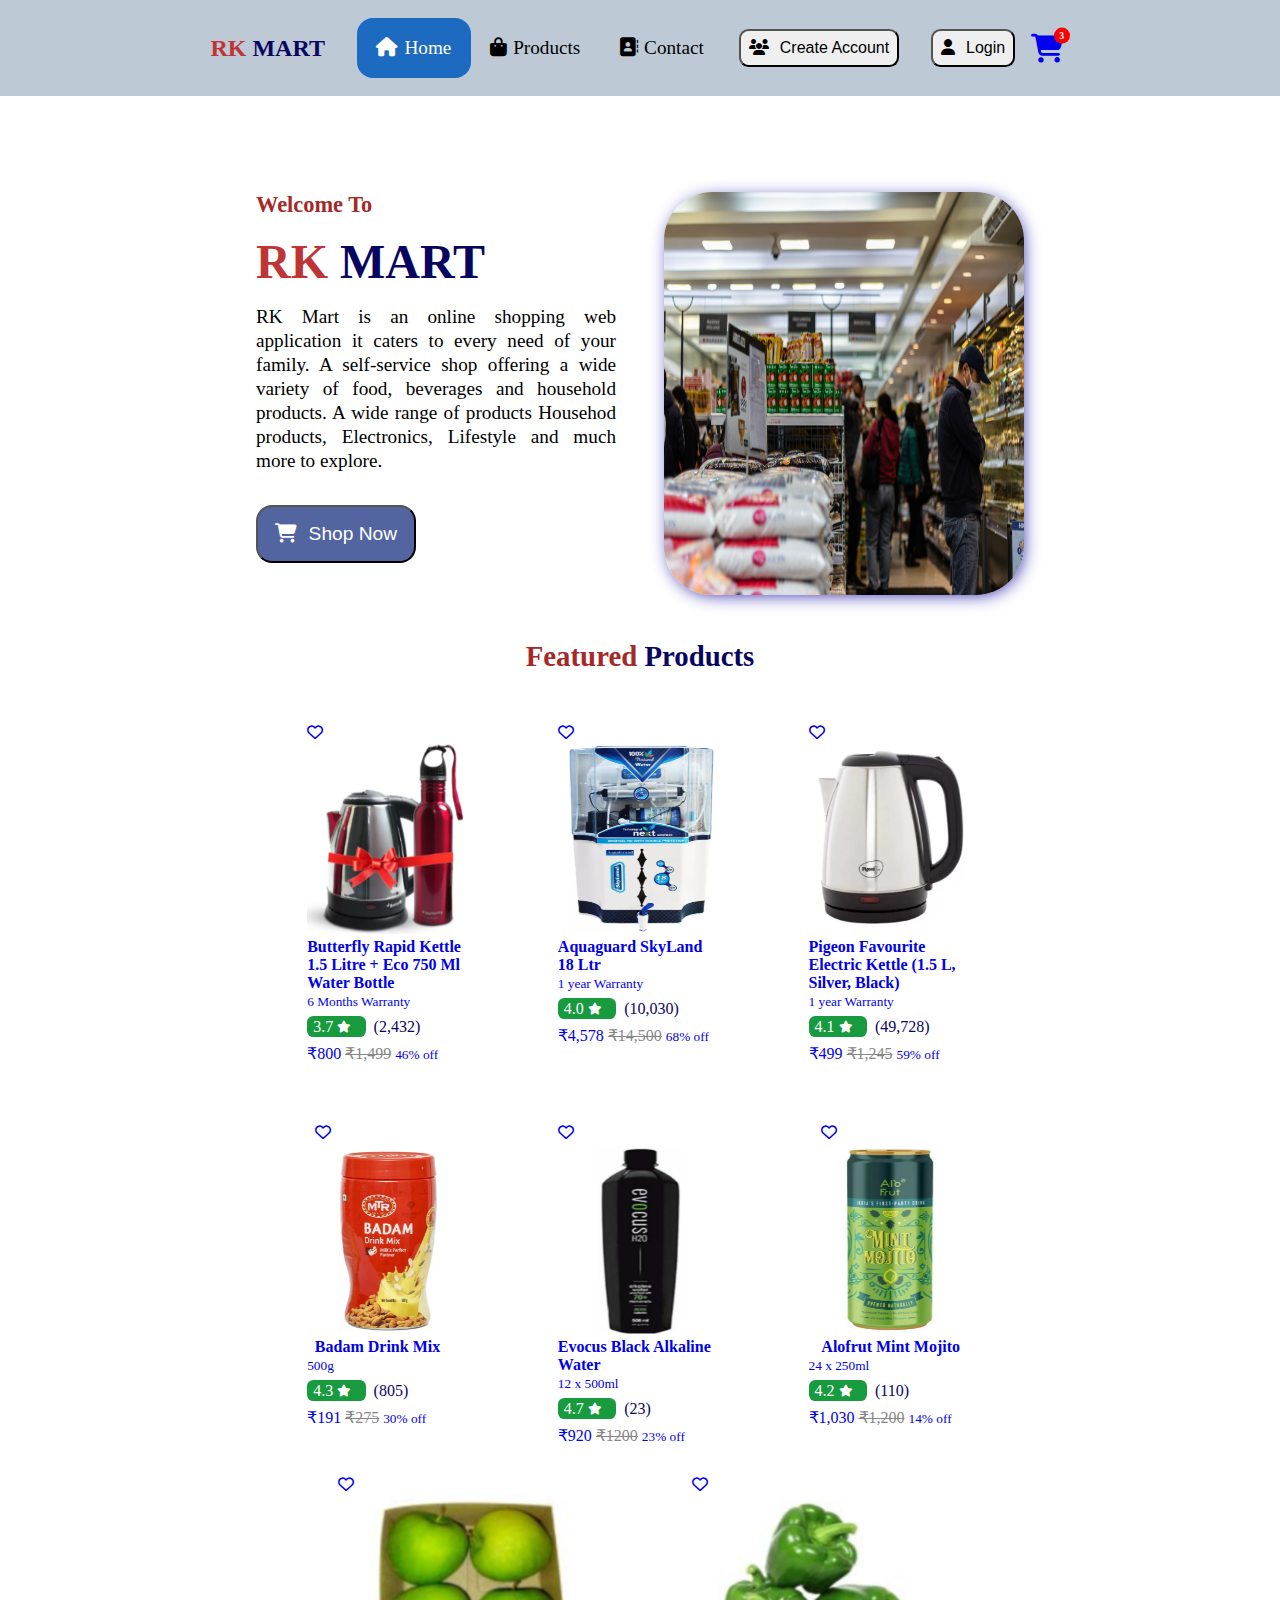
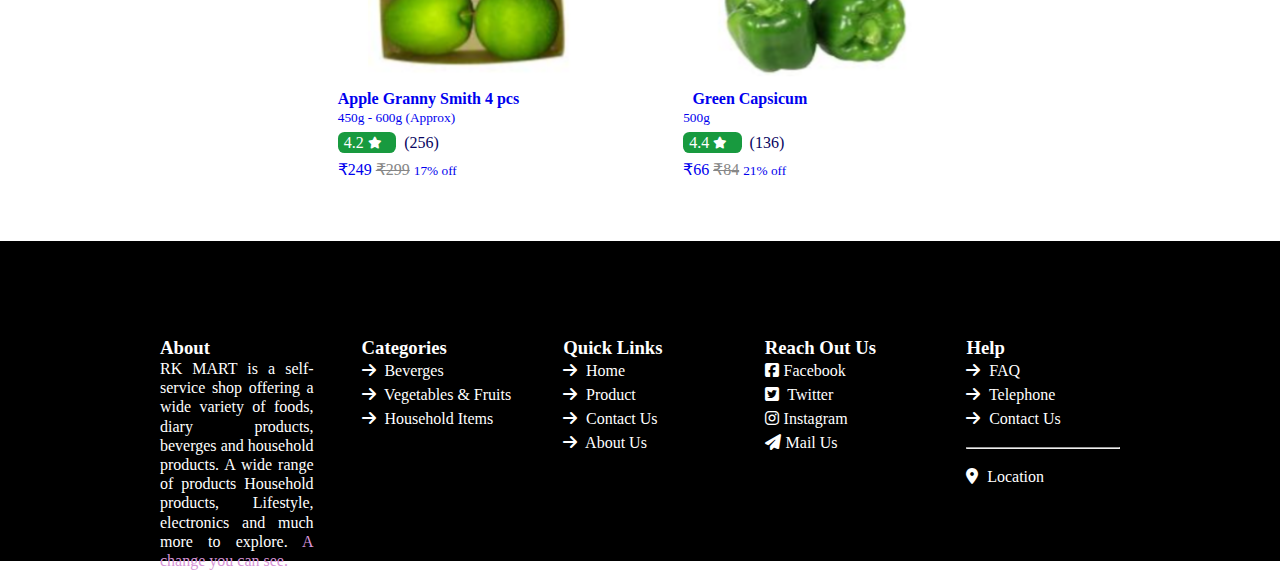
<file: index.html>
<!-- Updated 18-10-2022, 3:30pm -->
<!-- Login Register Validation Check done -->

<!DOCTYPE html>
<html lang="en">

<head>
    <meta charset="UTF-8">
    <meta http-equiv="X-UA-Compatible" content="IE=edge">
    <meta name="viewport" content="width=device-width, initial-scale=1.0">
    <title>RK MART | Home</title>

    <link rel="stylesheet" href="style.css">
    <script src="index.js" defer></script>

    <link rel="shortcut icon" href="images/favicon.ico" type="image/x-icon">
    <link rel="stylesheet" href="https://cdnjs.cloudflare.com/ajax/libs/font-awesome/6.2.0/css/all.min.css" />


</head>

<body>

    <!-- ----------------------------------NAVIGATION MENU BAR----------------------------------- -->

    <nav class="menu">

        <h2>RK <span> MART </span></h2>

        <ul>
            <li class="active"> <a href="index.html"> <i class="fa-solid fa-house"></i>Home </a></li>

            <li> <a href="product.html"> <i class="fa-solid fa-bag-shopping"></i>Products </a>

                <div class="submenu">
                    <ul>
                        <a href="Grocery.html">
                            <li> <i class="fa-solid fa-basket-shopping"></i>Grocery
                                <i class="fas fa-caret-right"></i>

                                <div class="submenu2">
                                    <ul>
                                        <li> <i class="fa-solid fa-pepper-hot"></i>Fresh Vegetables</li>
                                        <li> <i class="fa-solid fa-apple-whole"></i>Fresh Fruits</li>
                                    </ul>
                                </div>

                            </li>
                        </a>
                        <a href="Beverges.html">
                            <li><i class="fa-solid fa-bottle-water"></i>Beverges <i class="fas fa-caret-right"></i>

                                <div class="submenu2">
                                    <ul>
                                        <li><i class="fa-solid fa-bottle-droplet"></i>Soft Drinks</li>
                                        <li><i class="fa-solid fa-wine-bottle"></i>Soft Drinks Can</li>
                                        <li><i class="fa-solid fa-martini-glass-citrus"></i>Energy Drinks</li>
                                    </ul>
                                </div>

                            </li>
                        </a>
                        <a href="householdProducts.html">
                            <li><i class="fa-solid fa-door-open"></i>Household<i class="fas fa-caret-right"></i>

                                <div class="submenu2">
                                    <ul>
                                        <li><i class="fa-solid fa-couch"></i>Home Utensils</li>
                                        <li><i class="fa-solid fa-utensils"></i>Kitchen Utensils</li>
                                    </ul>
                                </div>
                            </li>
                        </a>
                    </ul>
                </div>
            </li>
            <li> <a href="contact.html"> <i class="fa-solid fa-address-book"></i>Contact </a> </li>
            <button id="btn" class="register"> <i class="fa-solid fa-users"></i> Create Account </button>
            <button id="btn" class="login"> <i class="fa-solid fa-user"></i> Login </button>

            <div class="cart" current-count="3">
                <a href="cart.html"> <i class="fa-sharp fa-solid fa-cart-shopping"></i> </a>
            </div>
        </ul>
    </nav>

    <!-- ---------------------------------------LOGIN---------------------------------------- -->
    <div class="modelCenter">
        <dialog class="Loginmodal">
            <div class="loginMain">
                <div class="loginDiv">
                    <div class="close"><i class="fa-solid fa-xmark"></i></div>
                    <div class="grid grid-two-columns">
                        <div class="login_Image">
                            <div class="loginMoto">
                                <h2>Login</h2>
                                <p>Get access to your Orders, Wishlist and Wide Range of Products.</p>
                            </div>
                            <div class="LoginImage">
                                <img src="images/SaleImages/SocialMedia.png" alt="">
                            </div>
                        </div>

                        <div class="login_Data">
                            <form action="" onsubmit="return login()" method="dialog">
                                <div class="login-fields">
                                    <label for="userloginmail">Email</label>
                                    <input type="email" placeholder="Enter your Mail-Id" name="usernamillogin"
                                        id="usermaillogin" onkeyup="userMailValidate()"> <span>
                                        <p id="error1"></p>
                                    </span>
                                </div>
                                <div class="login-fields">
                                    <label for="userloginpass">Password</label>
                                    <div class="showpass">
                                        <input type="password" placeholder="Enter your password" name="userloginpass"
                                            id="userloginpass" onkeyup="userPasswordValidate()">
                                        <span onclick="showpass()">
                                            <i class="fa-solid fa-eye" id="eye"></i>
                                            <i class="fa-solid fa-eye-slash" id="eyehide"></i>
                                        </span>

                                    </div> <span>
                                        <p id="error2"></p>
                                    </span>
                                    <p><small> <a href="contact.html"> Forgot Password?</a></small></p>
                                </div>

                                <div class="login-fields loginBtn">
                                    <button id="loginbutton" type="" name="submit">Login</button>
                                </div>
                                <p id="succefulLogin"></p>
                                <p id="succefulLogin2"></p>
                            </form>

                            <div class="newuser">
                                <p id="toggleRegister"> New to RK MART? <span> Create Account </span></p>
                            </div>
                        </div>
                    </div>
                </div>
            </div>
        </dialog>
    </div>


    <!-- ----------------------------------------REGISTRATION SECTION ----------------------------------------------------->
    <div class="modelCenter">
        <dialog class="Registermodal">
            <div class="RegistrationDiv">
                <div class="RegisterBox">
                    <div class="header">
                        <h2>Create Account</h2>
                        <div class="RegisterClose"><i class="fa-solid fa-xmark fa-2x"></i></div>
                    </div>

                    <form action="" class="form" id="form" onsubmit="return validated()">
                        <div class="grid grid-two-columns">
                            <div class="form_fields">
                                <label>User Name</label>
                                <input type="text" id="usernames" onkeyup="userNameValidate()"
                                    placeholder="Enter your name" required>
                                <p id="nameError"></p>
                            </div>
                            <div class="form_fields">
                                <label>Email</label>
                                <input type="email" id="mailid" onkeyup="mailValidate()"
                                    placeholder="Enter your Mail ID" required>
                                <p id="mailError"></p>
                            </div>

                            <div class="form_fields">
                                <label>Mobile Number</label>
                                <input type="tel" maxlength="10" id="mobilenumber" onkeyup="phoneValidate()"
                                    placeholder="Enter your Mobile Number" required>
                                <p id="phoneError"></p>
                            </div>
                            <div class="form_fields">
                                <label>Date Of Birth</label>
                                <input title="Enter your Date of Birth" type="date" name="DOB" id="DOB" required>
                            </div>

                            <div class="form_fields">
                                <label>City</label>
                                <input title="Enter your City" type="text" placeholder="city" id="city" required>
                            </div>

                            <div class="form_fields">
                                <label>Pincode</label>
                                <input title="Enter your Pincode" type="tel" maxlength="6" placeholder="Pincode"
                                    id="pincode" required>
                            </div>

                        </div>
                        <div class="">
                            <div class="form_fields">
                                <label>Address</label>
                                <textarea title="Enter your Address" name="Address" id="address" cols="10" rows="2"
                                    required></textarea>
                            </div>
                            <div class="grid grid-two-columns">
                                <div class="form_fields">
                                    <label>Password</label>
                                    <input title="Enter your Password" type="password" id="password" class="passshow"
                                        placeholder="Enter Password" required>
                                </div>
                                <div class="form_fields">
                                    <label>Confirm Password</label>
                                    <input title="Enter your confirm Password" onkeyup="passwordValidate()"
                                        type="password" id="confirmpassword" class="passshow"
                                        placeholder="Enter Confirm Password" required>
                                    <p id="passwordError"></p>
                                </div>
                            </div>
                            <div class="btnD">
                                <div class="grid grid-two-columns">
                                    <button type="submit" id="Registered" class="btn"> Register </button>
                                    <input type="reset" value="reset" class="btn">
                                    <p class="successfulMessage"></p>
                                </div>

                                <h4 style="text-align: center;">Already a user?</h4> <span>
                                    <input type="button" value="Login" class="btn" id="loginToggle"></span>
                            </div>
                        </div>
                    </form>

                </div>
            </div>
        </dialog>

        <dialog class="paymentModal" id="registeredSuccessfulModal">
            <div class="successMessage">
                <div class="modalBox">
                    <i class="fa-solid fa-circle-check fa-4x" style="color: green;"></i>
                    <h2>Registration Successful</h2>
                    <div class="button">
                        <button id="registeredButton" class="btn" onclick="succefulRegister()"> Okay </button>
                    </div>
                </div>
            </div>
        </dialog>
    </div>
    <!-- ------------------------------------MAIN PAGE--------------------------------------------- -->

    <main>
        <section>
            <div class="container">
                <div class="grid grid-two-columns main">
                    <div class="main-data">
                        <h3 id="main-heading">Welcome To</h3>
                        <h1>RK <span> MART </span></h1>
                        <p id="main-para">RK Mart is an online shopping web application it caters to every need of your
                            family. A self-service shop offering a wide variety of food, beverages and household
                            products. A wide range of products Househod products, Electronics, Lifestyle and much more
                            to explore.
                        </p>
                        <div class="button">
                            <button id="btn" class="btns"> <a href="product.html"><i
                                        class="fa-solid fa-cart-shopping"></i> Shop Now </a> </button>
                        </div>
                    </div>

                    <div class="main-image">
                        <img src="images/mainImage.jpg" alt="">
                    </div>

                </div>
            </div>
        </section>
    </main>


    <!-- --------------------------------------FEATURED PRODUCTS--------------------------------- -->
    <section class="featured-products">
        <div class="container">
            <h2>Featured <span> Products </span></h2>
            <div class="container fproduct">
                <a href="product.html">
                    <div class="grid grid-three-columns">

                        <div class="productBox p-btn--18 p-btn--22 p-btn--27 p-btn--24 p-btn--29">
                            <div class="productImage">
                                <figure>
                                    <i class="fa-regular fa-heart"></i> <img
                                        src="images/HouseHoldProducts/butterfluRapidKettle.png" alt="beverges"
                                        title="Butterfly Kettle & Water Bottle">
                                    <figcaption>
                                        <b> Butterfly Rapid Kettle 1.5 Litre + Eco 750 Ml Water Bottle</b>
                                    </figcaption>
                                </figure>
                            </div>
                            <div class="productDetails">
                                <small> 6 Months Warranty</small>
                            </div>
                            <div class="productPrice">
                                <div class="ratings"> <span class="rating">3.7 <i class="fa-solid fa-star fa-xs"></i>
                                    </span>
                                    <span> (2,432) </span>
                                </div>
                                <p class="discount"> ₹800 <s>₹1,499</s> <small>46% off</small>
                                </p>
                            </div>
                        </div>
                        <div class="productBox p-btn--15 p-btn--22 p-btn--27 p-btn--23 p-btn--28">
                            <div class="productImage">
                                <figure>
                                    <i class="fa-regular fa-heart"></i> <img
                                        src="images/HouseHoldProducts/AquagaurdFilter.png" alt="beverges"
                                        title="Aquagrand SkyLand">
                                    <figcaption>
                                        <b> Aquaguard SkyLand 18 Ltr</b>
                                    </figcaption>
                                </figure>
                            </div>
                            <div class="productDetails">
                                <small> 1 year Warranty</small>
                            </div>
                            <div class="productPrice">
                                <div class="ratings"> <span class="rating">4.0 <i class="fa-solid fa-star fa-xs"></i>
                                    </span>
                                    <span> (10,030) </span>
                                </div>
                                <p class="discount"> ₹4,578 <s>₹14,500</s> <small>68% off</small>
                                </p>
                            </div>
                        </div>
                        <div class="productBox p-btn--17 p-btn--22 p-btn--27 p-btn--23 p-btn--28">
                            <div class="productImage">
                                <figure>
                                    <i class="fa-regular fa-heart"></i> <img src="images/HouseHoldProducts/kettle.png"
                                        alt="beverges" title="Pigeon Electric Kettle ">
                                    <figcaption>
                                        <b> Pigeon Favourite Electric Kettle (1.5 L, Silver, Black)
                                        </b>
                                    </figcaption>
                                </figure>
                            </div>
                            <div class="productDetails">
                                <small> 1 year Warranty</small>
                            </div>
                            <div class="productPrice">
                                <div class="ratings"> <span class="rating">4.1 <i class="fa-solid fa-star fa-xs"></i>
                                    </span>
                                    <span> (49,728) </span>
                                </div>
                                <p class="discount"> ₹499 <s>₹1,245</s> <small>59% off</small>
                                </p>
                            </div>
                        </div>
                        <div class="productBox p-btn--13 p-btn--12 p-btn--27 p-btn--25 p-btn--28">
                            <div class="productImage">
                                <figure>
                                    <i class="fa-regular fa-heart"></i><img src="images/Beverges/bevergeBadamMix.png"
                                        alt="beverges" title="Badam Drink">
                                    <figcaption>
                                        <b> Badam Drink Mix </b>
                                    </figcaption>
                                </figure>
                            </div>
                            <div class="productDetails">
                                <small>500g</small>
                            </div>
                            <div class="productPrice">
                                <div class="ratings"> <span class="rating">4.3 <i class="fa-solid fa-star fa-xs"></i>
                                    </span>
                                    <span> (805) </span>
                                </div>
                                <p class="discount"> ₹191 <s>₹275</s> <small>30% off</small>
                                </p>
                            </div>
                        </div>
                        <div class="productBox p-btn--13 p-btn--12 p-btn--27 p-btn--26 p-btn--28">
                            <div class="productImage">
                                <figure>
                                    <i class="fa-regular fa-heart"></i><img src="images/Beverges/bevergeEvocus.png"
                                        alt="beverges" title="Evocus Black Water">
                                    <figcaption>
                                        <b> Evocus Black Alkaline Water </b>
                                    </figcaption>
                                </figure>
                            </div>
                            <div class="productDetails">
                                <small>12 x 500ml</small>
                            </div>
                            <div class="productPrice">
                                <div class="ratings"> <span class="rating">4.7 <i class="fa-solid fa-star fa-xs"></i>
                                    </span>
                                    <span> (23) </span>
                                </div>
                                <p class="discount"> ₹920 <s>₹1200</s> <small>23% off</small>
                                </p>
                            </div>
                        </div>
                        <div class="productBox p-btn--13 p-btn--12 p-btn--27 p-btn--28">
                            <div class="productImage">
                                <figure>
                                    <i class="fa-regular fa-heart"></i><img src="images/Beverges/bevergeMojito.png"
                                        alt="beverges" title="Mojito">
                                    <figcaption>
                                        <b> Alofrut Mint Mojito</b>
                                    </figcaption>
                                </figure>
                            </div>
                            <div class="productDetails">
                                <small>24 x 250ml</small>
                            </div>
                            <div class="productPrice">
                                <div class="ratings"> <span class="rating">4.2 <i class="fa-solid fa-star fa-xs"></i>
                                    </span>
                                    <span> (110) </span>
                                </div>
                                <p class="discount"> ₹1,030 <s>₹1,200</s> <small>14% off</small>
                                </p>
                            </div>
                        </div>
                    </div>
                </a>
            </div>

            <div class="container fproduct">
                <a href="product.html">
                    <div class="grid grid-two-columns">
                        <div class="productBox p-btn--1 p-btn--14 p-btn--27 p-btn--28">
                            <div class="productImage">
                                <figure>
                                    <i class="fa-regular fa-heart"></i><img
                                        src="images/VeggetablesFruits/appleGranny.png" alt="beverges"
                                        title="Apple Granny">
                                    <figcaption>
                                        <b> Apple Granny Smith 4 pcs</b>
                                    </figcaption>
                                </figure>
                            </div>
                            <div class="productDetails">
                                <small>450g - 600g (Approx)</small>
                            </div>
                            <div class="productPrice">
                                <div class="ratings"> <span class="rating">4.2 <i class="fa-solid fa-star fa-xs"></i>
                                    </span>
                                    <span> (256) </span>
                                </div>
                                <p class="discount"> ₹249 <s>₹299</s> <small>17% off</small>
                                </p>
                            </div>
                        </div>
                        <div class="productBox p-btn--5 p-btn--14 p-btn--27 p-btn--26 p-btn--28">
                            <div class="productImage">
                                <figure>
                                    <i class="fa-regular fa-heart"></i><img
                                        src="images/VeggetablesFruits/greenCapsicum.png" alt="beverges"
                                        title="Green Capsicum">
                                    <figcaption>
                                        <b> Green Capsicum </b>
                                    </figcaption>
                                </figure>
                            </div>
                            <div class="productDetails">
                                <small>500g</small>
                            </div>
                            <div class="productPrice">
                                <div class="ratings"> <span class="rating">4.4 <i class="fa-solid fa-star fa-xs"></i>
                                    </span>
                                    <span> (136) </span>
                                </div>
                                <p class="discount"> ₹66 <s>₹84</s> <small>21% off</small>
                                </p>
                            </div>
                        </div>
                    </div>
                </a>
            </div>
        </div>

    </section>

    <!-- ---------------------------FOOTER SECTION------------------------ -->

    <footer>
        <div class="container footerData">
            <div class="grid grid-five-columns">
                <div class="about">
                    <h3>About</h3>
                    <p> RK MART is a self-service shop offering a wide variety of foods, diary products, beverges and
                        household
                        products. A wide range of products Household products, Lifestyle, electronics and much more
                        to explore. <span> A change you can see. </span></p>
                </div>
                <div class="categories">
                    <h3>Categories</h3>
                    <li> <a href="Beverges.html"> <i class="fa-solid fa-arrow-right"></i> Beverges </a> </li>
                    <li> <a href="Grocery.html"> <i class="fa-solid fa-arrow-right"></i> Vegetables & Fruits </a> </li>
                    <li> <a href="householdProducts.html"> <i class="fa-solid fa-arrow-right"></i> Household Items </a>
                    </li>
                </div>
                <div class="quick-links">
                    <h3>Quick Links</h3>
                    <ul>
                        <li> <a href="index.html"> <i class="fa-solid fa-arrow-right"></i> Home </a></li>
                        <li> <a href="product.html"> <i class="fa-solid fa-arrow-right"></i> Product </a>
                        <li> <a href="contact.html"> <i class="fa-solid fa-arrow-right"></i> Contact Us </a>
                        <li> <a href="About.html"> <i class="fa-solid fa-arrow-right"></i> About Us </a>
                    </ul>
                </div>
                <div class="contact">
                    <h3>Reach Out Us</h3>
                    <ul>
                        <li> <a href="#"> <i class="fa-brands fa-square-facebook"></i>Facebook </a></li>
                        <li> <a href="#"> <i class="fa-brands fa-square-twitter"></i> Twitter </a>
                        <li> <a href="#"> <i class="fa-brands fa-instagram"></i>Instagram </a>
                        <li> <a href="mailto:cecskiran23@gmail.com"> <i class="fa-solid fa-paper-plane"></i>Mail Us </a>
                    </ul>
                </div>
                <div class="Address">
                    <h3>Help</h3>
                    <ul>
                        <li> <a href="#"> <i class="fa-solid fa-arrow-right"></i> FAQ </a></li>
                        <li> <a href="tel:7659847888"> <i class="fa-solid fa-arrow-right"></i> Telephone </a>
                        <li> <a href="contact.html"> <i class="fa-solid fa-arrow-right"></i> Contact Us </a>
                            <hr>
                        <li> <a href="contact.html"> <i class="fa-solid fa-location-dot"></i> Location </a>
                    </ul>
                </div>
            </div>
    </footer>


    <script src="index.js"></script>
    <script src="validation.js"></script>
</body>

</html>
</file>
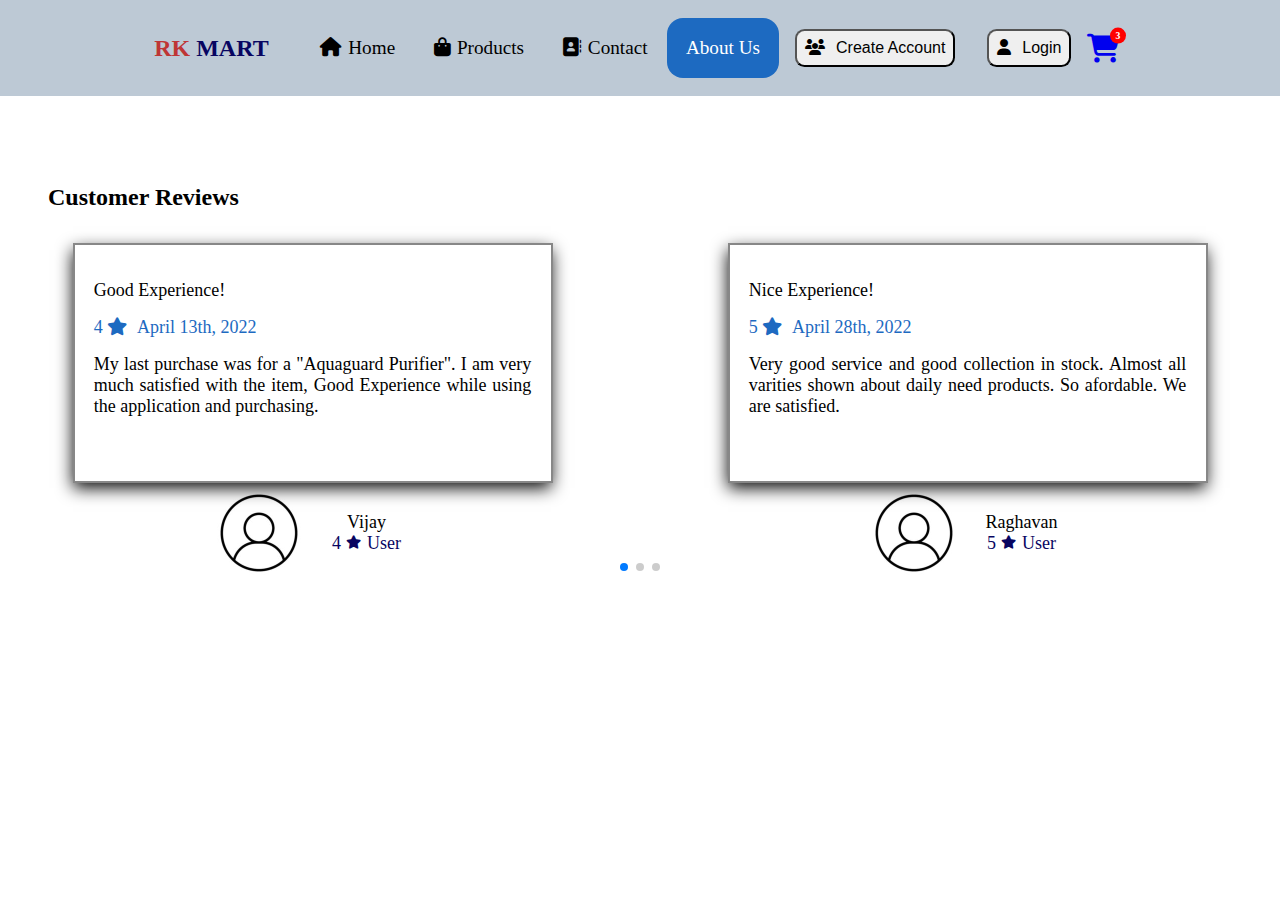
<file: About.html>
<!DOCTYPE html>
<html lang="en">

<head>
  <meta charset="utf-8" />
  <title>RK MART | About Us</title>
  <meta name="viewport" content="width=device-width, initial-scale=1, minimum-scale=1, maximum-scale=1" />
  <link rel="shortcut icon" href="images/favicon.ico" type="image/x-icon">

  <link rel="stylesheet" href="https://cdn.jsdelivr.net/npm/swiper/swiper-bundle.min.css" />

  <link rel="stylesheet" href="style.css">
  <link rel="stylesheet" href="https://cdnjs.cloudflare.com/ajax/libs/font-awesome/6.2.0/css/all.min.css" />

</head>

<body>

  <!-- ----------------------------------NAVIGATION MENU BAR----------------------------------- -->

  <nav class="menu">

    <h2>RK <span> MART </span></h2>

    <ul>
        <li> <a href="index.html"> <i class="fa-solid fa-house"></i>Home </a></li>

        <li> <a href="product.html"> <i class="fa-solid fa-bag-shopping"></i>Products </a>

            <div class="submenu">
                <ul>
                    <a href="Grocery.html">
                        <li> <i class="fa-solid fa-basket-shopping"></i>Grocery
                            <i class="fas fa-caret-right"></i>

                            <div class="submenu2">
                                <ul>
                                    <li> <i class="fa-solid fa-pepper-hot"></i>Fresh Vegetables</li>
                                    <li> <i class="fa-solid fa-apple-whole"></i>Fresh Fruits</li>
                                </ul>
                            </div>

                        </li>
                    </a>
                    <a href="Beverges.html">
                        <li><i class="fa-solid fa-bottle-water"></i>Beverges <i class="fas fa-caret-right"></i>

                            <div class="submenu2">
                                <ul>
                                    <li><i class="fa-solid fa-bottle-droplet"></i>Soft Drinks</li>
                                    <li><i class="fa-solid fa-wine-bottle"></i>Soft Drinks Can</li>
                                    <li><i class="fa-solid fa-martini-glass-citrus"></i>Energy Drinks</li>
                                </ul>
                            </div>

                        </li>
                    </a>
                    <a href="householdProducts.html">
                        <li><i class="fa-solid fa-door-open"></i>Household<i class="fas fa-caret-right"></i>

                            <div class="submenu2">
                                <ul>
                                    <li><i class="fa-solid fa-couch"></i>Home Utensils</li>
                                    <li><i class="fa-solid fa-utensils"></i>Kitchen Utensils</li>
                                </ul>
                            </div>
                        </li>
                    </a>
                </ul>
            </div>
        </li>
        <li> <a href="contact.html"> <i class="fa-solid fa-address-book"></i>Contact </a> </li>
        <li class="active"> <a href="About.html"> About Us </a> </li>
        <button id="btn" class="register"> <i class="fa-solid fa-users"></i> Create Account </button>
        <button id="btn" class="login"> <i class="fa-solid fa-user"></i> Login </button>

        <div class="cart" current-count="3">
            <a href="cart.html"> <i class="fa-sharp fa-solid fa-cart-shopping"></i> </a>
        </div>
    </ul>
</nav>

    <!-- ---------------------------------------LOGIN---------------------------------------- -->
    <div class="modelCenter">
      <dialog class="Loginmodal">
          <div class="loginMain">
              <div class="loginDiv">
                  <div class="close"><i class="fa-solid fa-xmark"></i></div>
                  <div class="grid grid-two-columns">
                      <div class="login_Image">
                          <div class="loginMoto">
                              <h2>Login</h2>
                              <p>Get access to your Orders, Wishlist and Wide Range of Products.</p>
                          </div>
                          <div class="LoginImage">
                              <img src="images/SaleImages/SocialMedia.png" alt="">
                          </div>
                      </div>

                      <div class="login_Data">
                          <form action="" onsubmit="return login()" method="dialog">
                              <div class="login-fields">
                                  <label for="userloginmail">Email</label>
                                  <input type="email" placeholder="Enter your Mail-Id" name="usernamillogin"
                                      id="usermaillogin" onkeyup="userMailValidate()"> <span>
                                      <p id="error1"></p>
                                  </span>
                              </div>
                              <div class="login-fields">
                                  <label for="userloginpass">Password</label>
                                  <div class="showpass">
                                      <input type="password" placeholder="Enter your password" name="userloginpass"
                                          id="userloginpass" onkeyup="userPasswordValidate()">
                                      <span onclick="showpass()">
                                          <i class="fa-solid fa-eye" id="eye"></i>
                                          <i class="fa-solid fa-eye-slash" id="eyehide"></i>
                                      </span>

                                  </div> <span>
                                      <p id="error2"></p>
                                  </span>
                                  <p><small> <a href="contact.html"> Forgot Password?</a></small></p>
                              </div>

                              <div class="login-fields loginBtn">
                                  <button id="loginbutton" type="" name="submit">Login</button>
                              </div>
                              <p id="succefulLogin"></p>
                              <p id="succefulLogin2"></p>
                          </form>

                          <div class="newuser">
                              <p id="toggleRegister"> New to RK MART? <span> Create Account </span></p>
                          </div>
                      </div>
                  </div>
              </div>
          </div>
      </dialog>
  </div>


  <!-- ----------------------------------------REGISTRATION SECTION ----------------------------------------------------->
  <div class="modelCenter">
      <dialog class="Registermodal">
          <div class="RegistrationDiv">
              <div class="RegisterBox">
                  <div class="header">
                      <h2>Create Account</h2>
                      <div class="RegisterClose"><i class="fa-solid fa-xmark fa-2x"></i></div>
                  </div>

                  <form action="" class="form" id="form" onsubmit="return validated()">
                      <div class="grid grid-two-columns">
                          <div class="form_fields">
                              <label>User Name</label>
                              <input type="text" id="usernames" onkeyup="userNameValidate()"
                                  placeholder="Enter your name" required>
                              <p id="nameError"></p>
                          </div>
                          <div class="form_fields">
                              <label>Email</label>
                              <input type="email" id="mailid" onkeyup="mailValidate()"
                                  placeholder="Enter your Mail ID" required>
                              <p id="mailError"></p>
                          </div>

                          <div class="form_fields">
                              <label>Mobile Number</label>
                              <input type="tel" maxlength="10" id="mobilenumber" onkeyup="phoneValidate()"
                                  placeholder="Enter your Mobile Number" required>
                              <p id="phoneError"></p>
                          </div>
                          <div class="form_fields">
                              <label>Date Of Birth</label>
                              <input title="Enter your Date of Birth" type="date" name="DOB" id="DOB" required>
                          </div>

                          <div class="form_fields">
                              <label>City</label>
                              <input title="Enter your City" type="text" placeholder="city" id="city" required>
                          </div>

                          <div class="form_fields">
                              <label>Pincode</label>
                              <input title="Enter your Pincode" type="tel" maxlength="6" placeholder="Pincode"
                                  id="pincode" required>
                          </div>

                      </div>
                      <div class="">
                          <div class="form_fields">
                              <label>Address</label>
                              <textarea title="Enter your Address" name="Address" id="address" cols="10" rows="2"
                                  required></textarea>
                          </div>
                          <div class="grid grid-two-columns">
                              <div class="form_fields">
                                  <label>Password</label>
                                  <input title="Enter your Password" type="password" id="password" class="passshow"
                                      placeholder="Enter Password" required>
                              </div>
                              <div class="form_fields">
                                  <label>Confirm Password</label>
                                  <input title="Enter your confirm Password" onkeyup="passwordValidate()"
                                      type="password" id="confirmpassword" class="passshow"
                                      placeholder="Enter Confirm Password" required>
                                  <p id="passwordError"></p>
                              </div>
                          </div>
                          <div class="btnD">
                              <div class="grid grid-two-columns">
                                  <button type="submit" id="Registered" class="btn"> Register </button>
                                  <input type="reset" value="reset" class="btn">
                                  <p class="successfulMessage"></p>
                              </div>

                              <h4 style="text-align: center;">Already a user?</h4> <span>
                                  <input type="button" value="Login" class="btn" id="loginToggle"></span>
                          </div>
                      </div>
                  </form>

              </div>
          </div>
      </dialog>

      <dialog class="paymentModal" id="registeredSuccessfulModal">
          <div class="successMessage">
              <div class="modalBox">
                  <i class="fa-solid fa-circle-check fa-4x" style="color: green;"></i>
                  <h2>Registration Successful</h2>
                  <div class="button">
                      <button id="registeredButton" class="btn" onclick="succefulRegister()"> Okay </button>
                  </div>
              </div>
          </div>
      </dialog>
  </div>
  <!-- Swiper -->

  <div class="swiper mySwiper Swipercontainer">
    <h2>Customer Reviews</h2>
    <div class="swiper-wrapper">
      <div class="swiper-slide">
        <div class="userReview">
          <p class="review"> Good Experience! </p>
          <p class="reviewStar"> 4 <i class="fa-solid fa-star"></i> April 13th, 2022 </p>
          <p> My last purchase was for a "Aquaguard Purifier". I am very much satisfied with the item, Good Experience
            while using the application and purchasing. </p>
        </div>
        <div class="user-info aboutGrid aboutGrid-two-columns">
          <div class="user-profile">
            <figure>
              <img src="images/userLogo.jpg" alt="" srcset="">
            </figure>
          </div>
          <div class="aboutUser">
            <p>Vijay</p>
            <div class="ratings"> <span class="rating">4 <i class="fa-solid fa-star fa-xs"></i>User</span>
            </div>
          </div>
        </div>
      </div>
      <div class="swiper-slide">
        <div class="userReview">
          <p class="review"> Nice Experience! </p>
          <p class="reviewStar"> 5 <i class="fa-solid fa-star"></i> April 28th, 2022 </p>
          <p> Very good service and good collection in stock. Almost all varities shown about daily need products. So
            afordable. We are satisfied.
          </p>
        </div>
        <div class="user-info aboutGrid aboutGrid-two-columns">
          <div class="user-profile">
            <figure>
              <img src="images/userLogo.jpg" alt="" srcset="">
            </figure>
          </div>
          <div class="aboutUser">
            <p>Raghavan</p>
            <div class="ratings"> <span class="rating">5 <i class="fa-solid fa-star fa-xs"></i>User</span>
            </div>
          </div>
        </div>
      </div>
      <div class="swiper-slide">
        <div class="userReview">
          <p class="review"> Excellent ! </p>
          <p class="reviewStar"> 5 <i class="fa-solid fa-star"></i> June 10th, 2022 </p>
          <p> We ordered Prestige Mixer at a very affordable price compared to other stores. </p>
        </div>
        <div class="user-info aboutGrid aboutGrid-two-columns">
          <div class="user-profile">
            <figure>
              <img src="images/userLogo.jpg" alt="" srcset="">
            </figure>
          </div>
          <div class="aboutUser">
            <p>Rohini</p>
            <div class="ratings"> <span class="rating">5 <i class="fa-solid fa-star fa-xs"></i>User</span>
            </div>
          </div>
        </div>
      </div>
      <div class="swiper-slide">
        <div class="userReview">
          <p class="review"> Good Experience! </p>
          <p class="reviewStar"> 3 <i class="fa-solid fa-star"></i> June 22th, 2022 </p>
          <p> My last purchase was Soft Drinks. Good Experience while using the application and purchasing various types
            of soft drinaks that are available </p>
        </div>
        <div class="user-info aboutGrid aboutGrid-two-columns">
          <div class="user-profile">
            <figure>
              <img src="images/userLogo.jpg" alt="" srcset="">
            </figure>
          </div>
          <div class="aboutUser">
            <p>Vijay Kumar</p>
            <div class="ratings"> <span class="rating">4 <i class="fa-solid fa-star fa-xs"></i>User</span>
            </div>
          </div>
        </div>
      </div>
    </div>
    <div class="swiper-pagination"></div>
  </div>


  <!-- Swiper JS -->
  <script src="https://cdn.jsdelivr.net/npm/swiper/swiper-bundle.min.js"></script>


  <script>
    var swiper = new Swiper(".mySwiper", {
      slidesPerView: 2,
      spaceBetween: 30,
      autoplay: {
        delay: 2500,
      },
      pagination: {
        el: ".swiper-pagination",
        clickable: true,
      },
    });

  </script>

  <!-- Initialize Swiper -->
  <script src="index.js"></script>
  <script src="validation.js"></script>


</body>

</html>
</file>
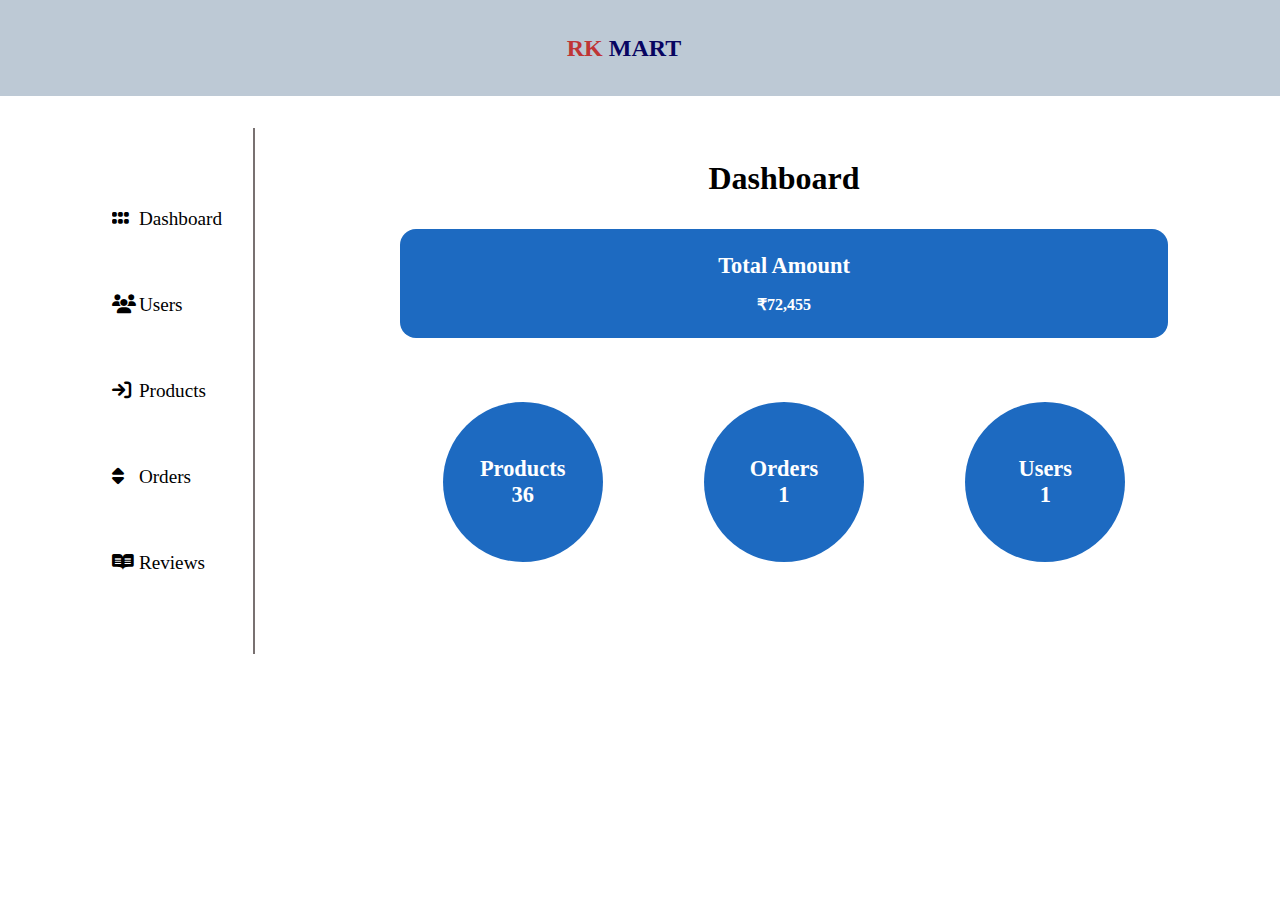
<file: admin.html>
<!DOCTYPE html>
<html lang="en">

<head>

    <meta charset="UTF-8">
    <meta http-equiv="X-UA-Compatible" content="IE=edge">
    <meta name="viewport" content="width=device-width, initial-scale=1.0">
    <title>RK MART | Admin</title>

    <title>RK MART | Home</title>

    <link rel="stylesheet" href="admin.css">
    <script src="index.js" defer></script>

    <link rel="shortcut icon" href="images/favicon.ico" type="image/x-icon">
    <link rel="stylesheet" href="https://cdnjs.cloudflare.com/ajax/libs/font-awesome/6.2.0/css/all.min.css" />

</head>

<body>
    <!-- ----------------------------------NAVIGATION MENU BAR----------------------------------- -->

    <nav class="menu">

        <h2>RK <span> MART </span></h2>

        <ul>

        </ul>
    </nav>

    <div class="grid dashboard-two-columns">

        <section>
            <div class="container">
                <div class="grid admin-two-columns">
                    <div class="dashboard">
                        <div class="grid grid-dashoard-menu-two">
                            <div class="icons">
                                <p> <i class="fa-solid fa-grip"></i></p>
                                <p> <i class="fa-solid fa-users"></i></p>
                                <p> <i class="fa-solid fa-arrow-right-to-bracket"></i></p>
                                <p> <i class="fa-solid fa-sort"></i></p>
                                <p> <i class="fa-brands fa-readme"></i></p>
                            </div>
                            <div class="dashboardMenu">
                                <p id="dashboard">Dashboard</p>
                                <p id="users">Users</p>
                                <p id="products">Products</p>
                                <p id="orders">Orders</p>
                                <p id="reviews">Reviews</p>
                            </div>
                        </div>
                    </div>

                    <div class="verticalLine"></div>
                </div>
            </div>
        </section>

        <section>
            <div class="container">

                <!-- USERS -->

                <div class="usersList" id="usersList">
                    <h2>RK MART USERS</h2>
                    <hr>
                    <div class="Productgrid userList-six-column">

                        <div class="username">
                            <h3>User Name</h3>
                            <p>KIRAN</p>
                        </div>
                        <div class="userMail">
                            <h3>User Mail Id</h3>
                            <p>kiran@gmail.com</p>
                        </div>
                        <div class="userMobile">
                            <h3>User Mobile</h3>
                            <p>6233456510</p>
                        </div>
                        <div class="userAddress">
                            <h3>User Address</h3>
                            <p>5, RKV Road, Erode - 638001</p>
                        </div>
                        <div class="userState">
                            <h3>User State</h3>
                            <p>Tamil Nadu</p>
                        </div>
                        <div class="userCity">
                            <h3>User City</h3>
                            <p>ERODE</p>
                        </div>
                    </div>
                </div>

                <!-- PRODUCT DASHBOARD -->

                <div class="dashboardOverview" id="dashboardOverview">

                    <h2>Dashboard</h2>

                    <div class="totalAmount">
                        <h3>Total Amount</h3>
                        <p>₹72,455</p>
                    </div>

                    <div class="grid dashboardOverview-three-column dashboardHistory">
                        <div class="totalProducts">
                            <p>Products</p>
                            <p>36</p>
                        </div>
                        <div class="totalOrders">
                            <p>Orders</p>
                            <p>1</p>
                        </div>
                        <div class="totalUsers">
                            <p>Users</p>
                            <p>1</p>
                        </div>
                    </div>
                </div>
                <div class="productDashboardSection" id="productDashboardSection">
                    <h2>All Products</h2>
                    <hr>
                    <div class="Productgrid productsDetails-four-column">
                        <div class="productCategory">
                            <h3>Product ID</h3>

                            <p>6010</p>
                            <p>2506</p>
                            <p>2551</p>
                            <p>2804</p>
                            <p>2556</p>
                            <p>2365</p>
                            <p>2486</p>
                            <p>2789</p>
                            <p>2475</p>
                            <p>2631</p>
                            <p>2983</p>
                            <p>2431</p>

                            <p>2582</p>
                            <p>2132</p>
                            <p>2163</p>
                            <p>2316</p>
                            <p>2714</p>
                            <p>2398</p>
                            <p>2378</p>
                            <p>2616</p>
                            <p>2516</p>
                            <p>2148</p>

                            <p>2349</p>
                            <p>2659</p>
                            <p>2648</p>
                            <p>2873</p>
                            <p>2012</p>
                            <p>2603</p>
                            <p>2098</p>
                            <p>2903</p>
                            <p>2408</p>
                            <p>2036</p>
                            <p>2601</p>
                            <p>2610</p>
                            <p>2708</p>
                            <p>2081</p>
                        </div>
                        <div class="productName">
                            <h3>Product Name</h3>
                            <p>Limca Lime n Lemoni</p>
                            <p>Miranda Plastic Bottle</p>
                            <p>Badam Drink Mix</p>
                            <p>Evocus Black Alkaline Water</p>
                            <p>Maaza Mango Drink</p>
                            <p>7up Plastic Bottle</p>
                            <p>Coca Cola Light</p>
                            <p>Minute Maid Puply Orange</p>
                            <p>Alofrut Mint Mojito</p>
                            <p>Mountain Dew Can</p>
                            <p>Thums Up</p>
                            <p>Pepsi Can (pack 6)</p>

                            <p>Aquaguard SkyLand 18 Ltr</p>
                            <p>BAJAJ Crest Neo 1200 mm 3 Blade Ceiling Fan</p>
                            <p>Butterfly Rapid Kettle 1.5 Litre + Eco 750 Ml Water
                                Bottle</p>
                            <p>Prestige Atlas 3.0 Induction Cooktop</p>
                            <p>PHILIPS HP8100/46 Hair Dryer (1000 W, Purple)</p>
                            <p>Pigeon Favourite Electric Kettle (1.5 L, Silver, Black)</p>
                            <p>Pigeon 14913 Electric Kettle with Bottle (1.5 L, Silver)</p>
                            <p>Lifelong LLCMB02 500 W Mixer & Dry Iron Combo</p>
                            <p>Butterfly Rapid Plus 750 W Mixer Grinder</p>
                            <p>Bajaj GX1 500 W Mixer Grinder</p>

                            <p>Apple Fuji Pack 4 pcs</p>
                            <p>Apple Granny Smith 4 pcs</p>
                            <p>Apple Red Delicious 4 pcs</p>
                            <p>Apple Indian 6 pcs</p>
                            <p>Banana Nendran 4 pcs (Box)</p>
                            <p>Banana Red (Box)</p>
                            <p>Sapota 6 pcs (Pack)</p>
                            <p>Indian Garlic</p>
                            <p>Green Capsicum</p>
                            <p>Lauki (Bottle Gourd)</p>
                            <p>Potato Big</p>
                            <p>Sweet Potato</p>
                            <p>Brinjal Black Big </p>
                            <p>Cluster Beans</p>

                        </div>
                        <div class="productPrice">
                            <h3>Product Price</h3>
                            <p>₹68</p>
                            <p>₹54</p>
                            <p>₹191</p>
                            <p>₹920</p>
                            <p>₹33</p>
                            <p>₹61</p>
                            <p>₹3,100</p>
                            <p>₹60</p>
                            <p>₹1,030</p>
                            <p>₹26</p>
                            <p>₹72</p>
                            <p>₹920</p>

                            <p>₹4,578</p>
                            <p>₹1,199</p>
                            <p>₹800</p>
                            <p>₹1,499</p>
                            <p>₹598 </p>
                            <p>₹499</p>
                            <p>₹699</p>
                            <p>₹1,499</p>
                            <p>₹3,199</p>
                            <p>₹1,999</p>

                            <p>₹169</p>
                            <p>₹249</p>
                            <p>₹172</p>
                            <p>₹99</p>
                            <p>₹129</p>
                            <p>₹129</p>
                            <p>₹108</p>
                            <p>₹18</p>
                            <p>₹66</p>
                            <p>₹39</p>
                            <p>₹33</p>
                            <p>₹40</p>
                            <p>₹35</p>
                            <p>₹29</p>
                        </div>
                        <div class="productAction">
                            <h3>Product Action</h3>
                            <p><i class="fa-solid fa-pen-to-square"></i><i class="fa-solid fa-trash"></i></p>
                            <p><i class="fa-solid fa-pen-to-square"></i><i class="fa-solid fa-trash"></i></p>
                            <p><i class="fa-solid fa-pen-to-square"></i><i class="fa-solid fa-trash"></i></p>
                            <p><i class="fa-solid fa-pen-to-square"></i><i class="fa-solid fa-trash"></i></p>
                            <p><i class="fa-solid fa-pen-to-square"></i><i class="fa-solid fa-trash"></i></p>
                            <p><i class="fa-solid fa-pen-to-square"></i><i class="fa-solid fa-trash"></i></p>
                            <p><i class="fa-solid fa-pen-to-square"></i><i class="fa-solid fa-trash"></i></p>
                            <p><i class="fa-solid fa-pen-to-square"></i><i class="fa-solid fa-trash"></i></p>
                            <p><i class="fa-solid fa-pen-to-square"></i><i class="fa-solid fa-trash"></i></p>
                            <p><i class="fa-solid fa-pen-to-square"></i><i class="fa-solid fa-trash"></i></p>
                            <p><i class="fa-solid fa-pen-to-square"></i><i class="fa-solid fa-trash"></i></p>
                            <p><i class="fa-solid fa-pen-to-square"></i><i class="fa-solid fa-trash"></i></p>
                            <p><i class="fa-solid fa-pen-to-square"></i><i class="fa-solid fa-trash"></i></p>
                            <p><i class="fa-solid fa-pen-to-square"></i><i class="fa-solid fa-trash"></i></p>
                            <p><i class="fa-solid fa-pen-to-square"></i><i class="fa-solid fa-trash"></i></p>
                            <p><i class="fa-solid fa-pen-to-square"></i><i class="fa-solid fa-trash"></i></p>
                            <p><i class="fa-solid fa-pen-to-square"></i><i class="fa-solid fa-trash"></i></p>
                            <p><i class="fa-solid fa-pen-to-square"></i><i class="fa-solid fa-trash"></i></p>
                            <p><i class="fa-solid fa-pen-to-square"></i><i class="fa-solid fa-trash"></i></p>
                            <p><i class="fa-solid fa-pen-to-square"></i><i class="fa-solid fa-trash"></i></p>
                            <p><i class="fa-solid fa-pen-to-square"></i><i class="fa-solid fa-trash"></i></p>
                            <p><i class="fa-solid fa-pen-to-square"></i><i class="fa-solid fa-trash"></i></p>
                            <p><i class="fa-solid fa-pen-to-square"></i><i class="fa-solid fa-trash"></i></p>
                            <p><i class="fa-solid fa-pen-to-square"></i><i class="fa-solid fa-trash"></i></p>
                            <p><i class="fa-solid fa-pen-to-square"></i><i class="fa-solid fa-trash"></i></p>
                            <p><i class="fa-solid fa-pen-to-square"></i><i class="fa-solid fa-trash"></i></p>
                            <p><i class="fa-solid fa-pen-to-square"></i><i class="fa-solid fa-trash"></i></p>
                            <p><i class="fa-solid fa-pen-to-square"></i><i class="fa-solid fa-trash"></i></p>
                            <p><i class="fa-solid fa-pen-to-square"></i><i class="fa-solid fa-trash"></i></p>
                            <p><i class="fa-solid fa-pen-to-square"></i><i class="fa-solid fa-trash"></i></p>
                            <p><i class="fa-solid fa-pen-to-square"></i><i class="fa-solid fa-trash"></i></p>
                            <p><i class="fa-solid fa-pen-to-square"></i><i class="fa-solid fa-trash"></i></p>
                            <p><i class="fa-solid fa-pen-to-square"></i><i class="fa-solid fa-trash"></i></p>
                            <p><i class="fa-solid fa-pen-to-square"></i><i class="fa-solid fa-trash"></i></p>
                            <p><i class="fa-solid fa-pen-to-square"></i><i class="fa-solid fa-trash"></i></p>
                            <p><i class="fa-solid fa-pen-to-square"></i><i class="fa-solid fa-trash"></i></p>
                        </div>
                    </div>
                </div>

                <!-- ORDERS -->
                <div class="orderList" id="orderList">
                    <h2>ORDERS</h2>
                    <hr>
                    <div class="Productgrid orders-six-column">
                        <div class="orderID">
                            <h3>Order Id</h3>
                            <p>6010</p>
                            <p>2506</p>
                            <p>2804</p>
                        </div>
                        <div class="username">
                            <h3>User Name</h3>
                            <p>KIRAN</p>
                            <p>KIRAN</p>
                            <p>KIRAN</p>
                        </div>
                        <div class="userAddress">
                            <h3>User Address</h3>
                            <p>5, RKV Road, Erode - 638001</p>
                            <p>5, RKV Road, Erode - 638001</p>
                            <p>5, RKV Road, Erode - 638001</p>
                        </div>
                        
                        <div class="orderStatus">
                            <h3>Order Status</h3>
                            <p>Processing</p>
                            <p>Processing</p>
                            <p>Processing</p>
                        </div>
                        <div class="OrderQty">
                            <h3>Order Quantity</h3>
                            <p>1</p>
                            <p>2</p>
                            <p>1</p>
                        </div>
                        <div class="orderAction">
                            <h3>Action</h3>
                            <p><i class="fa-solid fa-pen-to-square"></i><i class="fa-solid fa-trash"></i></p>
                            <p><i class="fa-solid fa-pen-to-square"></i><i class="fa-solid fa-trash"></i></p>
                            <p><i class="fa-solid fa-pen-to-square"></i><i class="fa-solid fa-trash"></i></p>
                        </div>
                    </div>
                </div>
            </div>
        </section>
    </div>



    <script src="admin.js"></script>
</body>

</html>
</file>
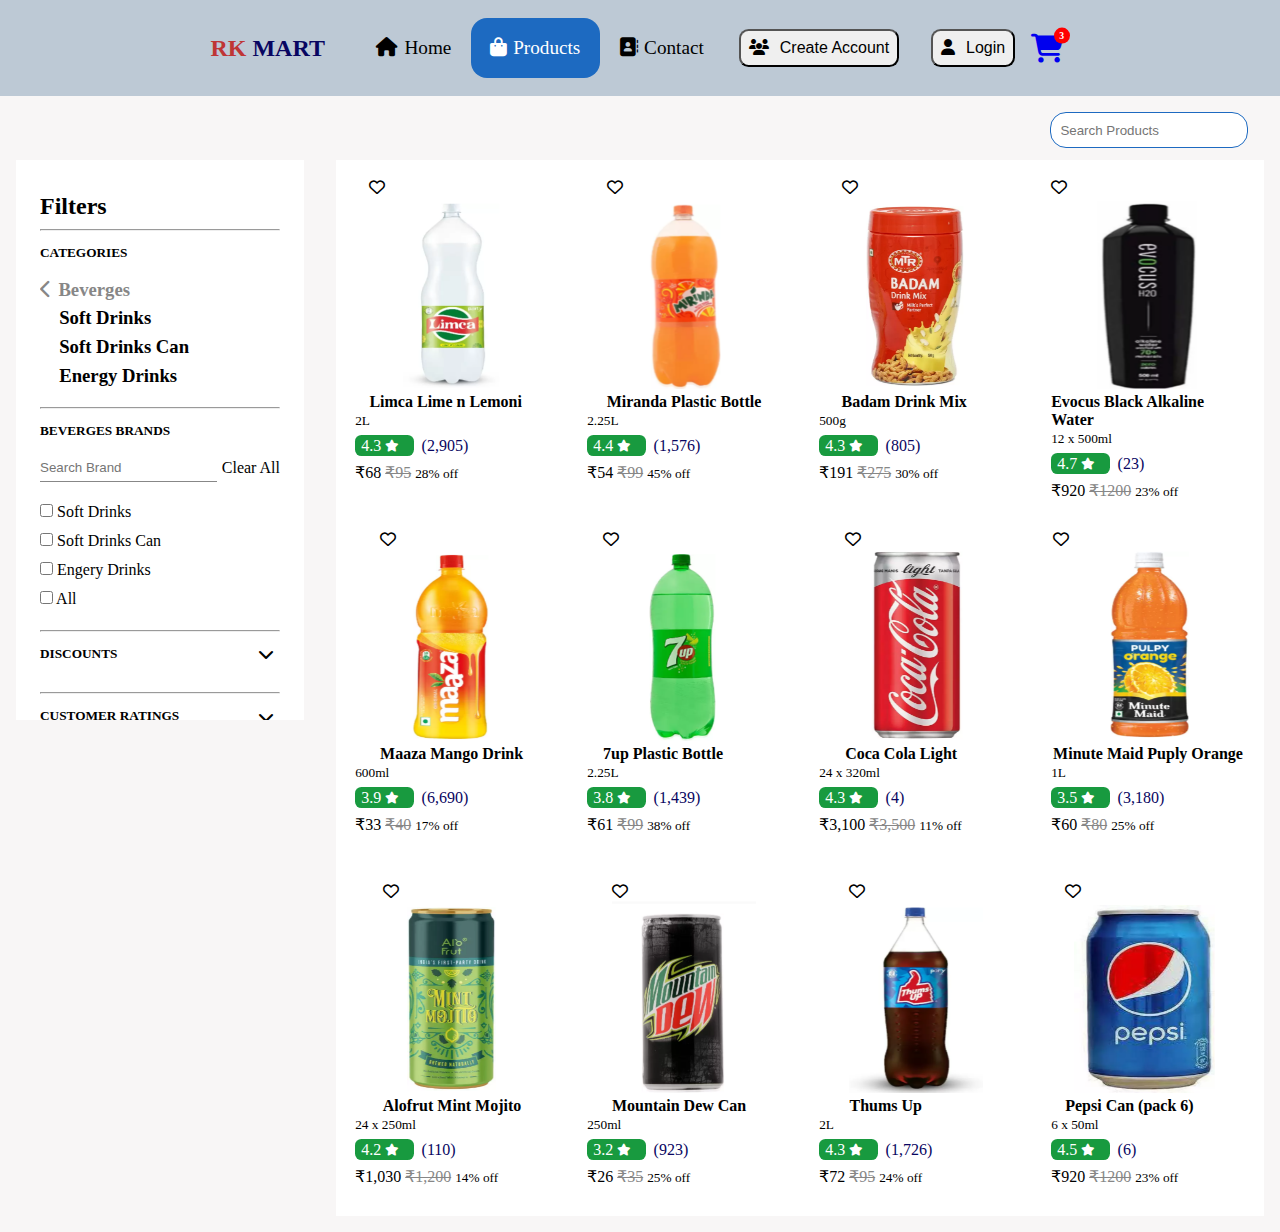
<file: Beverges.html>
<!DOCTYPE html>
<html lang="en">

<head>
    <meta charset="UTF-8">
    <meta http-equiv="X-UA-Compatible" content="IE=edge">
    <meta name="viewport" content="width=device-width, initial-scale=1.0">

    <title>RK MART | Beverges</title>

    <link rel="stylesheet" href="style.css">

    <link rel="shortcut icon" href="images/favicon.ico" type="image/x-icon">
    <link rel="stylesheet" href="https://cdnjs.cloudflare.com/ajax/libs/font-awesome/6.2.0/css/all.min.css" />

    <link href="https://fonts.googleapis.com/css2?family=Roboto+Serif:opsz@8..144&display=swap" rel="stylesheet">
</head>

<body>

    <!-- ----------------------------------NAVIGATION MENU BAR----------------------------------- -->

    <nav class="menu">

        <h2>RK <span> MART </span></h2>

        <ul>
            <li> <a href="index.html"> <i class="fa-solid fa-house"></i>Home </a></li>

            <li class="active"> <a href="product.html"> <i class="fa-solid fa-bag-shopping"></i>Products </a>

                <div class="submenu">
                    <ul>
                        <a href="Grocery.html">
                            <li>  <i class="fa-solid fa-basket-shopping"></i>Grocery
                                <i class="fas fa-caret-right"></i>

                                <div class="submenu2">
                                    <ul>
                                        <li> <i class="fa-solid fa-pepper-hot"></i>Fresh Vegetables</li>
                                        <li> <i class="fa-solid fa-apple-whole"></i>Fresh Fruits</li>
                                    </ul>
                                </div>

                            </li>
                        </a>
                        <a href="Beverges.html">
                            <li class="active"><i class="fa-solid fa-bottle-water"></i> Beverges <i class="fas fa-caret-right"></i>

                                <div class="submenu2">
                                    <ul>
                                        <li><i class="fa-solid fa-bottle-droplet"></i>Soft Drinks</li>
                                        <li><i class="fa-solid fa-wine-bottle"></i>Soft Drinks Can</li>
                                        <li><i class="fa-solid fa-martini-glass-citrus"></i>Energy Drinks</li>
                                    </ul>
                                </div>

                            </li>
                        </a>
                        <a href="householdProducts.html">
                            <li><i class="fa-solid fa-door-open"></i>Household<i class="fas fa-caret-right"></i>

                                <div class="submenu2">
                                    <ul>
                                        <li><i class="fa-solid fa-couch"></i>Home Utensils</li>
                                        <li><i class="fa-solid fa-utensils"></i>Kitchen Utensils</li>
                                    </ul>
                                </div>
                            </li>
                        </a>
                    </ul>
                </div>
            </li>
            <li> <a href="contact.html"> <i class="fa-solid fa-address-book"></i>Contact </a> </li>
            <button id="btn" class="register"> <i class="fa-solid fa-users"></i> Create Account </button>
            <button id="btn" class="login"> <i class="fa-solid fa-user"></i> Login </button>

            <div class="cart" current-count="3">
               <a href="cart.html"> <i class="fa-sharp fa-solid fa-cart-shopping"></i></a>
            </div>
        </ul>
    </nav>

    <!-- ---------------------------------------LOGIN---------------------------------------- -->
    <div class="modelCenter">
        <dialog class="Loginmodal">
            <div class="loginMain">
                <div class="loginDiv">
                    <div class="close"><i class="fa-solid fa-xmark"></i></div>
                    <div class="grid grid-two-columns">
                        <div class="login_Image">
                            <div class="loginMoto">
                                <h2>Login</h2>
                                <p>Get access to your Orders, Wishlist and Wide Range of Products.</p>
                            </div>
                            <div class="LoginImage">
                                <img src="images/SaleImages/SocialMedia.png" alt="">
                            </div>
                        </div>

                        <div class="login_Data">
                            <form action="product.html" onsubmit="return login()" method="dialog">
                                <div class="login-fields">
                                    <label for="userloginmail">Email</label>
                                    <input type="email" placeholder="Enter your Mail-Id" name="usernamillogin"
                                        id="usermaillogin"> <span>
                                        <p id="error1"></p>
                                    </span>
                                </div>
                                <div class="login-fields">
                                    <label for="userloginpass">Password</label>
                                    <div class="showpass">
                                        <input type="password" placeholder="Enter your password" name="userloginpass"
                                            id="userloginpass">
                                        <span onclick="showpass()">
                                            <i class="fa-solid fa-eye" id="eye"></i>
                                            <i class="fa-solid fa-eye-slash" id="eyehide"></i>
                                        </span>

                                    </div> <span>
                                        <p id="error2"></p>
                                    </span>
                                    <p><small> <a href="contact.html"> Forgot Password?</a></small></p>
                                </div>

                                <div class="login-fields loginBtn">
                                    <button id="loginbutton" type="" name="submit" onclick="login()">Login</button>
                                </div>
                                <p id="succefulLogin"></p>
                                <p id="succefulLogin2"></p>
                            </form>

                            <div class="newuser">
                                <p id="toggleRegister"> New to RK MART? <span> Create Account </span></p>
                            </div>
                        </div>
                    </div>
                </div>
            </div>
        </dialog>
    </div>


    <!-- ----------------------------------------REGISTRATION SECTION ----------------------------------------------------->
    <div class="modelCenter">
        <dialog class="Registermodal">
            <div class="RegistrationDiv">
                <div class="RegisterBox">
                    <div class="header">
                        <h2>Create Account</h2>
                        <div class="RegisterClose"><i class="fa-solid fa-xmark fa-2x"></i></div>
                    </div>

                    <form action="product.html" class="form" id="form" onsubmit="return validated()">
                        <div class="grid grid-two-columns">
                            <div class="form_fields">
                                <label>User Name</label>
                                <input type="text" id="usernames" onkeyup="userNameValidate()" placeholder="Enter your name" required>
                                <p id="nameError"></p>
                            </div>
                            <div class="form_fields">
                                <label>Email</label>
                                <input type="email" id="mailid" onkeyup="mailValidate()" placeholder="Enter your Mail ID" required>
                                <p id="mailError"></p>
                            </div>

                            <div class="form_fields">
                                <label>Mobile Number</label>
                                <input type="tel" maxlength="10" id="mobilenumber" onkeyup="phoneValidate()" placeholder="Enter your Mobile Number" required>
                                <p id="phoneError"></p>
                            </div>
                            <div class="form_fields">
                                <label>Date Of Birth</label>
                                <input title="Enter your Date of Birth" type="date" name="DOB" id="DOB" required>
                            </div>

                            <div class="form_fields">
                                <label>City</label>
                                <input title="Enter your City" type="text" placeholder="city" id="city" required>
                            </div>

                            <div class="form_fields">
                                <label>Pincode</label>
                                <input title="Enter your Pincode" type="tel" maxlength="6" placeholder="Pincode" id="pincode"required>
                            </div>

                        </div>
                        <div class="">
                            <div class="form_fields">
                                <label>Address</label>
                                <textarea title="Enter your Address" name="Address" id="address" cols="10" rows="2" required></textarea>
                            </div>
                            <div class="grid grid-two-columns">
                                <div class="form_fields">
                                    <label>Password</label>
                                    <input title="Enter your Password" type="password" id="password" class="passshow" placeholder="Enter Password" required>
                                </div>
                                <div class="form_fields">
                                    <label>Confirm Password</label>
                                    <input title="Enter your confirm Password" onkeyup="passwordValidate()" type="password" id="confirmpassword" class="passshow"
                                        placeholder="Enter Confirm Password" required>
                                    <p id="passwordError"></p>
                                </div>
                            </div>
                            <div class="btnD">
                                <div class="grid grid-two-columns">
                                    <button type="submit" class="btn"> Register </button>
                                    <input type="reset" value="reset" class="btn">
                                    <p class="successfulMessage"></p>
                                </div>

                                <h4 style="text-align: center;">Already a user?</h4> <span>
                                    <input type="button" value="Login" class="btn" id="loginToggle"></span>
                            </div>
                        </div>
                    </form>

                </div>
            </div>
        </dialog>
    </div>

    <!-- -------------------------------CATEGORY SECTION----------------------------------------- -->
    <div class="searchBox">
        <input type="search" id="findData" class="clearSearch" onkeyup="filter()" placeholder="Search Products" >
    </div>
    <div class="mainDivison bevergeSection">

        <div class="productsCount">
            <p id="productsAvailable"></p>
            <p id="noProductsAvailable"></p>
        </div>

        <div class="twoSection sectionGrid">
            <div class="categoryData">
                <aside>
                    <h2>Filters</h2>
                    <hr>
                    <h5> <b class="findProduct"> Categories </b></h5>
                    <h3 class="categoryDetails">
                        <a href="product.html"><i class="fa-solid fa-chevron-left"></i>Beverges</a>
                        <div class="categoryAvailable">
                            <ul>
                                <li>Soft Drinks</li>
                                <li>Soft Drinks Can</li>
                                <li>Energy Drinks</li>
                            </ul>
                        </div>
                    </h3>
                    <hr>

                    <div class="brands">
                        <h5><b>Beverges Brands</b></h5>
                        <div class="clearSection">
                            <input type="search" id="findData2" onkeyup="filterBeverges()" placeholder="Search Brand">
                            <p id="clearFilter">Clear All</p>
                        </div>
                        <ul>
                            <li> <input type="checkbox" class="checkbox bevergeCheck" name="Soft Drinks" data-btn-num="10"
                                    value="10">
                                Soft Drinks</li>
                            <li> <input type="checkbox" class="checkbox bevergeCheck" name="Soft Drinks Can" data-btn-num="11"
                                    value="11">
                                Soft Drinks Can </li>
                            <li> <input type="checkbox" class="checkbox bevergeCheck" name="Energy Drinks" data-btn-num="12"
                                    value="12">
                                Engery Drinks</li>
                            <li> <input type="checkbox" class="checkbox bevergeCheck" data-btn-num="13" value="13"
                                    id="allProductsBeverge">
                                All </li>
                        </ul>
                    </div>
                    <hr>

                    <div class="accordin">
                        <input type="checkbox" name="discount" id="accordinData" class="accordinInput">
                        <label for="accordinData" class="accordinLabel">
                            <h5><b>Discounts</b></h5> <i class="fa-solid fa-chevron-down"></i>
                        </label>
                        <div class="discountData">
                            <ul>
                                <li> <input type="checkbox" name="50% or More Discounted" class="checkbox"
                                        data-btn-num="23" value="23"> 50%
                                    or more </li>
                                <li> <input type="checkbox" name="40% or More Discounted" class="checkbox"
                                        data-btn-num="24" value="24"> 40%
                                    or more </li>
                                <li> <input type="checkbox" name="30% or More Discounted" class="checkbox"
                                        data-btn-num="25" value="25"> 30%
                                    or more </li>
                                <li> <input type="checkbox" name="20% or More Discounted" class="checkbox"
                                        data-btn-num="26" value="26"> 20%
                                    or more </li>
                                <li> <input type="checkbox" name="10% or More Discounted" class="checkbox"
                                        data-btn-num="27" value="27"> 10%
                                    or more </li>
                            </ul>
                        </div>
                    </div>
                    <hr>
                    <div class="accordin">
                        <input type="checkbox" name="discount" id="accordinData2" class="accordinInput">
                        <label for="accordinData2" class="accordinLabel">
                            <h5><b>Customer Ratings</b></h5> <i class="fa-solid fa-chevron-down"></i>
                        </label>
                        <div class="discountData">
                            <ul>
                                <li> <input type="checkbox" class="checkbox" name="4 &#9733; & above Rated"
                                        data-btn-num="28" value="28"> 4
                                    <span class="reviewStar">&#9733;</span> & above
                                </li>
                                <li> <input type="checkbox" class="checkbox" name="3 &#9733; & above Rated"
                                        data-btn-num="29" value="29"> 3
                                    <span class="reviewStar">&#9733;</span> & above
                                </li>
                                <li> <input type="checkbox" class="checkbox" name="2 &#9733; & above Rated"
                                        data-btn-num="30" value="30"> 2
                                    <span class="reviewStar">&#9733;</span> & above
                                </li>
                                <li> <input type="checkbox" class="checkbox" name="1 &#9733; & above Rated"
                                        data-btn-num="31" value="31"> 1
                                    <span class="reviewStar">&#9733;</span> & above
                                </li>
                            </ul>
                        </div>
                    </div>
                </aside>
            </div>

            <!-- -----------------------------------PRODUCTS---------------------------------- -->
            <div class="productSection">
                <div class="productsDiv">
                    <div class="productGrid grid-four-columns">
                        <div class="productBox bevergeProducts p-btn--13 p-btn--10 p-btn--27 p-btn--26 p-btn--28 p-btn--30 p-btn--31">
                            <div class="productImage">
                                <figure>
                                    <i class="fa-regular fa-heart"></i> <img src="images/Beverges/bevergeLimca.png"
                                        alt="beverges" title="Limca">
                                    <figcaption>
                                        <b class="findProduct"> Limca Lime n Lemoni</b>
                                    </figcaption>
                                </figure>
                            </div>
                            <div class="productDetails">
                                <small>2L</small>
                            </div>
                            <div class="productPrice">
                                <div class="ratings"> <span class="rating">4.3 <i class="fa-solid fa-star fa-xs"></i>
                                    </span>
                                    <span> (2,905) </span>
                                </div>
                                <p class="discount"> ₹68 <s>₹95</s> <small>28% off</small>
                                </p>
                            </div>
                        </div>
                        <div class="productBox bevergeProducts p-btn--13 p-btn--10 p-btn--27 p-btn--24 p-btn--28 p-btn--30 p-btn--31">
                            <div class="productImage">
                                <figure>
                                    <i class="fa-regular fa-heart"></i><img src="images/Beverges/bevergeMiranda.png"
                                        alt="beverges" title="Miranda">
                                    <figcaption>
                                        <b class="findProduct"> Miranda Plastic Bottle</b>
                                    </figcaption>
                                </figure>
                            </div>
                            <div class="productDetails">
                                <small>2.25L</small>
                            </div>
                            <div class="productPrice">
                                <div class="ratings"> <span class="rating">4.4 <i class="fa-solid fa-star fa-xs"></i>
                                    </span>
                                    <span> (1,576) </span>
                                </div>
                                <p class="discount"> ₹54 <s>₹99</s> <small>45% off</small>
                                </p>
                            </div>
                        </div>
                        <div class="productBox bevergeProducts p-btn--13 p-btn--12 p-btn--27 p-btn--25 p-btn--28 p-btn--30 p-btn--31">
                            <div class="productImage">
                                <figure>
                                    <i class="fa-regular fa-heart"></i><img src="images/Beverges/bevergeBadamMix.png"
                                        alt="beverges" title="Badam Drink">
                                    <figcaption>
                                        <b class="findProduct"> Badam Drink Mix </b>
                                    </figcaption>
                                </figure>
                            </div>
                            <div class="productDetails">
                                <small>500g</small>
                            </div>
                            <div class="productPrice">
                                <div class="ratings"> <span class="rating">4.3 <i class="fa-solid fa-star fa-xs"></i>
                                    </span>
                                    <span> (805) </span>
                                </div>
                                <p class="discount"> ₹191 <s>₹275</s> <small>30% off</small>
                                </p>
                            </div>
                        </div>
                        <div class="productBox bevergeProducts p-btn--13 p-btn--12 p-btn--27 p-btn--26 p-btn--28 p-btn--30 p-btn--31">
                            <div class="productImage">
                                <figure>
                                    <i class="fa-regular fa-heart"></i><img src="images/Beverges/bevergeEvocus.png"
                                        alt="beverges" title="Evocus Black Water">
                                    <figcaption>
                                        <b class="findProduct"> Evocus Black Alkaline Water </b>
                                    </figcaption>
                                </figure>
                            </div>
                            <div class="productDetails">
                                <small>12 x 500ml</small>
                            </div>
                            <div class="productPrice">
                                <div class="ratings"> <span class="rating">4.7 <i class="fa-solid fa-star fa-xs"></i>
                                    </span>
                                    <span> (23) </span>
                                </div>
                                <p class="discount"> ₹920 <s>₹1200</s> <small>23% off</small>
                                </p>
                            </div>
                        </div>
                        <div class="productBox bevergeProducts p-btn--13 p-btn--10 p-btn--27 p-btn--29 p-btn--30 p-btn--31">
                            <div class="productImage">
                                <figure>
                                    <i class="fa-regular fa-heart"></i><img src="images/Beverges/bevergeMaaza.png"
                                        alt="beverges" title="beverges">
                                    <figcaption>
                                        <b class="findProduct"> Maaza Mango Drink </b>
                                    </figcaption>
                                </figure>
                            </div>
                            <div class="productDetails">
                                <small>600ml</small>
                            </div>
                            <div class="productPrice">
                                <div class="ratings"> <span class="rating">3.9 <i class="fa-solid fa-star fa-xs"></i>
                                    </span>
                                    <span> (6,690) </span>
                                </div>
                                <p class="discount"> ₹33 <s>₹40</s> <small>17% off</small>
                                </p>
                            </div>
                        </div>
                        <div class="productBox bevergeProducts p-btn--13 p-btn--10 p-btn--27 p-btn--25 p-btn--29 p-btn--30 p-btn--31">
                            <div class="productImage">
                                <figure>
                                    <i class="fa-regular fa-heart"></i><img src="images/Beverges/beverges7up.png"
                                        alt="beverges" title="7up">
                                    <figcaption>
                                        <b class="findProduct"> 7up Plastic Bottle </b>
                                    </figcaption>
                                </figure>
                            </div>
                            <div class="productDetails">
                                <small>2.25L</small>
                            </div>
                            <div class="productPrice">
                                <div class="ratings"> <span class="rating">3.8 <i class="fa-solid fa-star fa-xs"></i>
                                    </span>
                                    <span> (1,439) </span>
                                </div>
                                <p class="discount">₹61 <s>₹99</s> <small>38% off</small>
                                </p>
                            </div>
                        </div>
                        <div class="productBox bevergeProducts p-btn--13 p-btn--10 p-btn--27 p-btn--28 p-btn--30 p-btn--31">
                            <div class="productImage">
                                <figure>
                                    <i class="fa-regular fa-heart"></i><img src="images/Beverges/bevergeCocaColaTin.png"
                                        alt="beverges" title="Coca Cola">
                                    <figcaption>
                                        <b class="findProduct"> Coca Cola Light</b>
                                    </figcaption>
                                </figure>
                            </div>
                            <div class="productDetails">
                                <small>24 x 320ml</small>
                            </div>
                            <div class="productPrice">
                                <div class="ratings"> <span class="rating">4.3 <i class="fa-solid fa-star fa-xs"></i>
                                    </span>
                                    <span> (4) </span>
                                </div>
                                <p class="discount"> ₹3,100 <s>₹3,500</s> <small>11% off</small>
                                </p>
                            </div>
                        </div>
                        <div class="productBox bevergeProducts p-btn--13 p-btn--10 p-btn--27 p-btn--26 p-btn--29 p-btn--30 p-btn--31">
                            <div class="productImage">
                                <figure>
                                    <i class="fa-regular fa-heart"></i><img src="images/Beverges/bevergeMinuteMaid.png"
                                        alt="beverges" title="Minute Maid">
                                    <figcaption>
                                        <b class="findProduct"> Minute Maid Puply Orange</b>
                                    </figcaption>
                                </figure>
                            </div>
                            <div class="productDetails">
                                <small>1L</small>
                            </div>
                            <div class="productPrice">
                                <div class="ratings"> <span class="rating">3.5 <i class="fa-solid fa-star fa-xs"></i>
                                    </span>
                                    <span> (3,180) </span>
                                </div>
                                <p class="discount"> ₹60 <s>₹80</s> <small>25% off</small>
                                </p>
                            </div>
                        </div>
                        <div class="productBox bevergeProducts p-btn--13 p-btn--12 p-btn--27 p-btn--28 p-btn--30 p-btn--31">
                            <div class="productImage">
                                <figure>
                                    <i class="fa-regular fa-heart"></i><img src="images/Beverges/bevergeMojito.png"
                                        alt="beverges" title="Mojito">
                                    <figcaption>
                                        <b class="findProduct"> Alofrut Mint Mojito</b>
                                    </figcaption>
                                </figure>
                            </div>
                            <div class="productDetails">
                                <small>24 x 250ml</small>
                            </div>
                            <div class="productPrice">
                                <div class="ratings"> <span class="rating">4.2 <i class="fa-solid fa-star fa-xs"></i>
                                    </span>
                                    <span> (110) </span>
                                </div>
                                <p class="discount"> ₹1,030 <s>₹1,200</s> <small>14% off</small>
                                </p>
                            </div>
                        </div>
                        <div class="productBox bevergeProducts p-btn--13 p-btn--11 p-btn--27 p-btn--26 p-btn--29 p-btn--30 p-btn--31">
                            <div class="productImage">
                                <figure>
                                    <i class="fa-regular fa-heart"></i><img src="images/Beverges/bevergeMountainDew.png"
                                        alt="beverges" title="Mountain Dew">
                                    <figcaption>
                                        <b class="findProduct"> Mountain Dew Can</b>
                                    </figcaption>
                                </figure>
                            </div>
                            <div class="productDetails">
                                <small>250ml</small>
                            </div>
                            <div class="productPrice">
                                <div class="ratings"> <span class="rating">3.2 <i class="fa-solid fa-star fa-xs"></i>
                                    </span>
                                    <span> (923) </span>
                                </div>
                                <p class="discount"> ₹26 <s>₹35</s> <small>25% off</small>
                                </p>
                            </div>
                        </div>
                        <div class="productBox bevergeProducts p-btn--13 p-btn--10 p-btn--27 p-btn--26 p-btn--28 p-btn--30 p-btn--31">
                            <div class="productImage">
                                <figure>
                                    <i class="fa-regular fa-heart"></i><img src="images/Beverges/bevergeThumbsUp.png"
                                        alt="beverges" title="Thumbs Up">
                                    <figcaption>
                                        <b class="findProduct"> Thums Up </b>
                                    </figcaption>
                                </figure>
                            </div>
                            <div class="productDetails">
                                <small>2L</small>
                            </div>
                            <div class="productPrice">
                                <div class="ratings"> <span class="rating">4.3 <i class="fa-solid fa-star fa-xs"></i>
                                    </span>
                                    <span> (1,726) </span>
                                </div>
                                <p class="discount"> ₹72 <s>₹95</s> <small>24% off</small>
                                </p>
                            </div>
                        </div>
                        <div class="productBox bevergeProducts p-btn--13 p-btn--11 p-btn--27 p-btn--26 p-btn--28 p-btn--30 p-btn--31">
                            <div class="productImage">
                                <figure>
                                    <i class="fa-regular fa-heart"></i><img src="images/Beverges/bevergePepsiCan.png"
                                        alt="beverges" title="Pepsi">
                                    <figcaption>
                                        <b class="findProduct"> Pepsi Can (pack 6) </b>
                                    </figcaption>
                                </figure>
                            </div>
                            <div class="productDetails">
                                <small>6 x 50ml</small>
                            </div>
                            <div class="productPrice">
                                <div class="ratings"> <span class="rating">4.5 <i class="fa-solid fa-star fa-xs"></i>
                                    </span>
                                    <span> (6) </span>
                                </div>
                                <p class="discount"> ₹920 <s>₹1200</s> <small>23% off</small>
                                </p>
                            </div>
                        </div>
                    </div>
                </div>
            </div>
        </div>
    </div>
    <!-- ---------------------------FOOTER SECTION------------------------ -->


    <script src="index.js"></script>
    <script src="validation.js"></script>

</body>

</html>
</file>
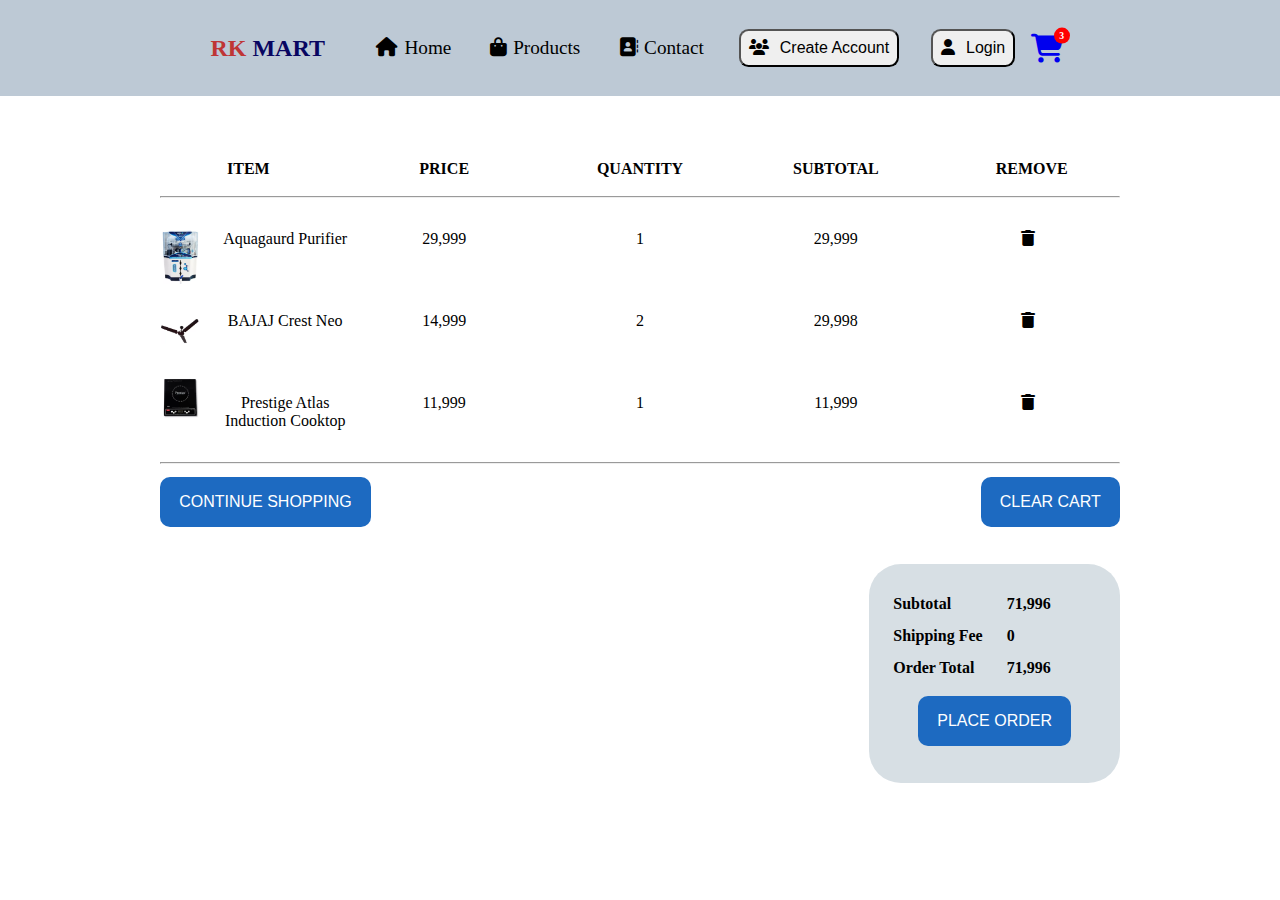
<file: cart.html>
<!DOCTYPE html>
<html lang="en">

<head>
    <meta charset="UTF-8">
    <meta http-equiv="X-UA-Compatible" content="IE=edge">
    <meta name="viewport" content="width=device-width, initial-scale=1.0">
    <title>Cart | RK MART</title>


    <link rel="stylesheet" href="style.css">
    <script src="index.js" defer></script>

    <link rel="shortcut icon" href="images/favicon.ico" type="image/x-icon">
    <link rel="stylesheet" href="https://cdnjs.cloudflare.com/ajax/libs/font-awesome/6.2.0/css/all.min.css" />
</head>

<body>

    <!-- ----------------------------------NAVIGATION MENU BAR----------------------------------- -->

    <nav class="menu">

        <h2>RK <span> MART </span></h2>

        <ul>
            <li> <a href="index.html"> <i class="fa-solid fa-house"></i>Home </a></li>

            <li> <a href="product.html"> <i class="fa-solid fa-bag-shopping"></i>Products </a>

                <div class="submenu">
                    <ul>
                        <a href="Grocery.html">
                            <li> <i class="fa-solid fa-basket-shopping"></i>Grocery
                                <i class="fas fa-caret-right"></i>

                                <div class="submenu2">
                                    <ul>
                                        <li> <i class="fa-solid fa-pepper-hot"></i>Fresh Vegetables</li>
                                        <li> <i class="fa-solid fa-apple-whole"></i>Fresh Fruits</li>
                                    </ul>
                                </div>

                            </li>
                        </a>
                        <a href="Beverges.html">
                            <li><i class="fa-solid fa-bottle-water"></i>Beverges <i class="fas fa-caret-right"></i>

                                <div class="submenu2">
                                    <ul>
                                        <li><i class="fa-solid fa-bottle-droplet"></i>Soft Drinks</li>
                                        <li><i class="fa-solid fa-wine-bottle"></i>Soft Drinks Can</li>
                                        <li><i class="fa-solid fa-martini-glass-citrus"></i>Energy Drinks</li>
                                    </ul>
                                </div>

                            </li>
                        </a>
                        <a href="householdProducts.html">
                            <li><i class="fa-solid fa-door-open"></i>Household<i class="fas fa-caret-right"></i>

                                <div class="submenu2">
                                    <ul>
                                        <li><i class="fa-solid fa-couch"></i>Home Utensils</li>
                                        <li><i class="fa-solid fa-utensils"></i>Kitchen Utensils</li>
                                    </ul>
                                </div>
                            </li>
                        </a>
                    </ul>
                </div>
            </li>
            <li> <a href="contact.html"> <i class="fa-solid fa-address-book"></i>Contact </a> </li>
            <button id="btn" class="register"> <i class="fa-solid fa-users"></i> Create Account </button>
            <button id="btn" class="login"> <i class="fa-solid fa-user"></i> Login </button>

            <div class="cart" current-count="3">
               <a href="cart.html"> <i class="fa-sharp fa-solid fa-cart-shopping"></i> </a>
            </div>
        </ul>
    </nav>
    <!-- ---------------------------------------LOGIN---------------------------------------- -->
    <div class="modelCenter">
        <dialog class="Loginmodal">
            <div class="loginMain">
                <div class="loginDiv">
                    <div class="close"><i class="fa-solid fa-xmark"></i></div>
                    <div class="grid grid-two-columns">
                        <div class="login_Image">
                            <div class="loginMoto">
                                <h2>Login</h2>
                                <p>Get access to your Orders, Wishlist and Wide Range of Products.</p>
                            </div>
                            <div class="LoginImage">
                                <img src="images/SaleImages/SocialMedia.png" alt="">
                            </div>
                        </div>

                        <div class="login_Data">
                            <form action="" onsubmit="return login()" method="dialog">
                                <div class="login-fields">
                                    <label for="userloginmail">Email</label>
                                    <input type="email" placeholder="Enter your Mail-Id" name="usernamillogin"
                                        id="usermaillogin" onkeyup="userMailValidate()"> <span>
                                        <p id="error1"></p>
                                    </span>
                                </div>
                                <div class="login-fields">
                                    <label for="userloginpass">Password</label>
                                    <div class="showpass">
                                        <input type="password" placeholder="Enter your password" name="userloginpass"
                                            id="userloginpass" onkeyup="userPasswordValidate()">
                                        <span onclick="showpass()">
                                            <i class="fa-solid fa-eye" id="eye"></i>
                                            <i class="fa-solid fa-eye-slash" id="eyehide"></i>
                                        </span>

                                    </div> <span>
                                        <p id="error2"></p>
                                    </span>
                                    <p><small> <a href="contact.html"> Forgot Password?</a></small></p>
                                </div>

                                <div class="login-fields loginBtn">
                                    <button id="loginbutton" type="" name="submit">Login</button>
                                </div>
                                <p id="succefulLogin"></p>
                                <p id="succefulLogin2"></p>
                            </form>

                            <div class="newuser">
                                <p id="toggleRegister"> New to RK MART? <span> Create Account </span></p>
                            </div>
                        </div>
                    </div>
                </div>
            </div>
        </dialog>
    </div>


    <!-- ----------------------------------------REGISTRATION SECTION ----------------------------------------------------->
    <div class="modelCenter">
        <dialog class="Registermodal">
            <div class="RegistrationDiv">
                <div class="RegisterBox">
                    <div class="header">
                        <h2>Create Account</h2>
                        <div class="RegisterClose"><i class="fa-solid fa-xmark fa-2x"></i></div>
                    </div>

                    <form action="" class="form" id="form" onsubmit="return validated()">
                        <div class="grid grid-two-columns">
                            <div class="form_fields">
                                <label>User Name</label>
                                <input type="text" id="usernames" onkeyup="userNameValidate()"
                                    placeholder="Enter your name" required>
                                <p id="nameError"></p>
                            </div>
                            <div class="form_fields">
                                <label>Email</label>
                                <input type="email" id="mailid" onkeyup="mailValidate()"
                                    placeholder="Enter your Mail ID" required>
                                <p id="mailError"></p>
                            </div>

                            <div class="form_fields">
                                <label>Mobile Number</label>
                                <input type="tel" maxlength="10" id="mobilenumber" onkeyup="phoneValidate()"
                                    placeholder="Enter your Mobile Number" required>
                                <p id="phoneError"></p>
                            </div>
                            <div class="form_fields">
                                <label>Date Of Birth</label>
                                <input title="Enter your Date of Birth" type="date" name="DOB" id="DOB" required>
                            </div>

                            <div class="form_fields">
                                <label>City</label>
                                <input title="Enter your City" type="text" placeholder="city" id="city" required>
                            </div>

                            <div class="form_fields">
                                <label>Pincode</label>
                                <input title="Enter your Pincode" type="tel" maxlength="6" placeholder="Pincode"
                                    id="pincode" required>
                            </div>

                        </div>
                        <div class="">
                            <div class="form_fields">
                                <label>Address</label>
                                <textarea title="Enter your Address" name="Address" id="address" cols="10" rows="2"
                                    required></textarea>
                            </div>
                            <div class="grid grid-two-columns">
                                <div class="form_fields">
                                    <label>Password</label>
                                    <input title="Enter your Password" type="password" id="password" class="passshow"
                                        placeholder="Enter Password" required>
                                </div>
                                <div class="form_fields">
                                    <label>Confirm Password</label>
                                    <input title="Enter your confirm Password" onkeyup="passwordValidate()"
                                        type="password" id="confirmpassword" class="passshow"
                                        placeholder="Enter Confirm Password" required>
                                    <p id="passwordError"></p>
                                </div>
                            </div>
                            <div class="btnD">
                                <div class="grid grid-two-columns">
                                    <button type="submit" id="Registered" class="btn"> Register </button>
                                    <input type="reset" value="reset" class="btn">
                                    <p class="successfulMessage"></p>
                                </div>

                                <h4 style="text-align: center;">Already a user?</h4> <span>
                                    <input type="button" value="Login" class="btn" id="loginToggle"></span>
                            </div>
                        </div>
                    </form>

                </div>
            </div>
        </dialog>

        <dialog class="paymentModal" id="registeredSuccessfulModal">
            <div class="successMessage">
                <div class="modalBox">
                    <i class="fa-solid fa-circle-check fa-4x" style="color: green;"></i>
                    <h2>Registration Successful</h2>
                    <div class="button">
                        <button id="registeredButton" class="btn" onclick="succefulRegister()"> Okay </button>
                    </div>
                </div>
            </div>
        </dialog>
    </div>

    <section>
        <div class="cartSection">
            <div class="cartGrid cart-five-columns cartHead-underline">
                <div class="">
                    <h4>ITEM</h4>

                </div>
                <div class="">
                    <h4>PRICE</h4>

                </div>
                <div class="">
                    <h4>QUANTITY</h4>

                </div>
                <div class="">
                    <h4>SUBTOTAL</h4>

                </div>
                <div class="">
                    <h4>REMOVE</h4>

                </div>

            </div>
            <br>
            <hr>
            <div class="cartGrid cart-five-columns">
                <div class="itemSection cartGrid items-two-columns">
                    <div class="itemImage">
                        <img src="images/HouseHoldProducts/AquagaurdFilter.png" alt="">
                        <div class="productCartImages">
                            <img src="images/HouseHoldProducts/bajajFan.png" alt="">
                            <img src="images/HouseHoldProducts/electricInduction.png" alt="">
                        </div>

                    </div>
                    <div class="itemData dataSection">

                        <p>Aquagaurd Purifier</p>

                        <p>BAJAJ Crest Neo</p>

                        <p>Prestige Atlas Induction Cooktop</p>
                    </div>

                </div>
                <div class="priceSection dataSection">

                    <p>29,999</p>

                    <p>14,999</p>

                    <p>11,999</p>
                </div>

                <div class="quantitySection dataSection">

                    <p>1</p>
                    <p>2</p>
                    <p>1</p>
                </div>

                <div class="subTotalSection dataSection">

                    <p>29,999</p>
                    <p>29,998</p>
                    <p>11,999</p>
                </div>

                <div class="removeSection dataSection">
                    <div class="removeIcon">
                        <p> <i class="fa-solid fa-trash"></i> </p>
                        <p> <i class="fa-solid fa-trash"></i> </p>
                        <p> <i class="fa-solid fa-trash"></i> </p>
                    </div>
                </div>
            </div>

            <hr>
            <div class="upcomingData">
                <div class="continueShopping">
                    <a href="product.html"> <button class="btn">CONTINUE SHOPPING</button> </a>
                </div>
                <div class="clearCart">
                    <button class="btn">CLEAR CART</button>
                </div>
            </div>
            <div class="subTotalData">
                <div class="subTotalGrid subTotal-two-columns">
                    <div class="subtotalDescription">
                        <p>Subtotal</p>
                        <p>Shipping Fee</p>
                        <p>Order Total</p>
                    </div>
                    <div class="amountData">
                        <p>71,996</p>
                        <p>0</p>
                        <p>71,996</p>
                    </div>
                </div>

                <a href="shipping.html">
                    <div class="cartButton">
                        <button type="submit" class="btn"> Place Order </button>
                    </div>
                </a>
            </div>

        </div>
    </section>

    <script src="validation.js"></script>

</body>

</html>
</file>
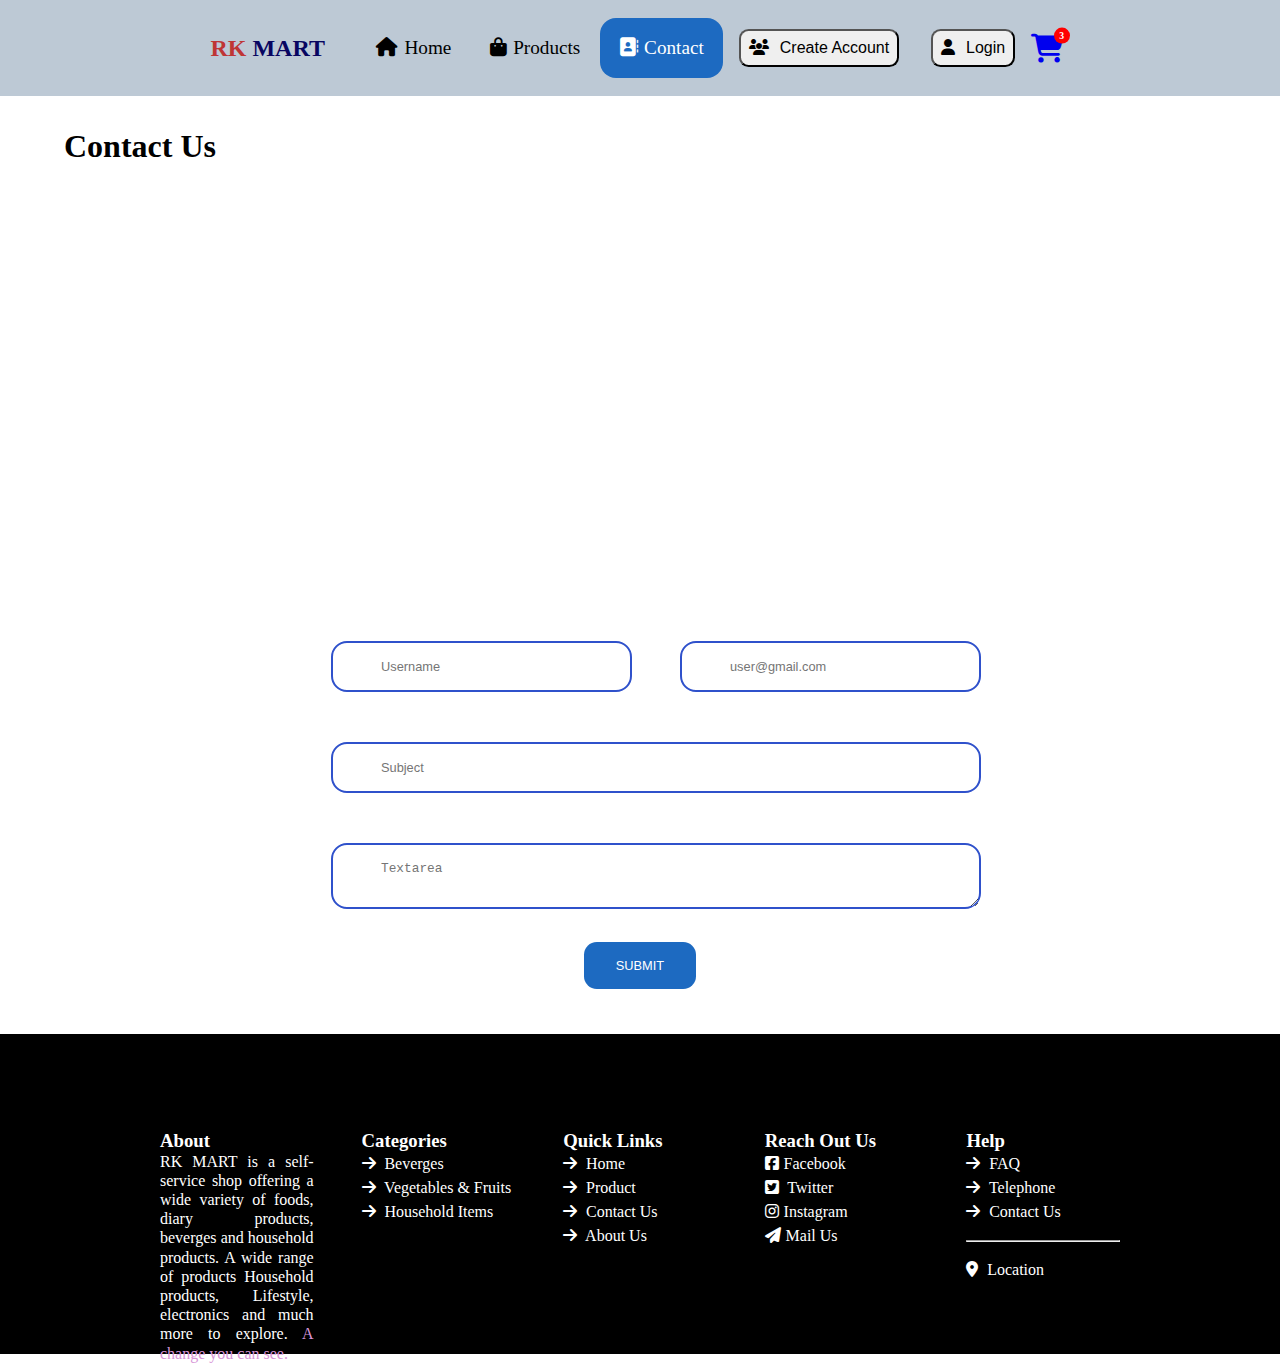
<file: contact.html>
<!DOCTYPE html>
<html lang="en">

<head>
    <meta charset="UTF-8">
    <meta http-equiv="X-UA-Compatible" content="IE=edge">
    <meta name="viewport" content="width=device-width, initial-scale=1.0">
    <title>RK MART | Contact</title>

    <link rel="stylesheet" href="style.css">
    <link rel="stylesheet" href="https://cdnjs.cloudflare.com/ajax/libs/font-awesome/6.2.0/css/all.min.css" />

    <link rel="shortcut icon" href="images/favicon.ico" type="image/x-icon">
</head>

<body>

    <!-- ----------------------------------NAVIGATION MENU BAR----------------------------------- -->

    <nav class="menu">

        <h2>RK <span> MART </span></h2>

        <ul>
            <li> <a href="index.html"> <i class="fa-solid fa-house"></i>Home </a></li>

            <li> <a href="product.html"> <i class="fa-solid fa-bag-shopping"></i>Products </a>

                <div class="submenu">
                    <ul>
                        <a href="Grocery.html">
                            <li> <i class="fa-solid fa-basket-shopping"></i>Grocery
                                <i class="fas fa-caret-right"></i>

                                <div class="submenu2">
                                    <ul>
                                        <li> <i class="fa-solid fa-pepper-hot"></i>Fresh Vegetables</li>
                                        <li> <i class="fa-solid fa-apple-whole"></i>Fresh Fruits</li>
                                    </ul>
                                </div>

                            </li>
                        </a>
                        <a href="Beverges.html">
                            <li><i class="fa-solid fa-bottle-water"></i>Beverges <i class="fas fa-caret-right"></i>

                                <div class="submenu2">
                                    <ul>
                                        <li><i class="fa-solid fa-bottle-droplet"></i>Soft Drinks</li>
                                        <li><i class="fa-solid fa-wine-bottle"></i>Soft Drinks Can</li>
                                        <li><i class="fa-solid fa-martini-glass-citrus"></i>Energy Drinks</li>
                                    </ul>
                                </div>

                            </li>
                        </a>
                        <a href="householdProducts.html">
                            <li><i class="fa-solid fa-door-open"></i>Household<i class="fas fa-caret-right"></i>

                                <div class="submenu2">
                                    <ul>
                                        <li><i class="fa-solid fa-couch"></i>Home Utensils</li>
                                        <li><i class="fa-solid fa-utensils"></i>Kitchen Utensils</li>
                                    </ul>
                                </div>
                            </li>
                        </a>
                    </ul>
                </div>
            </li>
            <li class="active"> <a href="contact.html"> <i class="fa-solid fa-address-book"></i>Contact </a> </li>
            <button id="btn" class="register"> <i class="fa-solid fa-users"></i> Create Account </button>
            <button id="btn" class="login"> <i class="fa-solid fa-user"></i> Login </button>

            <div class="cart" current-count="3">
               <a href="cart.html"> <i class="fa-sharp fa-solid fa-cart-shopping"></i> </a>
            </div>
        </ul>
    </nav>

    <!-- ---------------------------------------LOGIN---------------------------------------- -->
    <div class="modelCenter">
        <dialog class="Loginmodal">
            <div class="loginMain">
                <div class="loginDiv">
                    <div class="close"><i class="fa-solid fa-xmark"></i></div>
                    <div class="grid grid-two-columns">
                        <div class="login_Image">
                            <div class="loginMoto">
                                <h2>Login</h2>
                                <p>Get access to your Orders, Wishlist and Wide Range of Products.</p>
                            </div>
                            <div class="LoginImage">
                                <img src="images/SaleImages/SocialMedia.png" alt="">
                            </div>
                        </div>

                        <div class="login_Data">
                            <form action="" onsubmit="return login()" method="dialog">
                                <div class="login-fields">
                                    <label for="userloginmail">Email</label>
                                    <input type="email" placeholder="Enter your Mail-Id" name="usernamillogin"
                                        id="usermaillogin" onkeyup="userMailValidate()"> <span>
                                        <p id="error1"></p>
                                    </span>
                                </div>
                                <div class="login-fields">
                                    <label for="userloginpass">Password</label>
                                    <div class="showpass">
                                        <input type="password" placeholder="Enter your password" name="userloginpass"
                                            id="userloginpass" onkeyup="userPasswordValidate()">
                                        <span onclick="showpass()">
                                            <i class="fa-solid fa-eye" id="eye"></i>
                                            <i class="fa-solid fa-eye-slash" id="eyehide"></i>
                                        </span>

                                    </div> <span>
                                        <p id="error2"></p>
                                    </span>
                                    <p><small> <a href="contact.html"> Forgot Password?</a></small></p>
                                </div>

                                <div class="login-fields loginBtn">
                                    <button id="loginbutton" type="" name="submit">Login</button>
                                </div>
                                <p id="succefulLogin"></p>
                                <p id="succefulLogin2"></p>
                            </form>

                            <div class="newuser">
                                <p id="toggleRegister"> New to RK MART? <span> Create Account </span></p>
                            </div>
                        </div>
                    </div>
                </div>
            </div>
        </dialog>
    </div>


    <!-- ----------------------------------------REGISTRATION SECTION ----------------------------------------------------->
    <div class="modelCenter">
        <dialog class="Registermodal">
            <div class="RegistrationDiv">
                <div class="RegisterBox">
                    <div class="header">
                        <h2>Create Account</h2>
                        <div class="RegisterClose"><i class="fa-solid fa-xmark fa-2x"></i></div>
                    </div>

                    <form action="" class="form" id="form" onsubmit="return validated()">
                        <div class="grid grid-two-columns">
                            <div class="form_fields">
                                <label>User Name</label>
                                <input type="text" id="usernames" onkeyup="userNameValidate()"
                                    placeholder="Enter your name" required>
                                <p id="nameError"></p>
                            </div>
                            <div class="form_fields">
                                <label>Email</label>
                                <input type="email" id="mailid" onkeyup="mailValidate()"
                                    placeholder="Enter your Mail ID" required>
                                <p id="mailError"></p>
                            </div>

                            <div class="form_fields">
                                <label>Mobile Number</label>
                                <input type="tel" maxlength="10" id="mobilenumber" onkeyup="phoneValidate()"
                                    placeholder="Enter your Mobile Number" required>
                                <p id="phoneError"></p>
                            </div>
                            <div class="form_fields">
                                <label>Date Of Birth</label>
                                <input title="Enter your Date of Birth" type="date" name="DOB" id="DOB" required>
                            </div>

                            <div class="form_fields">
                                <label>City</label>
                                <input title="Enter your City" type="text" placeholder="city" id="city" required>
                            </div>

                            <div class="form_fields">
                                <label>Pincode</label>
                                <input title="Enter your Pincode" type="tel" maxlength="6" placeholder="Pincode"
                                    id="pincode" required>
                            </div>

                        </div>
                        <div class="">
                            <div class="form_fields">
                                <label>Address</label>
                                <textarea title="Enter your Address" name="Address" id="address" cols="10" rows="2"
                                    required></textarea>
                            </div>
                            <div class="grid grid-two-columns">
                                <div class="form_fields">
                                    <label>Password</label>
                                    <input title="Enter your Password" type="password" id="password" class="passshow"
                                        placeholder="Enter Password" required>
                                </div>
                                <div class="form_fields">
                                    <label>Confirm Password</label>
                                    <input title="Enter your confirm Password" onkeyup="passwordValidate()"
                                        type="password" id="confirmpassword" class="passshow"
                                        placeholder="Enter Confirm Password" required>
                                    <p id="passwordError"></p>
                                </div>
                            </div>
                            <div class="btnD">
                                <div class="grid grid-two-columns">
                                    <button type="submit" id="Registered" class="btn"> Register </button>
                                    <input type="reset" value="reset" class="btn">
                                    <p class="successfulMessage"></p>
                                </div>

                                <h4 style="text-align: center;">Already a user?</h4> <span>
                                    <input type="button" value="Login" class="btn" id="loginToggle"></span>
                            </div>
                        </div>
                    </form>

                </div>
            </div>
        </dialog>

        <dialog class="paymentModal" id="registeredSuccessfulModal">
            <div class="successMessage">
                <div class="modalBox">
                    <i class="fa-solid fa-circle-check fa-4x" style="color: green;"></i>
                    <h2>Registration Successful</h2>
                    <div class="button">
                        <button id="registeredButton" class="btn" onclick="succefulRegister()"> Okay </button>
                    </div>
                </div>
            </div>
        </dialog>
    </div>

    <!-- ----------------------------CONTACT SECTION------------------------------------ -->

    <section class="section contact-section">
        <div class="container">
            <h3 class="common-heading">Contact Us</h3>
        </div>

        <div class="container map">
            <iframe
                src="https://www.google.com/maps/embed?pb=!1m18!1m12!1m3!1d3911.933835570356!2d77.72430831479062!3d11.339543451647614!2m3!1f0!2f0!3f0!3m2!1i1024!2i768!4f13.1!3m3!1m2!1s0x3ba96f4138c09375%3A0x405a7d329f30110c!2sPS%20Park%2C%20Erode%20Fort%2C%20Erode%2C%20Tamil%20Nadu%20638001!5e0!3m2!1sen!2sin!4v1651581190670!5m2!1sen!2sin"
                width="100%" height="350" style="border:0;" allowfullscreen="" loading="lazy"
                referrerpolicy="no-referrer-when-downgrade">
            </iframe>
        </div>

        <form action="https://formspree.io/f/xeqnpnke" method="POST">
            <div class="formBox">
                <div class="grid grid-two-columns">
                    <div class="username">
                        <label for="username"></label>
                        <input type="text" name="username" placeholder="Username" autocomplete="off" required>
                    </div>
                    <div class="username">
                        <label for="email"></label>
                        <input type="email" name="email" placeholder="user@gmail.com" autocomplete="off" required>
                    </div>
                </div>

                <div>
                    <label for="subject"></label>
                    <input type="text" name="subject" placeholder="Subject" required>
                </div>

                <div>
                    <label for="textarea"></label>
                    <textarea type="textarea" cols="30" row="10" placeholder="Textarea" required
                        name="message"></textarea>
                </div>

                <div class="submitbtn"> <button class="btn" type="submit">Submit</button> </div>
            </div>
        </form>
    </section>

    <footer>
        <div class="container footerData">
            <div class="grid grid-five-columns">
                <div class="about">
                    <h3>About</h3>
                    <p>RK MART is a self-service shop offering a wide variety of foods, diary products, beverges and
                        household
                        products. A wide range of products Household products, Lifestyle, electronics and much more
                        to explore. <span> A change you can see. </span></p>
                </div>
                <div class="categories">
                    <h3>Categories</h3>
                    <li> <a href="Beverges.html"> <i class="fa-solid fa-arrow-right"></i> Beverges </a> </li>
                    <li> <a href="Grocery.html"> <i class="fa-solid fa-arrow-right"></i> Vegetables & Fruits </a> </li>
                    <li> <a href="householdProducts.html"> <i class="fa-solid fa-arrow-right"></i> Household Items </a>
                    </li>
                </div>
                <div class="quick-links">
                    <h3>Quick Links</h3>
                    <ul>
                        <li> <a href="index.html"> <i class="fa-solid fa-arrow-right"></i> Home </a></li>
                        <li> <a href="product.html"> <i class="fa-solid fa-arrow-right"></i> Product </a>
                        <li> <a href="contact.html"> <i class="fa-solid fa-arrow-right"></i> Contact Us </a>
                        <li> <a href="About.html"> <i class="fa-solid fa-arrow-right"></i> About Us </a>
                    </ul>
                </div>
                <div class="contact">
                    <h3>Reach Out Us</h3>
                    <ul>
                        <li> <a href="#"> <i class="fa-brands fa-square-facebook"></i>Facebook </a></li>
                        <li> <a href="#"> <i class="fa-brands fa-square-twitter"></i> Twitter </a>
                        <li> <a href="#"> <i class="fa-brands fa-instagram"></i>Instagram </a>
                        <li> <a href="mailto:cecskiran23@gmail.com"> <i class="fa-solid fa-paper-plane"></i>Mail Us </a>
                    </ul>
                </div>
                <div class="Address">
                    <h3>Help</h3>
                    <ul>
                        <li> <a href="#"> <i class="fa-solid fa-arrow-right"></i> FAQ </a></li>
                        <li> <a href="tel:7659847888"> <i class="fa-solid fa-arrow-right"></i> Telephone </a>
                        <li> <a href="contact.html"> <i class="fa-solid fa-arrow-right"></i> Contact Us </a>
                            <hr>
                        <li> <a href="contact.html"> <i class="fa-solid fa-location-dot"></i> Location </a>
                    </ul>
                </div>
            </div>
    </footer>

    <script src="index.js"></script>
    <script src="validation.js"></script>

</body>

</html>
</file>
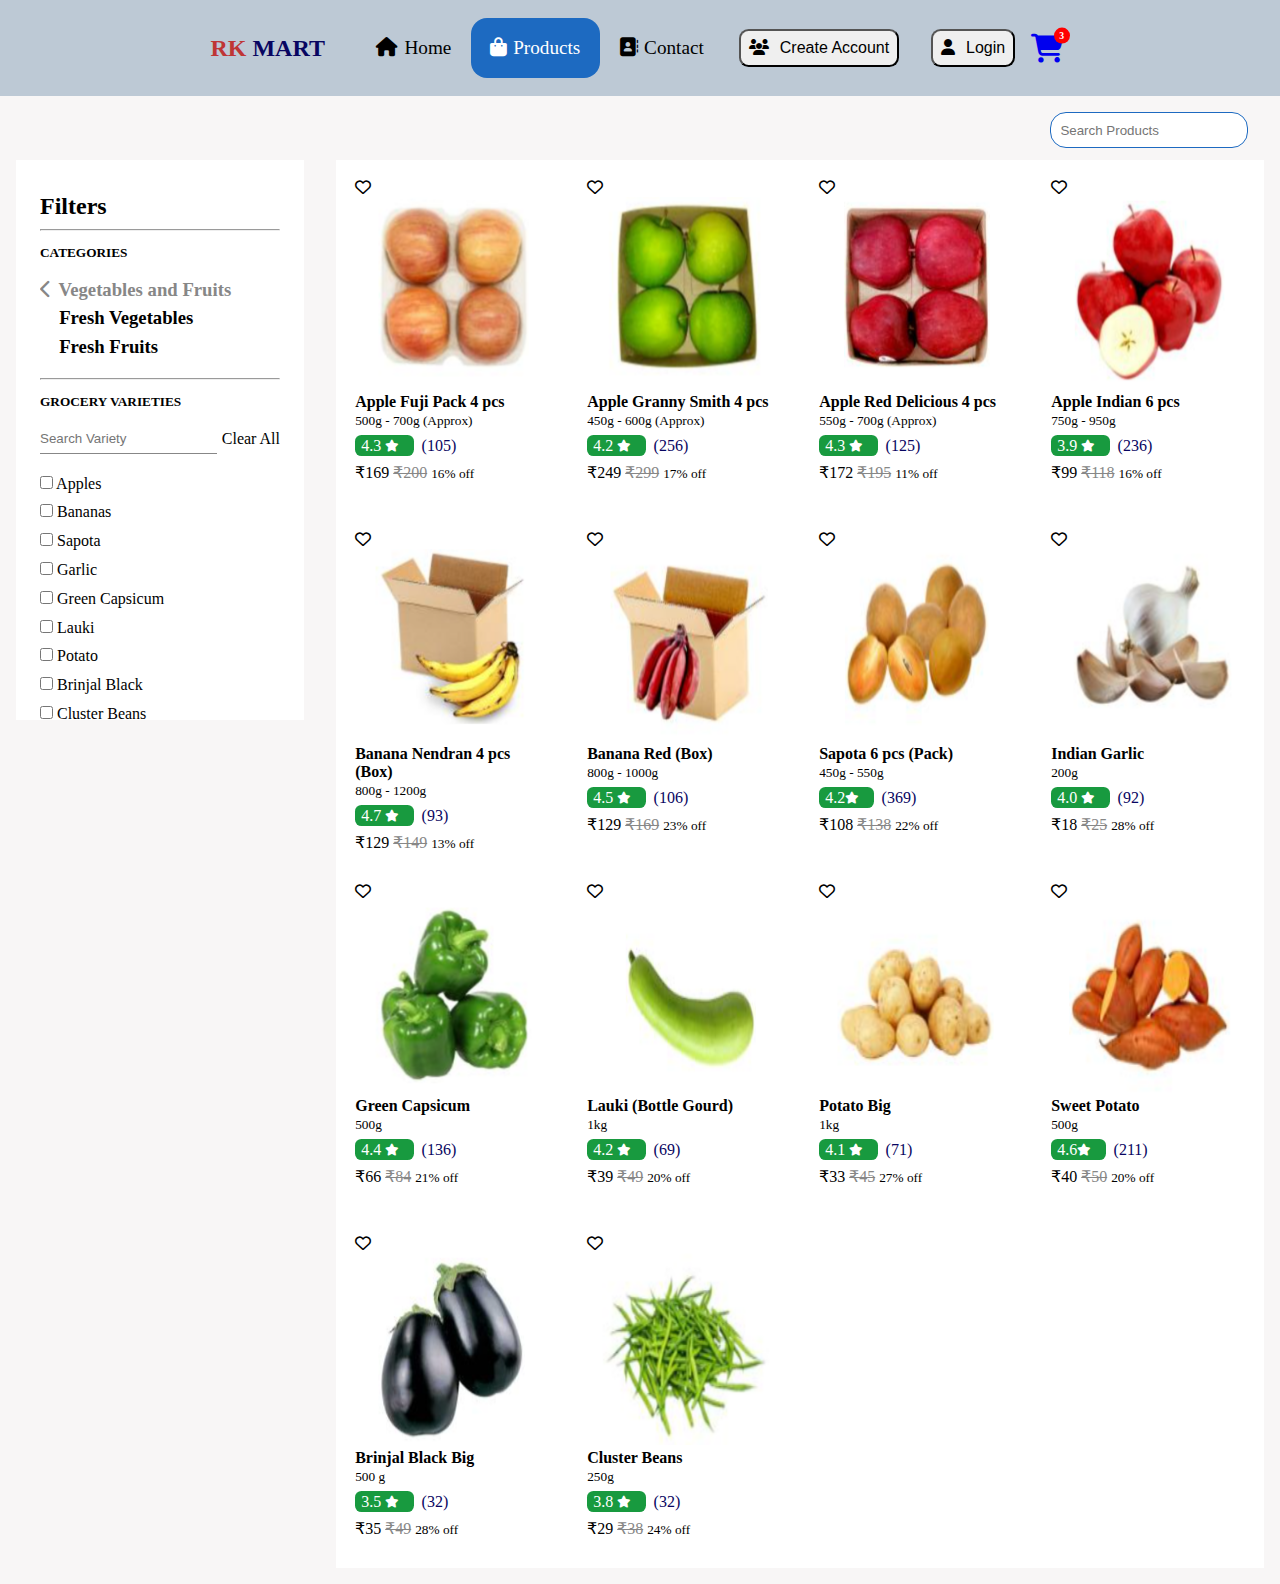
<file: Grocery.html>
<!DOCTYPE html>
<html lang="en">

<head>
    <meta charset="UTF-8">
    <meta http-equiv="X-UA-Compatible" content="IE=edge">
    <meta name="viewport" content="width=device-width, initial-scale=1.0">

    <title>RK MART | Grocery</title>

    <link rel="stylesheet" href="style.css">

    <link rel="shortcut icon" href="images/favicon.ico" type="image/x-icon">
    <link rel="stylesheet" href="https://cdnjs.cloudflare.com/ajax/libs/font-awesome/6.2.0/css/all.min.css" />

    <link href="https://fonts.googleapis.com/css2?family=Roboto+Serif:opsz@8..144&display=swap" rel="stylesheet">
</head>

<body>

    <!-- ----------------------------------NAVIGATION MENU BAR----------------------------------- -->

    
    <nav class="menu">

        <h2>RK <span> MART </span></h2>

        <ul>
            <li> <a href="index.html"> <i class="fa-solid fa-house"></i>Home </a></li>

            <li class="active"> <a href="product.html"> <i class="fa-solid fa-bag-shopping"></i>Products </a>

                <div class="submenu">
                    <ul>
                        <a href="Grocery.html">
                            <li class="active"> <i class="fa-solid fa-basket-shopping"></i>Grocery
                                <i class="fas fa-caret-right"></i>

                                <div class="submenu2">
                                    <ul>
                                        <li> <i class="fa-solid fa-pepper-hot"></i>Fresh Vegetables</li>
                                        <li> <i class="fa-solid fa-apple-whole"></i>Fresh Fruits</li>
                                    </ul>
                                </div>

                            </li>
                        </a>
                        <a href="Beverges.html">
                            <li><i class="fa-solid fa-bottle-water"></i>Beverges <i class="fas fa-caret-right"></i>

                                <div class="submenu2">
                                    <ul>
                                        <li><i class="fa-solid fa-bottle-droplet"></i>Soft Drinks</li>
                                        <li><i class="fa-solid fa-wine-bottle"></i>Soft Drinks Can</li>
                                        <li><i class="fa-solid fa-martini-glass-citrus"></i>Energy Drinks</li>
                                    </ul>
                                </div>

                            </li>
                        </a>
                        <a href="householdProducts.html">
                            <li><i class="fa-solid fa-door-open"></i>Household<i class="fas fa-caret-right"></i>

                                <div class="submenu2">
                                    <ul>
                                        <li><i class="fa-solid fa-couch"></i>Home Utensils</li>
                                        <li><i class="fa-solid fa-utensils"></i>Kitchen Utensils</li>
                                    </ul>
                                </div>
                            </li>
                        </a>
                    </ul>
                </div>
            </li>
            <li> <a href="contact.html"> <i class="fa-solid fa-address-book"></i>Contact </a> </li>
            <button id="btn" class="register"> <i class="fa-solid fa-users"></i> Create Account </button>
            <button id="btn" class="login"> <i class="fa-solid fa-user"></i> Login </button>

            <div class="cart" current-count="3">
                <a href="cart.html"> <i class="fa-sharp fa-solid fa-cart-shopping"></i> </a>
            </div>
        </ul>
    </nav>

    <!-- ---------------------------------------LOGIN---------------------------------------- -->
    <div class="modelCenter">
        <dialog class="Loginmodal">
            <div class="loginMain">
                <div class="loginDiv">
                    <div class="close"><i class="fa-solid fa-xmark"></i></div>
                    <div class="grid grid-two-columns">
                        <div class="login_Image">
                            <div class="loginMoto">
                                <h2>Login</h2>
                                <p>Get access to your Orders, Wishlist and Wide Range of Products.</p>
                            </div>
                            <div class="LoginImage">
                                <img src="images/SaleImages/SocialMedia.png" alt="">
                            </div>
                        </div>

                        <div class="login_Data">
                            <form action="" onsubmit="return login()" method="dialog">
                                <div class="login-fields">
                                    <label for="userloginmail">Email</label>
                                    <input type="email" placeholder="Enter your Mail-Id" name="usernamillogin"
                                        id="usermaillogin" onkeyup="userMailValidate()"> <span>
                                        <p id="error1"></p>
                                    </span>
                                </div>
                                <div class="login-fields">
                                    <label for="userloginpass">Password</label>
                                    <div class="showpass">
                                        <input type="password" placeholder="Enter your password" name="userloginpass"
                                            id="userloginpass" onkeyup="userPasswordValidate()">
                                        <span onclick="showpass()">
                                            <i class="fa-solid fa-eye" id="eye"></i>
                                            <i class="fa-solid fa-eye-slash" id="eyehide"></i>
                                        </span>

                                    </div> <span>
                                        <p id="error2"></p>
                                    </span>
                                    <p><small> <a href="contact.html"> Forgot Password?</a></small></p>
                                </div>

                                <div class="login-fields loginBtn">
                                    <button id="loginbutton" type="" name="submit">Login</button>
                                </div>
                                <p id="succefulLogin"></p>
                                <p id="succefulLogin2"></p>
                            </form>

                            <div class="newuser">
                                <p id="toggleRegister"> New to RK MART? <span> Create Account </span></p>
                            </div>
                        </div>
                    </div>
                </div>
            </div>
        </dialog>
    </div>


    <!-- ----------------------------------------REGISTRATION SECTION ----------------------------------------------------->
    <div class="modelCenter">
        <dialog class="Registermodal">
            <div class="RegistrationDiv">
                <div class="RegisterBox">
                    <div class="header">
                        <h2>Create Account</h2>
                        <div class="RegisterClose"><i class="fa-solid fa-xmark fa-2x"></i></div>
                    </div>

                    <form action="" class="form" id="form" onsubmit="return validated()">
                        <div class="grid grid-two-columns">
                            <div class="form_fields">
                                <label>User Name</label>
                                <input type="text" id="usernames" onkeyup="userNameValidate()"
                                    placeholder="Enter your name" required>
                                <p id="nameError"></p>
                            </div>
                            <div class="form_fields">
                                <label>Email</label>
                                <input type="email" id="mailid" onkeyup="mailValidate()"
                                    placeholder="Enter your Mail ID" required>
                                <p id="mailError"></p>
                            </div>

                            <div class="form_fields">
                                <label>Mobile Number</label>
                                <input type="tel" maxlength="10" id="mobilenumber" onkeyup="phoneValidate()"
                                    placeholder="Enter your Mobile Number" required>
                                <p id="phoneError"></p>
                            </div>
                            <div class="form_fields">
                                <label>Date Of Birth</label>
                                <input title="Enter your Date of Birth" type="date" name="DOB" id="DOB" required>
                            </div>

                            <div class="form_fields">
                                <label>City</label>
                                <input title="Enter your City" type="text" placeholder="city" id="city" required>
                            </div>

                            <div class="form_fields">
                                <label>Pincode</label>
                                <input title="Enter your Pincode" type="tel" maxlength="6" placeholder="Pincode"
                                    id="pincode" required>
                            </div>

                        </div>
                        <div class="">
                            <div class="form_fields">
                                <label>Address</label>
                                <textarea title="Enter your Address" name="Address" id="address" cols="10" rows="2"
                                    required></textarea>
                            </div>
                            <div class="grid grid-two-columns">
                                <div class="form_fields">
                                    <label>Password</label>
                                    <input title="Enter your Password" type="password" id="password" class="passshow"
                                        placeholder="Enter Password" required>
                                </div>
                                <div class="form_fields">
                                    <label>Confirm Password</label>
                                    <input title="Enter your confirm Password" onkeyup="passwordValidate()"
                                        type="password" id="confirmpassword" class="passshow"
                                        placeholder="Enter Confirm Password" required>
                                    <p id="passwordError"></p>
                                </div>
                            </div>
                            <div class="btnD">
                                <div class="grid grid-two-columns">
                                    <button type="submit" id="Registered" class="btn"> Register </button>
                                    <input type="reset" value="reset" class="btn">
                                    <p class="successfulMessage"></p>
                                </div>

                                <h4 style="text-align: center;">Already a user?</h4> <span>
                                    <input type="button" value="Login" class="btn" id="loginToggle"></span>
                            </div>
                        </div>
                    </form>

                </div>
            </div>
        </dialog>

        <dialog class="paymentModal" id="registeredSuccessfulModal">
            <div class="successMessage">
                <div class="modalBox">
                    <i class="fa-solid fa-circle-check fa-4x" style="color: green;"></i>
                    <h2>Registration Successful</h2>
                    <div class="button">
                        <button id="registeredButton" class="btn" onclick="succefulRegister()"> Okay </button>
                    </div>
                </div>
            </div>
        </dialog>
    </div>

    <!-- -------------------------------CATEGORY SECTION----------------------------------------- -->

    <div class="searchBox">
        <input type="search" id="findData" class="clearSearch" onkeyup="filter()" placeholder="Search Products" >
    </div>
    <div class="mainDivison bevergeSection">

        <div class="productsCount">
            <p id="productsAvailable"></p>
            <p id="noProductsAvailable"></p>
        </div>

        <div class="twoSection sectionGrid">
            <div class="categoryData">
                <aside>
                    <h2>Filters</h2>
                    <hr>
                    <h5> <b class="findProduct"> Categories </b></h5>
                    <h3 class="categoryDetails">
                        <a href="product.html"><i class="fa-solid fa-chevron-left"> </i>Vegetables and Fruits</a>
                        <div class="categoryAvailable">
                            <ul>
                                <li>Fresh Vegetables</li>
                                <li>Fresh Fruits</li>
                            </ul>
                        </div>
                    </h3>
                    <hr>

                    <div class="brands">
                        <h5> <b>Grocery Varieties </b></h5>
                        <div class="clearSection">
                            <input type="search" id="findData1" class="clearSearch" onkeyup="filterGrocery()"
                                placeholder="Search Variety">
                            <p id="clearFilter">Clear All</p>
                        </div>
                        <ul>
                            <li> <input type="checkbox" name="Apples" data-btn-num="1" value="1"
                                    class="checkbox groceryCheck">
                                Apples
                            </li>
                            <li> <input type="checkbox" name="Bananas" class="checkbox groceryCheck" data-btn-num="2"
                                    value="2">
                                Bananas
                            </li>
                            <li> <input type="checkbox" name="Sapota" class="checkbox groceryCheck" data-btn-num="3"
                                    value="3">
                                Sapota
                            </li>
                            <li> <input type="checkbox" name="Garlic" class="checkbox groceryCheck" data-btn-num="4"
                                    value="4">
                                Garlic
                            </li>
                            <li> <input type="checkbox" name="Green Capsicum" class="checkbox groceryCheck"
                                    data-btn-num="5" value="5">
                                Green Capsicum </li>
                            <li> <input type="checkbox" name="Lauki" class="checkbox groceryCheck" data-btn-num="6"
                                    value="6">
                                Lauki </li>
                            <li> <input type="checkbox" name="Potato" class="checkbox groceryCheck" data-btn-num="7"
                                    value="7">
                                Potato
                            </li>
                            <li> <input type="checkbox" name="Brinjal Black" class="checkbox groceryCheck"
                                    data-btn-num="8" value="8">
                                Brinjal Black </li>
                            <li> <input type="checkbox" name="Cluster Beans" class="checkbox groceryCheck"
                                    data-btn-num="9" value="9">
                                Cluster Beans </li>
                            <li> <input type="checkbox" name="" class="checkbox groceryCheck" data-btn-num="14"
                                    value="14" id="allProductsGrocery">
                                All </li>
                        </ul>
                    </div>

                    <hr>
                    
                    <div class="accordin">
                        <input type="checkbox" name="discount" id="accordinData" class="accordinInput">
                        <label for="accordinData" class="accordinLabel">
                            <h5><b>Discounts</b></h5> <i class="fa-solid fa-chevron-down"></i>
                        </label>
                        <div class="discountData">
                            <ul>
                                <li> <input type="checkbox" name="50% or More Discounted" class="checkbox"
                                        data-btn-num="23" value="23"> 50%
                                    or more </li>
                                <li> <input type="checkbox" name="40% or More Discounted" class="checkbox"
                                        data-btn-num="24" value="24"> 40%
                                    or more </li>
                                <li> <input type="checkbox" name="30% or More Discounted" class="checkbox"
                                        data-btn-num="25" value="25"> 30%
                                    or more </li>
                                <li> <input type="checkbox" name="20% or More Discounted" class="checkbox"
                                        data-btn-num="26" value="26"> 20%
                                    or more </li>
                                <li> <input type="checkbox" name="10% or More Discounted" class="checkbox"
                                        data-btn-num="27" value="27"> 10%
                                    or more </li>
                            </ul>
                        </div>
                    </div>
                    <hr>
                    <div class="accordin">
                        <input type="checkbox" name="discount" id="accordinData2" class="accordinInput">
                        <label for="accordinData2" class="accordinLabel">
                            <h5><b>Customer Ratings</b></h5> <i class="fa-solid fa-chevron-down"></i>
                        </label>
                        <div class="discountData">
                            <ul>
                                <li> <input type="checkbox" class="checkbox" name="4 &#9733; & above Rated"
                                        data-btn-num="28" value="28"> 4
                                    <span class="reviewStar">&#9733;</span> & above
                                </li>
                                <li> <input type="checkbox" class="checkbox" name="3 &#9733; & above Rated"
                                        data-btn-num="29" value="29"> 3
                                    <span class="reviewStar">&#9733;</span> & above
                                </li>
                                <li> <input type="checkbox" class="checkbox" name="2 &#9733; & above Rated"
                                        data-btn-num="30" value="30"> 2
                                    <span class="reviewStar">&#9733;</span> & above
                                </li>
                                <li> <input type="checkbox" class="checkbox" name="1 &#9733; & above Rated"
                                        data-btn-num="31" value="31"> 1
                                    <span class="reviewStar">&#9733;</span> & above
                                </li>
                            </ul>
                        </div>
                    </div>
                </aside>
            </div>

            <!-- -----------------------------------PRODUCTS---------------------------------- -->
            <div class="productSection">
                <div class="productsDiv">
                    <div class="productGrid grid-four-columns">
                        <div class="productBox groceryProducts p-btn--1 p-btn--14 p-btn--27 p-btn--28 p-btn--30 p-btn--31">
                            <div class="productImage">
                                <figure>
                                    <i class="fa-regular fa-heart"></i> <img
                                        src="images/VeggetablesFruits/appleFuji.png" alt="beverges" title="Apple Fuji">
                                    <figcaption>
                                        <b class="findProduct" data-btn-unique="1"> Apple Fuji Pack 4 pcs</b>
                                    </figcaption>
                                </figure>
                            </div>
                            <div class="productDetails">
                                <small>500g - 700g (Approx)</small>
                            </div>
                            <div class="productPrice">
                                <div class="ratings"> <span class="rating">4.3 <i class="fa-solid fa-star fa-xs"></i>
                                    </span>
                                    <span> (105) </span>
                                </div>
                                <p class="discount"> ₹169 <s>₹200</s> <small>16% off</small>
                                </p>
                            </div>
                        </div>
                        <div class="productBox groceryProducts p-btn--1 p-btn--14 p-btn--27 p-btn--28 p-btn--30 p-btn--31">
                            <div class="productImage">
                                <figure>
                                    <i class="fa-regular fa-heart"></i><img
                                        src="images/VeggetablesFruits/appleGranny.png" alt="beverges"
                                        title="Apple Granny">
                                    <figcaption>
                                        <b class="findProduct" data-btn-unique="1"> Apple Granny Smith 4 pcs</b>
                                    </figcaption>
                                </figure>
                            </div>
                            <div class="productDetails">
                                <small>450g - 600g (Approx)</small>
                            </div>
                            <div class="productPrice">
                                <div class="ratings"> <span class="rating">4.2 <i class="fa-solid fa-star fa-xs"></i>
                                    </span>
                                    <span> (256) </span>
                                </div>
                                <p class="discount"> ₹249 <s>₹299</s> <small>17% off</small>
                                </p>
                            </div>
                        </div>
                        <div class="productBox groceryProducts p-btn--1 p-btn--14 p-btn--27 p-btn--28 p-btn--30 p-btn--31">
                            <div class="productImage">
                                <figure>
                                    <i class="fa-regular fa-heart"></i><img src="images/VeggetablesFruits/appleRed.png"
                                        alt="beverges" title="Apple Red">
                                    <figcaption>
                                        <b class="findProduct" data-btn-unique="1"> Apple Red Delicious 4 pcs </b>
                                    </figcaption>
                                </figure>
                            </div>
                            <div class="productDetails">
                                <small>550g - 700g (Approx)</small>
                            </div>
                            <div class="productPrice">
                                <div class="ratings"> <span class="rating">4.3 <i class="fa-solid fa-star fa-xs"></i>
                                    </span>
                                    <span> (125) </span>
                                </div>
                                <p class="discount"> ₹172 <s>₹195</s> <small>11% off</small>
                                </p>
                            </div>
                        </div>
                        <div class="productBox groceryProducts p-btn--1 p-btn--14 p-btn--27 p-btn--29 p-btn--30 p-btn--31">
                            <div class="productImage">
                                <figure>
                                    <i class="fa-regular fa-heart"></i><img
                                        src="images/VeggetablesFruits/appleIndian.png" alt="beverges"
                                        title="Apple Indian">
                                    <figcaption>
                                        <b class="findProduct" data-btn-unique="1"> Apple Indian 6 pcs </b>
                                    </figcaption>
                                </figure>
                            </div>
                            <div class="productDetails">
                                <small>750g - 950g</small>
                            </div>
                            <div class="productPrice">
                                <div class="ratings"> <span class="rating">3.9 <i class="fa-solid fa-star fa-xs"></i>
                                    </span>
                                    <span> (236) </span>
                                </div>
                                <p class="discount"> ₹99 <s>₹118</s> <small>16% off</small>
                                </p>
                            </div>
                        </div>

                        <div class="productBox groceryProducts p-btn--2 p-btn--14 p-btn--27 p-btn--28 p-btn--30 p-btn--31">
                            <div class="productImage">
                                <figure>
                                    <i class="fa-regular fa-heart"></i><img
                                        src="images/VeggetablesFruits/bananaNendran.png" alt="beverges"
                                        title="Banana Nendran">
                                    <figcaption>
                                        <b class="findProduct"> Banana Nendran 4 pcs (Box) </b>
                                    </figcaption>
                                </figure>
                            </div>
                            <div class="productDetails">
                                <small>800g - 1200g</small>
                            </div>
                            <div class="productPrice">
                                <div class="ratings"> <span class="rating">4.7 <i class="fa-solid fa-star fa-xs"></i>
                                    </span>
                                    <span> (93) </span>
                                </div>
                                <p class="discount"> ₹129 <s>₹149</s> <small>13% off</small>
                                </p>
                            </div>
                        </div>
                        <div class="productBox groceryProducts p-btn--2 p-btn--14 p-btn--27 p-btn--26 p-btn--28 p-btn--30 p-btn--31">
                            <div class="productImage">
                                <figure>
                                    <i class="fa-regular fa-heart"></i><img src="images/VeggetablesFruits/bananaRed.png"
                                        alt="beverges" title="Banana Red">
                                    <figcaption>
                                        <b class="findProduct"> Banana Red (Box) </b>
                                    </figcaption>
                                </figure>
                            </div>
                            <div class="productDetails">
                                <small>800g - 1000g</small>
                            </div>
                            <div class="productPrice">
                                <div class="ratings"> <span class="rating">4.5 <i class="fa-solid fa-star fa-xs"></i>
                                    </span>
                                    <span> (106) </span>
                                </div>
                                <p class="discount"> ₹129 <s>₹169</s> <small>23% off</small>
                                </p>
                            </div>
                        </div>
                        <div class="productBox groceryProducts p-btn--3 p-btn--14 p-btn--27 p-btn--26 p-btn--28 p-btn--30 p-btn--31">
                            <div class="productImage">
                                <figure>
                                    <i class="fa-regular fa-heart"></i><img src="images/VeggetablesFruits/sapota.png"
                                        alt="beverges" title="Sapota">
                                    <figcaption>
                                        <b class="findProduct"> Sapota 6 pcs (Pack) </b>
                                    </figcaption>
                                </figure>
                            </div>
                            <div class="productDetails">
                                <small>450g - 550g</small>
                            </div>
                            <div class="productPrice">
                                <div class="ratings"> <span class="rating">4.2<i class="fa-solid fa-star fa-xs"></i>
                                    </span>
                                    <span> (369) </span>
                                </div>
                                <p class="discount"> ₹108 <s>₹138</s> <small>22% off</small>
                                </p>
                            </div>
                        </div>
                        <div class="productBox groceryProducts p-btn--4 p-btn--14 p-btn--27 p-btn--26 p-btn--28 p-btn--30 p-btn--31">
                            <div class="productImage">
                                <figure>
                                    <i class="fa-regular fa-heart"></i><img src="images/VeggetablesFruits/garlic.png"
                                        alt="beverges" title="Garlic">
                                    <figcaption>
                                        <b class="findProduct"> Indian Garlic </b>
                                    </figcaption>
                                </figure>
                            </div>
                            <div class="productDetails">
                                <small>200g</small>
                            </div>
                            <div class="productPrice">
                                <div class="ratings"> <span class="rating">4.0 <i class="fa-solid fa-star fa-xs"></i>
                                    </span>
                                    <span> (92) </span>
                                </div>
                                <p class="discount"> ₹18 <s>₹25</s> <small>28% off</small>
                                </p>
                            </div>
                        </div>
                        <div class="productBox groceryProducts p-btn--5 p-btn--14 p-btn--27 p-btn--26 p-btn--28 p-btn--30 p-btn--31">
                            <div class="productImage">
                                <figure>
                                    <i class="fa-regular fa-heart"></i><img
                                        src="images/VeggetablesFruits/greenCapsicum.png" alt="beverges"
                                        title="Green Capsicum">
                                    <figcaption>
                                        <b class="findProduct"> Green Capsicum </b>
                                    </figcaption>
                                </figure>
                            </div>
                            <div class="productDetails">
                                <small>500g</small>
                            </div>
                            <div class="productPrice">
                                <div class="ratings"> <span class="rating">4.4 <i class="fa-solid fa-star fa-xs"></i>
                                    </span>
                                    <span> (136) </span>
                                </div>
                                <p class="discount"> ₹66 <s>₹84</s> <small>21% off</small>
                                </p>
                            </div>
                        </div>
                        <div class="productBox groceryProducts p-btn--6 p-btn--14 p-btn--27 p-btn--26 p-btn--28 p-btn--30 p-btn--31">
                            <div class="productImage">
                                <figure>
                                    <i class="fa-regular fa-heart"></i><img
                                        src="images/VeggetablesFruits/bottleGourd.png" alt="beverges" title="Lauki">
                                    <figcaption>
                                        <b class="findProduct"> Lauki (Bottle Gourd) </b>
                                    </figcaption>
                                </figure>
                            </div>
                            <div class="productDetails">
                                <small>1kg</small>
                            </div>
                            <div class="productPrice">
                                <div class="ratings"> <span class="rating">4.2 <i class="fa-solid fa-star fa-xs"></i>
                                    </span>
                                    <span> (69) </span>
                                </div>
                                <p class="discount"> ₹39 <s>₹49</s> <small>20% off</small>
                                </p>
                            </div>
                        </div>
                        <div class="productBox groceryProducts p-btn--7 p-btn--14 p-btn--27 p-btn--26 p-btn--28 p-btn--30 p-btn--31">
                            <div class="productImage">
                                <figure>
                                    <i class="fa-regular fa-heart"></i><img src="images/VeggetablesFruits/potato.png"
                                        alt="beverges" title="Potato">
                                    <figcaption>
                                        <b class="findProduct"> Potato Big </b>
                                    </figcaption>
                                </figure>
                            </div>
                            <div class="productDetails">
                                <small>1kg</small>
                            </div>
                            <div class="productPrice">
                                <div class="ratings"> <span class="rating">4.1 <i class="fa-solid fa-star fa-xs"></i>
                                    </span>
                                    <span> (71) </span>
                                </div>
                                <p class="discount"> ₹33 <s>₹45</s> <small>27% off</small>
                                </p>
                            </div>
                        </div>
                        <div class="productBox groceryProducts p-btn--7 p-btn--14 p-btn--27 p-btn--26 p-btn--28 p-btn--30 p-btn--31">
                            <div class="productImage">
                                <figure>
                                    <i class="fa-regular fa-heart"></i><img
                                        src="images/VeggetablesFruits/sweetPotato.png" alt="beverges"
                                        title="Sweet Potato">
                                    <figcaption>
                                        <b class="findProduct"> Sweet Potato </b>
                                    </figcaption>
                                </figure>
                            </div>
                            <div class="productDetails">
                                <small>500g</small>
                            </div>
                            <div class="productPrice">
                                <div class="ratings"> <span class="rating">4.6<i class="fa-solid fa-star fa-xs"></i>
                                    </span>
                                    <span> (211) </span>
                                </div>
                                <p class="discount"> ₹40 <s>₹50</s> <small>20% off</small>
                                </p>
                            </div>
                        </div>
                        <div class="productBox groceryProducts p-btn--8 p-btn--14 p-btn--27 p-btn--26 p-btn--29 p-btn--30 p-btn--31">
                            <div class="productImage">
                                <figure>
                                    <i class="fa-regular fa-heart"></i><img
                                        src="images/VeggetablesFruits/blackBrinjal.png" alt="beverges"
                                        title="Brinjal Black Big">
                                    <figcaption>
                                        <b class="findProduct"> Brinjal Black Big </b>
                                    </figcaption>
                                </figure>
                            </div>
                            <div class="productDetails">
                                <small>500 g</small>
                            </div>
                            <div class="productPrice">
                                <div class="ratings"> <span class="rating">3.5 <i class="fa-solid fa-star fa-xs"></i>
                                    </span>
                                    <span> (32) </span>
                                </div>
                                <p class="discount"> ₹35 <s>₹49</s> <small>28% off</small>
                                </p>
                            </div>
                        </div>
                        <div class="productBox groceryProducts p-btn--9 p-btn--14 p-btn--27 p-btn--26 p-btn--29 p-btn--30 p-btn--31">
                            <div class="productImage">
                                <figure>
                                    <i class="fa-regular fa-heart"></i><img
                                        src="images/VeggetablesFruits/CLusterBeans.png" alt="beverges"
                                        title="Cluster Beans">
                                    <figcaption>
                                        <b class="findProduct"> Cluster Beans </b>
                                    </figcaption>
                                </figure>
                            </div>
                            <div class="productDetails">
                                <small>250g</small>
                            </div>
                            <div class="productPrice">
                                <div class="ratings"> <span class="rating">3.8 <i class="fa-solid fa-star fa-xs"></i>
                                    </span>
                                    <span> (32) </span>
                                </div>
                                <p class="discount"> ₹29 <s>₹38</s> <small>24% off</small>
                                </p>
                            </div>
                        </div>
                    </div>
                </div>
            </div>
        </div>
    </div>
    <!-- ---------------------------FOOTER SECTION------------------------ -->


    <script src="index.js"></script>
    <script src="validation.js"></script>

</body>

</html>
</file>
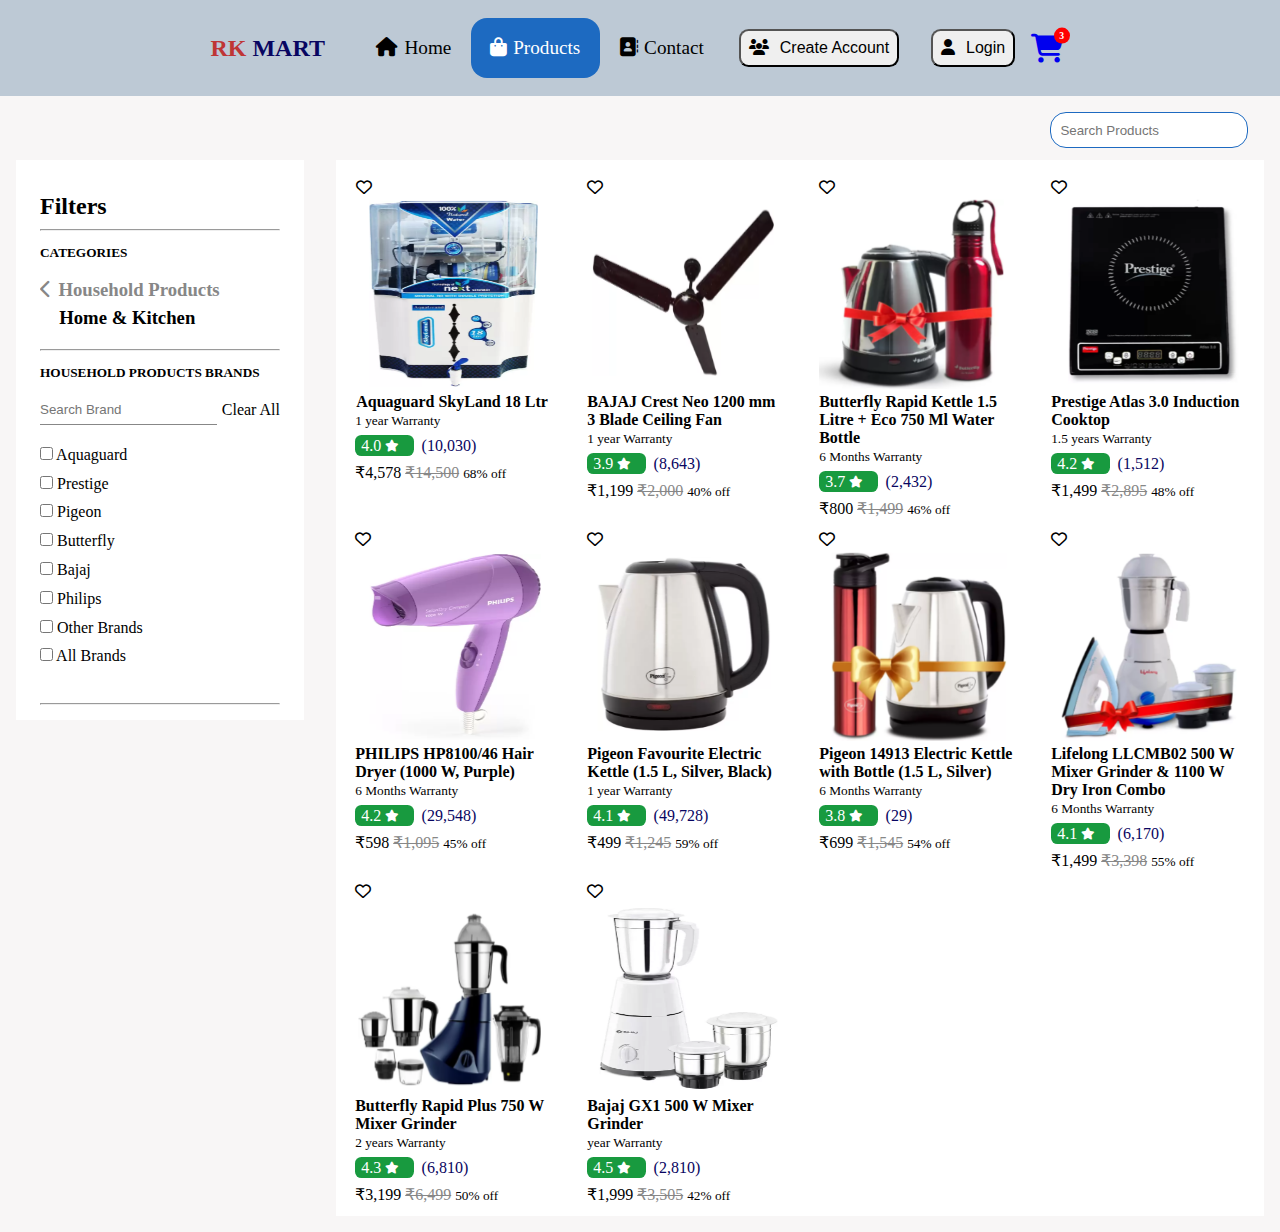
<file: householdProducts.html>
<!DOCTYPE html>
<html lang="en">

<head>
    <meta charset="UTF-8">
    <meta http-equiv="X-UA-Compatible" content="IE=edge">
    <meta name="viewport" content="width=device-width, initial-scale=1.0">

    <title>RK MARTS | Household Products</title>

    <link rel="stylesheet" href="style.css">

    <link rel="shortcut icon" href="images/favicon.ico" type="image/x-icon">
    <link rel="stylesheet" href="https://cdnjs.cloudflare.com/ajax/libs/font-awesome/6.2.0/css/all.min.css" />

    <link href="https://fonts.googleapis.com/css2?family=Roboto+Serif:opsz@8..144&display=swap" rel="stylesheet">
</head>

<body>

    <!-- ----------------------------------NAVIGATION MENU BAR----------------------------------- -->
    <nav class="menu">

        <h2>RK <span> MART </span></h2>

        <ul>
            <li> <a href="index.html"> <i class="fa-solid fa-house"></i>Home </a></li>

            <li class="active"> <a href="product.html"> <i class="fa-solid fa-bag-shopping"></i>Products </a>

                <div class="submenu">
                    <ul>
                        <a href="Grocery.html">
                            <li> <i class="fa-solid fa-basket-shopping"></i>Grocery
                                <i class="fas fa-caret-right"></i>

                                <div class="submenu2">
                                    <ul>
                                        <li> <i class="fa-solid fa-pepper-hot"></i>Fresh Vegetables</li>
                                        <li> <i class="fa-solid fa-apple-whole"></i>Fresh Fruits</li>
                                    </ul>
                                </div>

                            </li>
                        </a>
                        <a href="Beverges.html">
                            <li><i class="fa-solid fa-bottle-water"></i>Beverges <i class="fas fa-caret-right"></i>

                                <div class="submenu2">
                                    <ul>
                                        <li><i class="fa-solid fa-bottle-droplet"></i>Soft Drinks</li>
                                        <li><i class="fa-solid fa-wine-bottle"></i>Soft Drinks Can</li>
                                        <li><i class="fa-solid fa-martini-glass-citrus"></i>Energy Drinks</li>
                                    </ul>
                                </div>

                            </li>
                        </a>
                        <a href="householdProducts.html">
                            <li class="active"><i class="fa-solid fa-door-open"></i>Household<i class="fas fa-caret-right"></i>

                                <div class="submenu2">
                                    <ul>
                                        <li><i class="fa-solid fa-couch"></i>Home Utensils</li>
                                        <li><i class="fa-solid fa-utensils"></i>Kitchen Utensils</li>
                                    </ul>
                                </div>
                            </li>
                        </a>
                    </ul>
                </div>
            </li>
            <li> <a href="contact.html"> <i class="fa-solid fa-address-book"></i>Contact </a> </li>
            <button id="btn" class="register"> <i class="fa-solid fa-users"></i> Create Account </button>
            <button id="btn" class="login"> <i class="fa-solid fa-user"></i> Login </button>

            <div class="cart" current-count="3">
                <a href="cart.html"> <i class="fa-sharp fa-solid fa-cart-shopping"></i> </a>
            </div>
        </ul>
    </nav>

    <!-- ---------------------------------------LOGIN---------------------------------------- -->
    <div class="modelCenter">
        <dialog class="Loginmodal">
            <div class="loginMain">
                <div class="loginDiv">
                    <div class="close"><i class="fa-solid fa-xmark"></i></div>
                    <div class="grid grid-two-columns">
                        <div class="login_Image">
                            <div class="loginMoto">
                                <h2>Login</h2>
                                <p>Get access to your Orders, Wishlist and Wide Range of Products.</p>
                            </div>
                            <div class="LoginImage">
                                <img src="images/SaleImages/SocialMedia.png" alt="">
                            </div>
                        </div>

                        <div class="login_Data">
                            <form action="" onsubmit="return login()" method="dialog">
                                <div class="login-fields">
                                    <label for="userloginmail">Email</label>
                                    <input type="email" placeholder="Enter your Mail-Id" name="usernamillogin"
                                        id="usermaillogin" onkeyup="userMailValidate()"> <span>
                                        <p id="error1"></p>
                                    </span>
                                </div>
                                <div class="login-fields">
                                    <label for="userloginpass">Password</label>
                                    <div class="showpass">
                                        <input type="password" placeholder="Enter your password" name="userloginpass"
                                            id="userloginpass" onkeyup="userPasswordValidate()">
                                        <span onclick="showpass()">
                                            <i class="fa-solid fa-eye" id="eye"></i>
                                            <i class="fa-solid fa-eye-slash" id="eyehide"></i>
                                        </span>

                                    </div> <span>
                                        <p id="error2"></p>
                                    </span>
                                    <p><small> <a href="contact.html"> Forgot Password?</a></small></p>
                                </div>

                                <div class="login-fields loginBtn">
                                    <button id="loginbutton" type="" name="submit">Login</button>
                                </div>
                                <p id="succefulLogin"></p>
                                <p id="succefulLogin2"></p>
                            </form>

                            <div class="newuser">
                                <p id="toggleRegister"> New to RK MART? <span> Create Account </span></p>
                            </div>
                        </div>
                    </div>
                </div>
            </div>
        </dialog>
    </div>


    <!-- ----------------------------------------REGISTRATION SECTION ----------------------------------------------------->
    <div class="modelCenter">
        <dialog class="Registermodal">
            <div class="RegistrationDiv">
                <div class="RegisterBox">
                    <div class="header">
                        <h2>Create Account</h2>
                        <div class="RegisterClose"><i class="fa-solid fa-xmark fa-2x"></i></div>
                    </div>

                    <form action="" class="form" id="form" onsubmit="return validated()">
                        <div class="grid grid-two-columns">
                            <div class="form_fields">
                                <label>User Name</label>
                                <input type="text" id="usernames" onkeyup="userNameValidate()"
                                    placeholder="Enter your name" required>
                                <p id="nameError"></p>
                            </div>
                            <div class="form_fields">
                                <label>Email</label>
                                <input type="email" id="mailid" onkeyup="mailValidate()"
                                    placeholder="Enter your Mail ID" required>
                                <p id="mailError"></p>
                            </div>

                            <div class="form_fields">
                                <label>Mobile Number</label>
                                <input type="tel" maxlength="10" id="mobilenumber" onkeyup="phoneValidate()"
                                    placeholder="Enter your Mobile Number" required>
                                <p id="phoneError"></p>
                            </div>
                            <div class="form_fields">
                                <label>Date Of Birth</label>
                                <input title="Enter your Date of Birth" type="date" name="DOB" id="DOB" required>
                            </div>

                            <div class="form_fields">
                                <label>City</label>
                                <input title="Enter your City" type="text" placeholder="city" id="city" required>
                            </div>

                            <div class="form_fields">
                                <label>Pincode</label>
                                <input title="Enter your Pincode" type="tel" maxlength="6" placeholder="Pincode"
                                    id="pincode" required>
                            </div>

                        </div>
                        <div class="">
                            <div class="form_fields">
                                <label>Address</label>
                                <textarea title="Enter your Address" name="Address" id="address" cols="10" rows="2"
                                    required></textarea>
                            </div>
                            <div class="grid grid-two-columns">
                                <div class="form_fields">
                                    <label>Password</label>
                                    <input title="Enter your Password" type="password" id="password" class="passshow"
                                        placeholder="Enter Password" required>
                                </div>
                                <div class="form_fields">
                                    <label>Confirm Password</label>
                                    <input title="Enter your confirm Password" onkeyup="passwordValidate()"
                                        type="password" id="confirmpassword" class="passshow"
                                        placeholder="Enter Confirm Password" required>
                                    <p id="passwordError"></p>
                                </div>
                            </div>
                            <div class="btnD">
                                <div class="grid grid-two-columns">
                                    <button type="submit" id="Registered" class="btn"> Register </button>
                                    <input type="reset" value="reset" class="btn">
                                    <p class="successfulMessage"></p>
                                </div>

                                <h4 style="text-align: center;">Already a user?</h4> <span>
                                    <input type="button" value="Login" class="btn" id="loginToggle"></span>
                            </div>
                        </div>
                    </form>

                </div>
            </div>
        </dialog>

        <dialog class="paymentModal" id="registeredSuccessfulModal">
            <div class="successMessage">
                <div class="modalBox">
                    <i class="fa-solid fa-circle-check fa-4x" style="color: green;"></i>
                    <h2>Registration Successful</h2>
                    <div class="button">
                        <button id="registeredButton" class="btn" onclick="succefulRegister()"> Okay </button>
                    </div>
                </div>
            </div>
        </dialog>
    </div>
 <!-- -------------------------------CATEGORY SECTION----------------------------------------- -->
 <div class="searchBox">
    <input type="search" id="findData" class="clearSearch" onkeyup="filter()" placeholder="Search Products" >
</div>
 <div class="mainDivison bevergeSection">

    <div class="productsCount">
        <p id="productsAvailable"></p>
        <p id="noProductsAvailable"></p>
    </div>

    <div class="twoSection sectionGrid">

        <div class="categoryData">
            <aside>
                <h2>Filters</h2>
                <hr>
                <h5> <b class="findProduct"> Categories </b></h5>
                <h3 class="categoryDetails">
                    <a href="product.html"><i class="fa-solid fa-chevron-left"></i>Household Products</a>
                    <div class="categoryAvailable">
                        <ul>
                            <li>Home & Kitchen</li>
                        </ul>
                    </div>
                </h3>

                <h4 class="categoryChoosen"></h4>
                <hr>

                <div class="brands">
                    <h5> <b class="findProduct"> Household Products Brands </b></h5>
                    <div class="clearSection">
                        <input type="search" id="findData3" onkeyup="filterHousehold()" placeholder="Search Brand">
                        <p id="clearFilter">Clear All</p>
                    </div>
                    <div class="bevergesBrands">
                        <ul>
                            <li> <input type="checkbox" class="checkbox HouseholdCheck" name="Aquaguard Brand" data-btn-num="15"
                                    value="15">
                                Aquaguard </li>
                            <li> <input type="checkbox" class="checkbox HouseholdCheck" name="Prestige Brand" data-btn-num="16"
                                    value="16">
                                Prestige </li>
                            <li> <input type="checkbox" class="checkbox HouseholdCheck" name="Pigeon Brand" data-btn-num="17"
                                    value="17">
                                Pigeon </li>
                            <li> <input type="checkbox" class="checkbox HouseholdCheck" name="Butterfly Brand" data-btn-num="18"
                                    value="18">
                                Butterfly </li>
                            <li> <input type="checkbox" class="checkbox HouseholdCheck" name="Bajaj Brand" data-btn-num="19"
                                    value="19">
                                Bajaj </li>
                            <li> <input type="checkbox" class="checkbox HouseholdCheck" name="Philips Brand" data-btn-num="20"
                                    value="20">
                                Philips </li>
                            <li> <input type="checkbox" class="checkbox HouseholdCheck" name="Other Brands" data-btn-num="21"
                                    value="21">
                                Other Brands </li>
                            <li> <input type="checkbox" class="checkbox" data-btn-num="22" value="22"
                                    id="allProductsHousehold"> All
                                Brands </li>
                        </ul>
                    </div>
                </div>
                <hr>
                <div class="accordin">
                    <input type="checkbox" name="discount" id="accordinData" class="accordinInput">
                    <label for="accordinData" class="accordinLabel">
                        <h5><b>Discounts</b></h5> <i class="fa-solid fa-chevron-down"></i>
                    </label>
                    <div class="discountData">
                        <ul>
                            <li> <input type="checkbox" name="50% or More Discounted" class="checkbox"
                                    data-btn-num="23" value="23"> 50%
                                or more </li>
                            <li> <input type="checkbox" name="40% or More Discounted" class="checkbox"
                                    data-btn-num="24" value="24"> 40%
                                or more </li>
                            <li> <input type="checkbox" name="30% or More Discounted" class="checkbox"
                                    data-btn-num="25" value="25"> 30%
                                or more </li>
                            <li> <input type="checkbox" name="20% or More Discounted" class="checkbox"
                                    data-btn-num="26" value="26"> 20%
                                or more </li>
                            <li> <input type="checkbox" name="10% or More Discounted" class="checkbox"
                                    data-btn-num="27" value="27"> 10%
                                or more </li>
                        </ul>
                    </div>
                </div>
                <hr>
                <div class="accordin">
                    <input type="checkbox" name="discount" id="accordinData2" class="accordinInput">
                    <label for="accordinData2" class="accordinLabel">
                        <h5><b>Customer Ratings</b></h5> <i class="fa-solid fa-chevron-down"></i>
                    </label>
                    <div class="discountData">
                        <ul>
                            <li> <input type="checkbox" class="checkbox" name="4 &#9733; & above Rated"
                                    data-btn-num="28" value="28"> 4
                                <span class="reviewStar">&#9733;</span> & above
                            </li>
                            <li> <input type="checkbox" class="checkbox" name="3 &#9733; & above Rated"
                                    data-btn-num="29" value="29"> 3
                                <span class="reviewStar">&#9733;</span> & above
                            </li>
                            <li> <input type="checkbox" class="checkbox" name="2 &#9733; & above Rated"
                                    data-btn-num="30" value="30"> 2
                                <span class="reviewStar">&#9733;</span> & above
                            </li>
                            <li> <input type="checkbox" class="checkbox" name="1 &#9733; & above Rated"
                                    data-btn-num="31" value="31"> 1
                                <span class="reviewStar">&#9733;</span> & above
                            </li>
                        </ul>
                    </div>
                </div>
            </aside>
        </div>

        <!-- -----------------------------------PRODUCTS---------------------------------- -->
        <div class="productSection">
            <div class="productsDiv">
                <div class="productGrid grid-four-columns">
                    <div class="productBox householdProducts p-btn--15 p-btn--22 p-btn--27 p-btn--23 p-btn--28 p-btn--30 p-btn--31">
                        <div class="productImage">
                            <figure>
                                <i class="fa-regular fa-heart"></i> <img
                                    src="images/HouseHoldProducts/AquagaurdFilter.png" alt="beverges"
                                    title="Aquagrand SkyLand">
                                <figcaption>
                                    <b class="findProduct"> Aquaguard SkyLand 18 Ltr</b>
                                </figcaption>
                            </figure>
                        </div>
                        <div class="productDetails">
                            <small> 1 year Warranty</small>
                        </div>
                        <div class="productPrice">
                            <div class="ratings"> <span class="rating">4.0 <i class="fa-solid fa-star fa-xs"></i>
                                </span>
                                <span> (10,030) </span>
                            </div>
                            <p class="discount"> ₹4,578 <s>₹14,500</s> <small>68% off</small>
                            </p>
                        </div>
                    </div>
                    <div class="productBox householdProducts p-btn--19 p-btn--22 p-btn--27 p-btn--24 p-btn--29 p-btn--30 p-btn--31">
                        <div class="productImage">
                            <figure>
                                <i class="fa-regular fa-heart"></i> <img src="images/HouseHoldProducts/bajajFan.png"
                                    alt="beverges" title="BAJAJ Crest Neo">
                                <figcaption>
                                    <b class="findProduct"> BAJAJ Crest Neo 1200 mm 3 Blade Ceiling Fan</b>
                                </figcaption>
                            </figure>
                        </div>
                        <div class="productDetails">
                            <small> 1 year Warranty</small>
                        </div>
                        <div class="productPrice">
                            <div class="ratings"> <span class="rating">3.9 <i class="fa-solid fa-star fa-xs"></i>
                                </span>
                                <span> (8,643) </span>
                            </div>
                            <p class="discount"> ₹1,199 <s>₹2,000</s> <small>40% off</small>
                            </p>
                        </div>
                    </div>
                    <div class="productBox householdProducts p-btn--18 p-btn--22 p-btn--27 p-btn--24 p-btn--29 p-btn--30 p-btn--31">
                        <div class="productImage">
                            <figure>
                                <i class="fa-regular fa-heart"></i> <img
                                    src="images/HouseHoldProducts/butterfluRapidKettle.png" alt="beverges"
                                    title="Butterfly Kettle & Water Bottle">
                                <figcaption>
                                    <b class="findProduct"> Butterfly Rapid Kettle 1.5 Litre + Eco 750 Ml Water
                                        Bottle</b>
                                </figcaption>
                            </figure>
                        </div>
                        <div class="productDetails">
                            <small> 6 Months Warranty</small>
                        </div>
                        <div class="productPrice">
                            <div class="ratings"> <span class="rating">3.7 <i class="fa-solid fa-star fa-xs"></i>
                                </span>
                                <span> (2,432) </span>
                            </div>
                            <p class="discount"> ₹800 <s>₹1,499</s> <small>46% off</small>
                            </p>
                        </div>
                    </div>
                    <div class="productBox householdProducts p-btn--16 p-btn--22 p-btn--27 p-btn--24 p-btn--28 p-btn--30 p-btn--31">
                        <div class="productImage">
                            <figure>
                                <i class="fa-regular fa-heart"></i> <img
                                    src="images/HouseHoldProducts/electricInduction.png" alt="beverges"
                                    title="Prestige Induction Cooktop">
                                <figcaption>
                                    <b class="findProduct"> Prestige Atlas 3.0 Induction Cooktop</b>
                                </figcaption>
                            </figure>
                        </div>
                        <div class="productDetails">
                            <small> 1.5 years Warranty</small>
                        </div>
                        <div class="productPrice">
                            <div class="ratings"> <span class="rating">4.2 <i class="fa-solid fa-star fa-xs"></i>
                                </span>
                                <span> (1,512) </span>
                            </div>
                            <p class="discount"> ₹1,499 <s>₹2,895</s> <small>48% off</small>
                            </p>
                        </div>
                    </div>
                    <div class="productBox householdProducts p-btn--20 p-btn--22 p-btn--27 p-btn--24 p-btn--28 p-btn--30 p-btn--31">
                        <div class="productImage">
                            <figure>
                                <i class="fa-regular fa-heart"></i> <img
                                    src="images/HouseHoldProducts/hairdryer.png" alt="beverges"
                                    title="PHILIPS Hair Dryer">
                                <figcaption>
                                    <b class="findProduct"> PHILIPS HP8100/46 Hair Dryer (1000 W, Purple)
                                    </b>
                                </figcaption>
                            </figure>
                        </div>
                        <div class="productDetails">
                            <small> 6 Months Warranty</small>
                        </div>
                        <div class="productPrice">
                            <div class="ratings"> <span class="rating">4.2 <i class="fa-solid fa-star fa-xs"></i>
                                </span>
                                <span> (29,548) </span>
                            </div>
                            <p class="discount"> ₹598 <s>₹1,095</s> <small>45% off</small>
                            </p>
                        </div>
                    </div>
                    <div class="productBox householdProducts p-btn--17 p-btn--22 p-btn--27 p-btn--23 p-btn--28 p-btn--30 p-btn--31">
                        <div class="productImage">
                            <figure>
                                <i class="fa-regular fa-heart"></i> <img src="images/HouseHoldProducts/kettle.png"
                                    alt="beverges" title="Pigeon Electric Kettle ">
                                <figcaption>
                                    <b class="findProduct"> Pigeon Favourite Electric Kettle (1.5 L, Silver, Black)
                                    </b>
                                </figcaption>
                            </figure>
                        </div>
                        <div class="productDetails">
                            <small> 1 year Warranty</small>
                        </div>
                        <div class="productPrice">
                            <div class="ratings"> <span class="rating">4.1 <i class="fa-solid fa-star fa-xs"></i>
                                </span>
                                <span> (49,728) </span>
                            </div>
                            <p class="discount"> ₹499 <s>₹1,245</s> <small>59% off</small>
                            </p>
                        </div>
                    </div>
                    <div class="productBox householdProducts p-btn--17 p-btn--22 p-btn--27 p-btn--23 p-btn--29 p-btn--30 p-btn--31">
                        <div class="productImage">
                            <figure>
                                <i class="fa-regular fa-heart"></i> <img
                                    src="images/HouseHoldProducts/kettleFlask.png" alt="beverges"
                                    title="Pigeon Electric Kettle & Bottle ">
                                <figcaption>
                                    <b class="findProduct"> Pigeon 14913 Electric Kettle with Bottle (1.5 L, Silver)
                                    </b>
                                </figcaption>
                            </figure>
                        </div>
                        <div class="productDetails">
                            <small> 6 Months Warranty</small>
                        </div>
                        <div class="productPrice">
                            <div class="ratings"> <span class="rating">3.8 <i class="fa-solid fa-star fa-xs"></i>
                                </span>
                                <span> (29) </span>
                            </div>
                            <p class="discount"> ₹699 <s>₹1,545</s> <small>54% off</small>
                            </p>
                        </div>
                    </div>
                    <div class="productBox householdProducts p-btn--21 p-btn--22 p-btn--27 p-btn--23 p-btn--28 p-btn--30 p-btn--31">
                        <div class="productImage">
                            <figure>
                                <i class="fa-regular fa-heart"></i> <img
                                    src="images/HouseHoldProducts/lifelongMixer.png" alt="beverges"
                                    title="Mixer Grinder Dry Iron ">
                                <figcaption>
                                    <b class="findProduct"> Lifelong LLCMB02 500 W Mixer Grinder & 1100 W Dry Iron
                                        Combo
                                    </b>
                                </figcaption>
                            </figure>
                        </div>
                        <div class="productDetails">
                            <small> 6 Months Warranty</small>
                        </div>
                        <div class="productPrice">
                            <div class="ratings"> <span class="rating">4.1 <i class="fa-solid fa-star fa-xs"></i>
                                </span>
                                <span> (6,170) </span>
                            </div>
                            <p class="discount"> ₹1,499 <s>₹3,398</s> <small>55% off</small>
                            </p>
                        </div>
                    </div>
                    <div class="productBox householdProducts p-btn--18 p-btn--22 p-btn--27 p-btn--23 p-btn--28 p-btn--30 p-btn--31">
                        <div class="productImage">
                            <figure>
                                <i class="fa-regular fa-heart"></i> <img src="images/HouseHoldProducts/mixer.png"
                                    alt="beverges" title="Butterfly Mixer Grinder ">
                                <figcaption>
                                    <b class="findProduct"> Butterfly Rapid Plus 750 W Mixer Grinder
                                    </b>
                                </figcaption>
                            </figure>
                        </div>
                        <div class="productDetails">
                            <small> 2 years Warranty</small>
                        </div>
                        <div class="productPrice">
                            <div class="ratings"> <span class="rating">4.3 <i class="fa-solid fa-star fa-xs"></i>
                                </span>
                                <span> (6,810) </span>
                            </div>
                            <p class="discount"> ₹3,199 <s>₹6,499</s> <small>50% off</small>
                            </p>
                        </div>
                    </div>
                    <div class="productBox householdProducts p-btn--19 p-btn--22 p-btn--27 p-btn--24 p-btn--28 p-btn--30 p-btn--31">
                        <div class="productImage">
                            <figure>
                                <i class="fa-regular fa-heart"></i> <img src="images/HouseHoldProducts/mixer2.png"
                                    alt="beverges" title="Bajaj Mixer Grinder ">
                                <figcaption>
                                    <b class="findProduct"> Bajaj GX1 500 W Mixer Grinder
                                    </b>
                                </figcaption>
                            </figure>
                        </div>
                        <div class="productDetails">
                            <small> year Warranty</small>
                        </div>
                        <div class="productPrice">
                            <div class="ratings"> <span class="rating">4.5 <i class="fa-solid fa-star fa-xs"></i>
                                </span>
                                <span> (2,810) </span>
                            </div>
                            <p class="discount"> ₹1,999 <s>₹3,505</s> <small>42% off</small>
                            </p>
                        </div>
                    </div>
                </div>
                
            </div>
        </div>
    </div>
</div>


    <script src="index.js"></script>
    <script src="validation.js"></script>

</body>

</html>
</file>
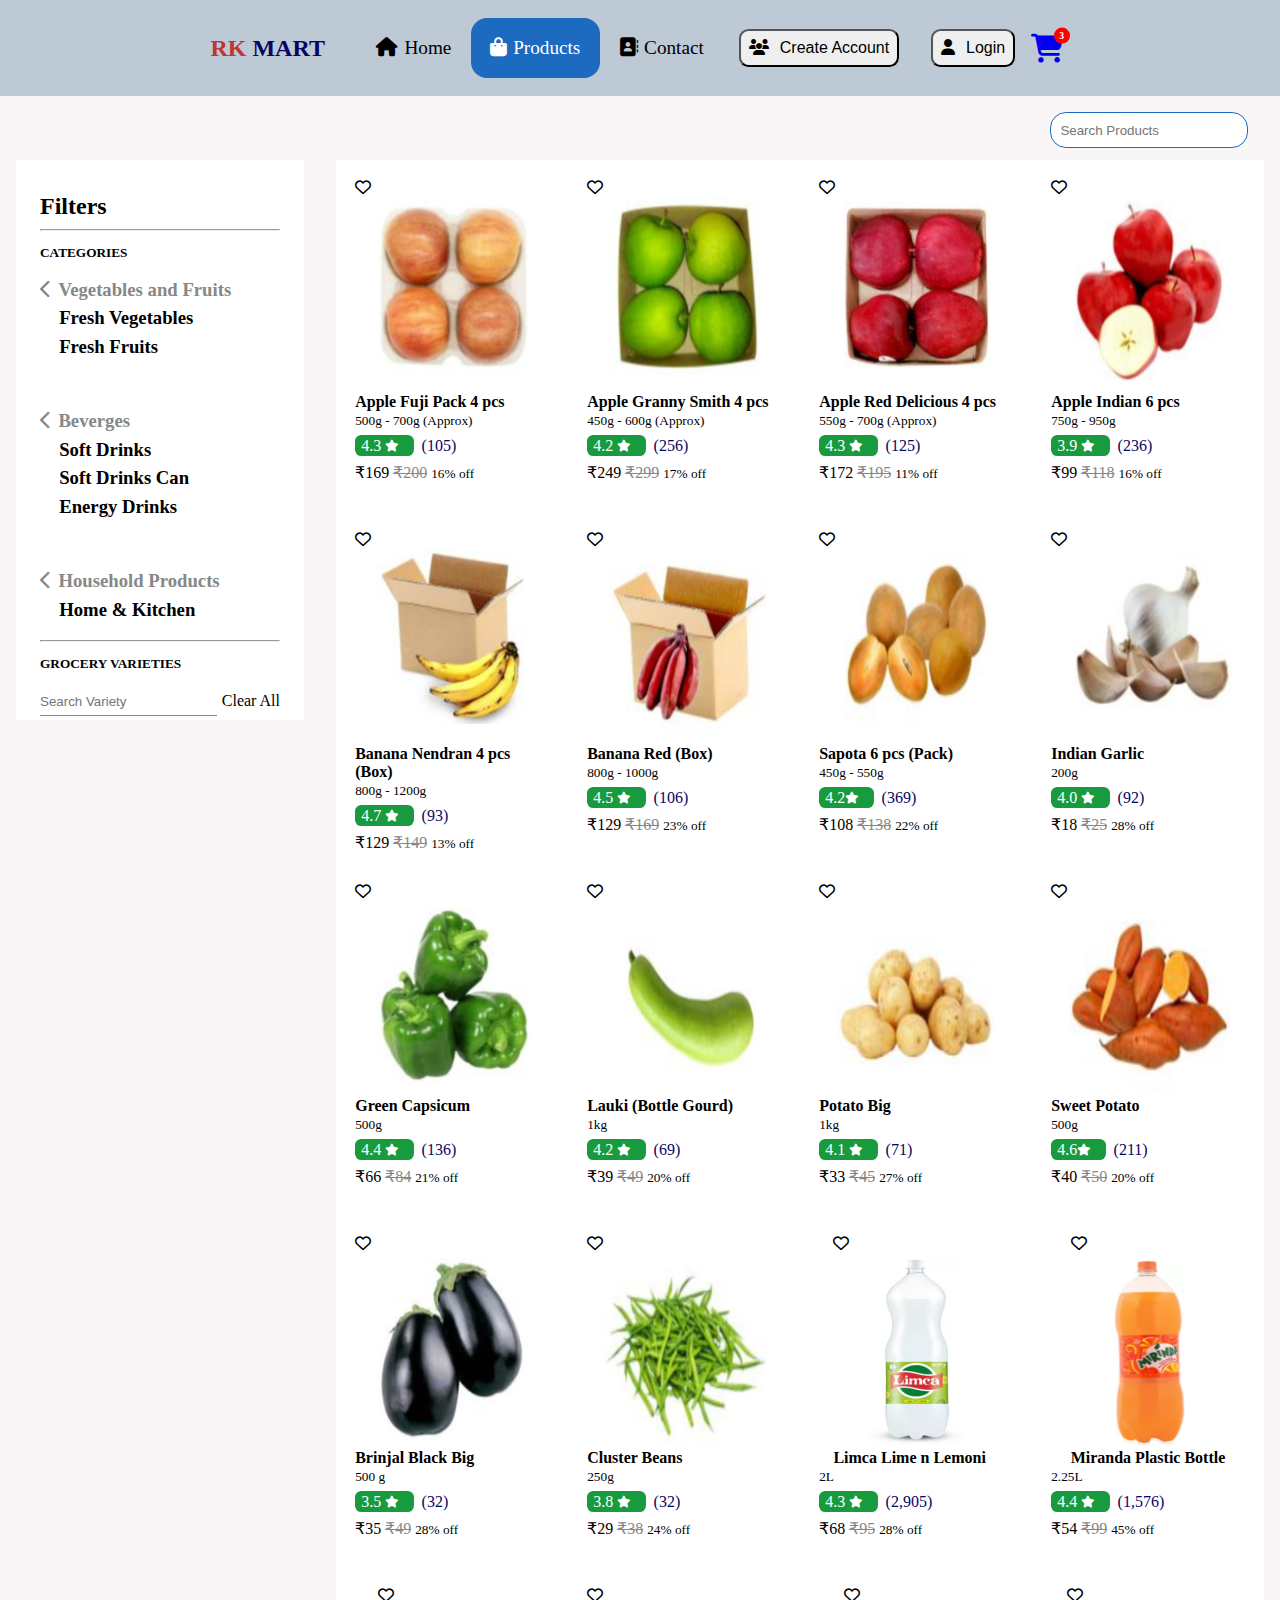
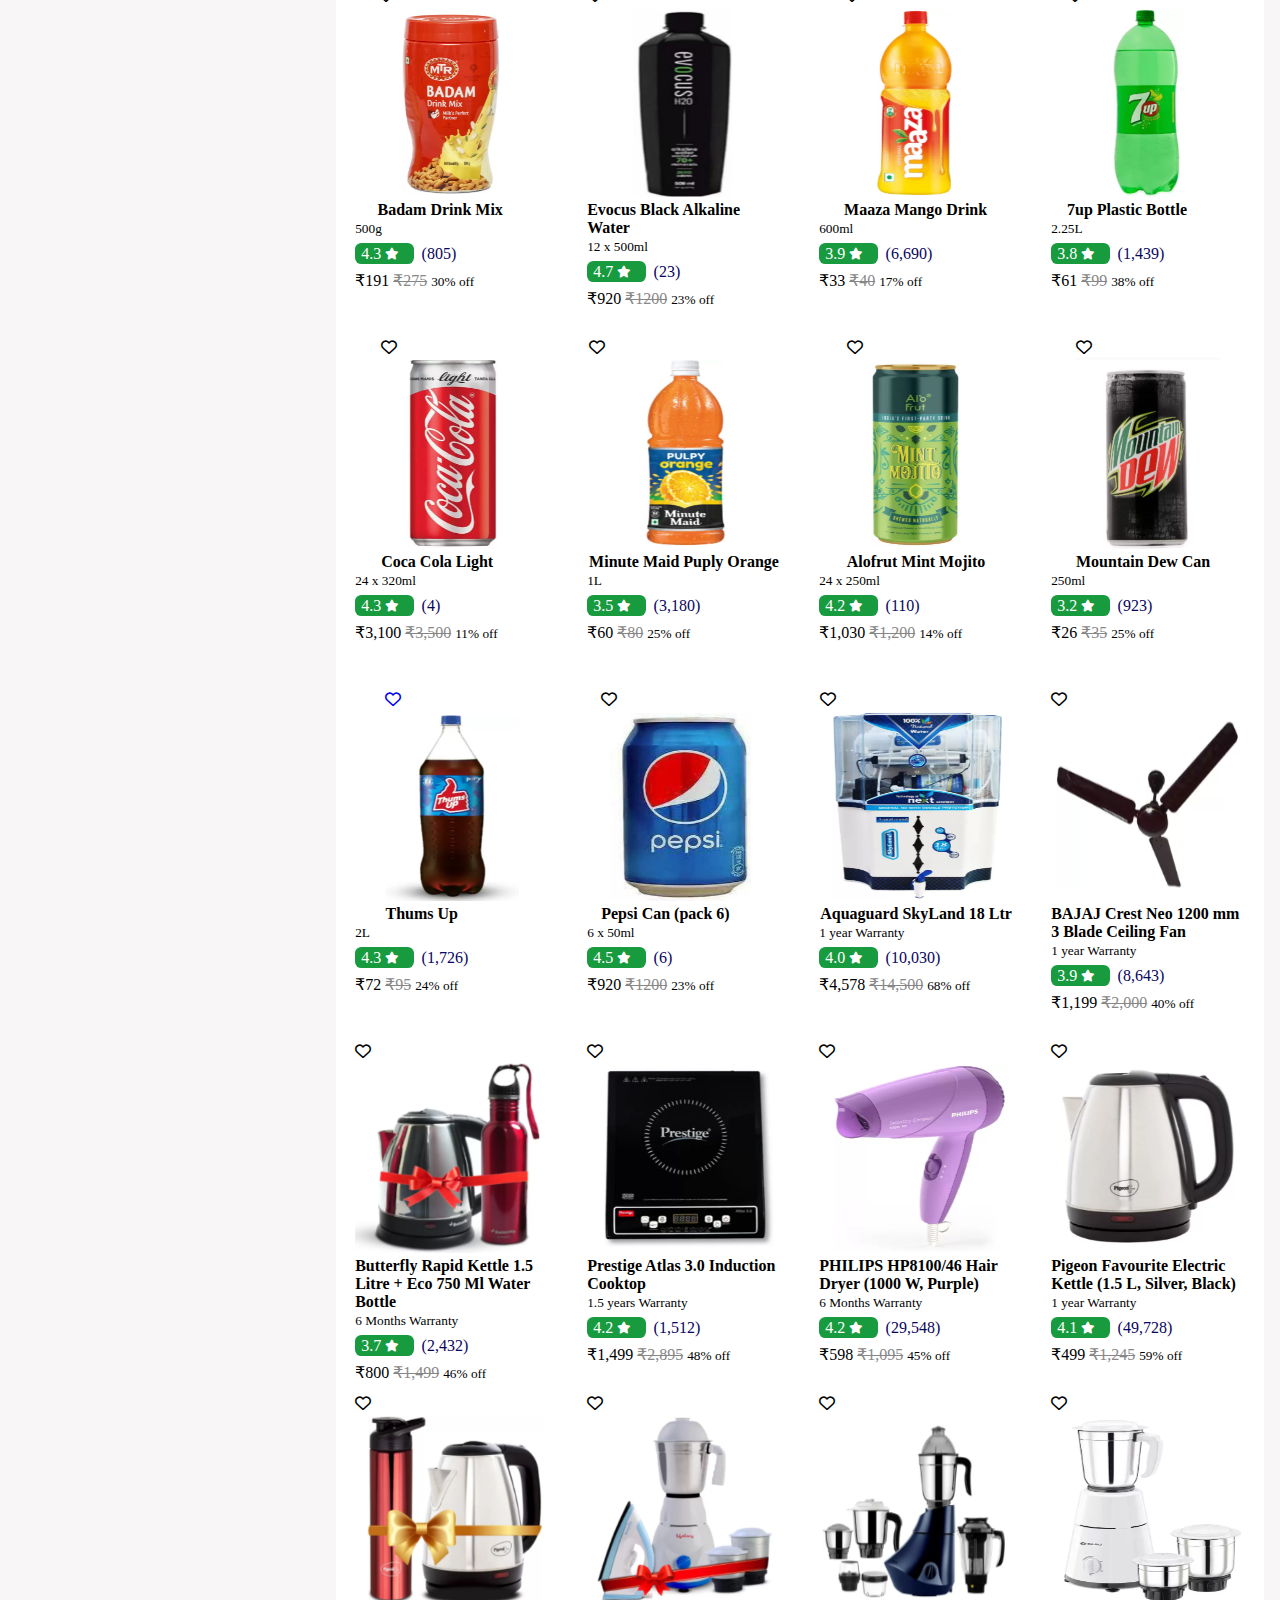
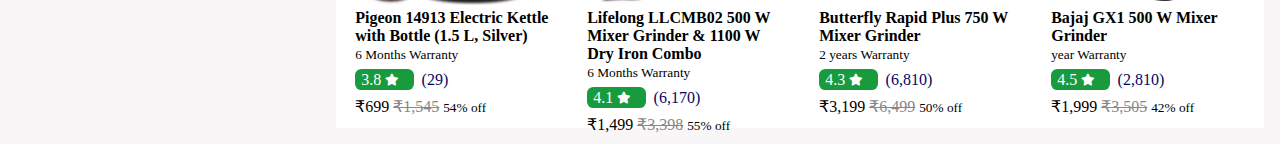
<file: product.html>
<!DOCTYPE html>
<html lang="en">

<head>
    <meta charset="UTF-8">
    <meta http-equiv="X-UA-Compatible" content="IE=edge">
    <meta name="viewport" content="width=device-width, initial-scale=1.0">

    <title>RK MART | Products</title>

    <link rel="stylesheet" href="style.css">

    <link rel="shortcut icon" href="images/favicon.ico" type="image/x-icon">
    <link rel="stylesheet" href="https://cdnjs.cloudflare.com/ajax/libs/font-awesome/6.2.0/css/all.min.css" />

    <link href="https://fonts.googleapis.com/css2?family=Roboto+Serif:opsz@8..144&display=swap" rel="stylesheet">
</head>

<body>

    <!-- ----------------------------------NAVIGATION MENU BAR----------------------------------- -->

    <nav class="menu">

        <h2>RK <span> MART </span></h2>

        <ul>
            <li> <a href="index.html"> <i class="fa-solid fa-house"></i>Home </a></li>

            <li class="active"> <a href="product.html"> <i class="fa-solid fa-bag-shopping"></i>Products </a>

                <div class="submenu">
                    <ul>
                        <a href="Grocery.html">
                            <li> <i class="fa-solid fa-basket-shopping"></i>Grocery
                                <i class="fas fa-caret-right"></i>

                                <div class="submenu2">
                                    <ul>
                                        <li> <i class="fa-solid fa-pepper-hot"></i>Fresh Vegetables</li>
                                        <li> <i class="fa-solid fa-apple-whole"></i>Fresh Fruits</li>
                                    </ul>
                                </div>

                            </li>
                        </a>
                        <a href="Beverges.html">
                            <li><i class="fa-solid fa-bottle-water"></i>Beverges <i class="fas fa-caret-right"></i>

                                <div class="submenu2">
                                    <ul>
                                        <li><i class="fa-solid fa-bottle-droplet"></i>Soft Drinks</li>
                                        <li><i class="fa-solid fa-wine-bottle"></i>Soft Drinks Can</li>
                                        <li><i class="fa-solid fa-martini-glass-citrus"></i>Energy Drinks</li>
                                    </ul>
                                </div>

                            </li>
                        </a>
                        <a href="householdProducts.html">
                            <li><i class="fa-solid fa-door-open"></i>Household<i class="fas fa-caret-right"></i>

                                <div class="submenu2">
                                    <ul>
                                        <li><i class="fa-solid fa-couch"></i>Home Utensils</li>
                                        <li><i class="fa-solid fa-utensils"></i>Kitchen Utensils</li>
                                    </ul>
                                </div>
                            </li>
                        </a>
                    </ul>
                </div>
            </li>
            <li> <a href="contact.html"> <i class="fa-solid fa-address-book"></i>Contact </a> </li>
            <button id="btn" class="register"> <i class="fa-solid fa-users"></i> Create Account </button>
            <button id="btn" class="login"> <i class="fa-solid fa-user"></i> Login </button>

            <div class="cart" current-count="3">
                <a href="cart.html"> <i class="fa-sharp fa-solid fa-cart-shopping"></i> </a>
            </div>
        </ul>
    </nav>

    <!-- ---------------------------------------LOGIN---------------------------------------- -->
    <div class="modelCenter">
        <dialog class="Loginmodal">
            <div class="loginMain">
                <div class="loginDiv">
                    <div class="close"><i class="fa-solid fa-xmark"></i></div>
                    <div class="grid grid-two-columns">
                        <div class="login_Image">
                            <div class="loginMoto">
                                <h2>Login</h2>
                                <p>Get access to your Orders, Wishlist and Wide Range of Products.</p>
                            </div>
                            <div class="LoginImage">
                                <img src="images/SaleImages/SocialMedia.png" alt="">
                            </div>
                        </div>

                        <div class="login_Data">
                            <form action="" onsubmit="return login()" method="dialog">
                                <div class="login-fields">
                                    <label for="userloginmail">Email</label>
                                    <input type="email" placeholder="Enter your Mail-Id" name="usernamillogin"
                                        id="usermaillogin" onkeyup="userMailValidate()"> <span>
                                        <p id="error1"></p>
                                    </span>
                                </div>
                                <div class="login-fields">
                                    <label for="userloginpass">Password</label>
                                    <div class="showpass">
                                        <input type="password" placeholder="Enter your password" name="userloginpass"
                                            id="userloginpass" onkeyup="userPasswordValidate()">
                                        <span onclick="showpass()">
                                            <i class="fa-solid fa-eye" id="eye"></i>
                                            <i class="fa-solid fa-eye-slash" id="eyehide"></i>
                                        </span>

                                    </div> <span>
                                        <p id="error2"></p>
                                    </span>
                                    <p><small> <a href="contact.html"> Forgot Password?</a></small></p>
                                </div>

                                <div class="login-fields loginBtn">
                                    <button id="loginbutton" type="" name="submit">Login</button>
                                </div>
                                <p id="succefulLogin"></p>
                                <p id="succefulLogin2"></p>
                            </form>

                            <div class="newuser">
                                <p id="toggleRegister"> New to RK MART? <span> Create Account </span></p>
                            </div>
                        </div>
                    </div>
                </div>
            </div>
        </dialog>
    </div>


    <!-- ----------------------------------------REGISTRATION SECTION ----------------------------------------------------->
    <div class="modelCenter">
        <dialog class="Registermodal">
            <div class="RegistrationDiv">
                <div class="RegisterBox">
                    <div class="header">
                        <h2>Create Account</h2>
                        <div class="RegisterClose"><i class="fa-solid fa-xmark fa-2x"></i></div>
                    </div>

                    <form action="" class="form" id="form" onsubmit="return validated()">
                        <div class="grid grid-two-columns">
                            <div class="form_fields">
                                <label>User Name</label>
                                <input type="text" id="usernames" onkeyup="userNameValidate()"
                                    placeholder="Enter your name" required>
                                <p id="nameError"></p>
                            </div>
                            <div class="form_fields">
                                <label>Email</label>
                                <input type="email" id="mailid" onkeyup="mailValidate()"
                                    placeholder="Enter your Mail ID" required>
                                <p id="mailError"></p>
                            </div>

                            <div class="form_fields">
                                <label>Mobile Number</label>
                                <input type="tel" maxlength="10" id="mobilenumber" onkeyup="phoneValidate()"
                                    placeholder="Enter your Mobile Number" required>
                                <p id="phoneError"></p>
                            </div>
                            <div class="form_fields">
                                <label>Date Of Birth</label>
                                <input title="Enter your Date of Birth" type="date" name="DOB" id="DOB" required>
                            </div>

                            <div class="form_fields">
                                <label>City</label>
                                <input title="Enter your City" type="text" placeholder="city" id="city" required>
                            </div>

                            <div class="form_fields">
                                <label>Pincode</label>
                                <input title="Enter your Pincode" type="tel" maxlength="6" placeholder="Pincode"
                                    id="pincode" required>
                            </div>

                        </div>
                        <div class="">
                            <div class="form_fields">
                                <label>Address</label>
                                <textarea title="Enter your Address" name="Address" id="address" cols="10" rows="2"
                                    required></textarea>
                            </div>
                            <div class="grid grid-two-columns">
                                <div class="form_fields">
                                    <label>Password</label>
                                    <input title="Enter your Password" type="password" id="password" class="passshow"
                                        placeholder="Enter Password" required>
                                </div>
                                <div class="form_fields">
                                    <label>Confirm Password</label>
                                    <input title="Enter your confirm Password" onkeyup="passwordValidate()"
                                        type="password" id="confirmpassword" class="passshow"
                                        placeholder="Enter Confirm Password" required>
                                    <p id="passwordError"></p>
                                </div>
                            </div>
                            <div class="btnD">
                                <div class="grid grid-two-columns">
                                    <button type="submit" id="Registered" class="btn"> Register </button>
                                    <input type="reset" value="reset" class="btn">
                                    <p class="successfulMessage"></p>
                                </div>

                                <h4 style="text-align: center;">Already a user?</h4> <span>
                                    <input type="button" value="Login" class="btn" id="loginToggle"></span>
                            </div>
                        </div>
                    </form>

                </div>
            </div>
        </dialog>

        <dialog class="paymentModal" id="registeredSuccessfulModal">
            <div class="successMessage">
                <div class="modalBox">
                    <i class="fa-solid fa-circle-check fa-4x" style="color: green;"></i>
                    <h2>Registration Successful</h2>
                    <div class="button">
                        <button id="registeredButton" class="btn" onclick="succefulRegister()"> Okay </button>
                    </div>
                </div>
            </div>
        </dialog>
    </div>

    <!-- -------------------------------CATEGORY SECTION----------------------------------------- -->
    <div class="searchBox">
        <input type="search" id="findData" class="clearSearch" onkeyup="filter()" placeholder="Search Products" >
    </div>
    <div class="mainDivison bevergeSection">

        <div class="productsCount">
            <p id="productsAvailable"></p>
            <p id="noProductsAvailable"></p>
        </div>

        <div class="twoSection sectionGrid">

            <div class="categoryData">
                <aside>
                    <h2>Filters</h2>
                    <hr>
                    <h5> <b class="findProduct"> Categories </b></h5>
                    <h3 class="categoryDetails">
                        <a href="Grocery.html"><i class="fa-solid fa-chevron-left"> </i>Vegetables and Fruits</a>
                        <div class="categoryAvailable">
                            <ul>
                                <li>Fresh Vegetables</li>
                                <li>Fresh Fruits</li>
                            </ul>
                        </div>
                        <br>
                        <a href="Beverges.html"><i class="fa-solid fa-chevron-left"></i>Beverges</a>
                        <div class="categoryAvailable">
                            <ul>
                                <li>Soft Drinks</li>
                                <li>Soft Drinks Can</li>
                                <li>Energy Drinks</li>
                            </ul>
                        </div>
                        <br>
                        <a href="householdProducts.html"><i class="fa-solid fa-chevron-left"></i>Household Products</a>
                        <div class="categoryAvailable">
                            <ul>
                                <li>Home & Kitchen</li>
                            </ul>
                        </div>
                    </h3>

                    <h4 class="categoryChoosen"></h4>
                    <hr>

                    <div class="brands">
                        <h5> <b>Grocery Varieties </b></h5>
                        <div class="clearSection">
                            <input type="search" id="findData1" class="clearSearch" onkeyup="filterGrocery()" placeholder="Search Variety">
                            <p id="clearFilter">Clear All</p>
                        </div>
                        <ul>
                            <li> <input type="checkbox" name="Apples" data-btn-num="1" value="1"
                                    class="checkbox groceryCheck">
                                Apples
                            </li>
                            <li> <input type="checkbox" name="Bananas" class="checkbox groceryCheck" data-btn-num="2"
                                    value="2">
                                Bananas
                            </li>
                            <li> <input type="checkbox" name="Sapota" class="checkbox groceryCheck" data-btn-num="3"
                                    value="3">
                                Sapota
                            </li>
                            <li> <input type="checkbox" name="Garlic" class="checkbox groceryCheck" data-btn-num="4"
                                    value="4">
                                Garlic
                            </li>
                            <li> <input type="checkbox" name="Green Capsicum" class="checkbox groceryCheck"
                                    data-btn-num="5" value="5">
                                Green Capsicum </li>
                            <li> <input type="checkbox" name="Lauki" class="checkbox groceryCheck" data-btn-num="6"
                                    value="6">
                                Lauki </li>
                            <li> <input type="checkbox" name="Potato" class="checkbox groceryCheck" data-btn-num="7"
                                    value="7">
                                Potato
                            </li>
                            <li> <input type="checkbox" name="Brinjal Black" class="checkbox groceryCheck"
                                    data-btn-num="8" value="8">
                                Brinjal Black </li>
                            <li> <input type="checkbox" name="Cluster Beans" class="checkbox groceryCheck"
                                    data-btn-num="9" value="9">
                                Cluster Beans </li>
                            <li> <input type="checkbox" name="" class="checkbox groceryCheck" data-btn-num="14"
                                    value="14" id="allProductsGrocery">
                                All </li>
                        </ul>
                    </div>
                    <hr>

                    <div class="brands">
                        <h5><b>Beverges Brands</b></h5>
                        <input type="search" id="findData2" onkeyup="filterBeverges()" placeholder="Search Brand">
                        <ul>
                            <li> <input type="checkbox" class="checkbox bevergeCheck" name="Soft Drinks" data-btn-num="10"
                                    value="10">
                                Soft Drinks</li>
                            <li> <input type="checkbox" class="checkbox bevergeCheck" name="Soft Drinks Can" data-btn-num="11"
                                    value="11">
                                Soft Drinks Can </li>
                            <li> <input type="checkbox" class="checkbox bevergeCheck" name="Energy Drinks" data-btn-num="12"
                                    value="12">
                                Engery Drinks</li>
                            <li> <input type="checkbox" class="checkbox bevergeCheck" data-btn-num="13" value="13"
                                    id="allProductsBeverge">
                                All </li>
                        </ul>
                    </div>
                    <hr>
                    <div class="brands">
                        <h5> <b class="findProduct"> Household Products Brands </b></h5>
                        <input type="search" id="findData3" onkeyup="filterHousehold()" placeholder="Search Brand">
                        <div class="bevergesBrands">
                            <ul>
                                <li> <input type="checkbox" class="checkbox HouseholdCheck" name="Aquaguard Brand" data-btn-num="15"
                                        value="15">
                                    Aquaguard </li>
                                <li> <input type="checkbox" class="checkbox HouseholdCheck" name="Prestige Brand" data-btn-num="16"
                                        value="16">
                                    Prestige </li>
                                <li> <input type="checkbox" class="checkbox HouseholdCheck" name="Pigeon Brand" data-btn-num="17"
                                        value="17">
                                    Pigeon </li>
                                <li> <input type="checkbox" class="checkbox HouseholdCheck" name="Butterfly Brand" data-btn-num="18"
                                        value="18">
                                    Butterfly </li>
                                <li> <input type="checkbox" class="checkbox HouseholdCheck" name="Bajaj Brand" data-btn-num="19"
                                        value="19">
                                    Bajaj </li>
                                <li> <input type="checkbox" class="checkbox HouseholdCheck" name="Philips Brand" data-btn-num="20"
                                        value="20">
                                    Philips </li>
                                <li> <input type="checkbox" class="checkbox HouseholdCheck" name="Other Brands" data-btn-num="21"
                                        value="21">
                                    Other Brands </li>
                                <li> <input type="checkbox" class="checkbox" data-btn-num="22" value="22"
                                        id="allProductsHousehold"> All
                                    Brands </li>
                            </ul>
                        </div>
                    </div>
                    <hr>
                    <div class="accordin">
                        <input type="checkbox" name="discount" id="accordinData" class="accordinInput">
                        <label for="accordinData" class="accordinLabel">
                            <h5><b>Discounts</b></h5> <i class="fa-solid fa-chevron-down"></i>
                        </label>
                        <div class="discountData">
                            <ul>
                                <li> <input type="checkbox" name="50% or More Discounted" class="checkbox"
                                        data-btn-num="23" value="23"> 50%
                                    or more </li>
                                <li> <input type="checkbox" name="40% or More Discounted" class="checkbox"
                                        data-btn-num="24" value="24"> 40%
                                    or more </li>
                                <li> <input type="checkbox" name="30% or More Discounted" class="checkbox"
                                        data-btn-num="25" value="25"> 30%
                                    or more </li>
                                <li> <input type="checkbox" name="20% or More Discounted" class="checkbox"
                                        data-btn-num="26" value="26"> 20%
                                    or more </li>
                                <li> <input type="checkbox" name="10% or More Discounted" class="checkbox"
                                        data-btn-num="27" value="27"> 10%
                                    or more </li>
                            </ul>
                        </div>
                    </div>
                    <hr>
                    <div class="accordin">
                        <input type="checkbox" name="discount" id="accordinData2" class="accordinInput">
                        <label for="accordinData2" class="accordinLabel">
                            <h5><b>Customer Ratings</b></h5> <i class="fa-solid fa-chevron-down"></i>
                        </label>
                        <div class="discountData">
                            <ul>
                                <li> <input type="checkbox" class="checkbox" name="4 &#9733; & above Rated"
                                        data-btn-num="28" value="28"> 4
                                    <span class="reviewStar">&#9733;</span> & above
                                </li>
                                <li> <input type="checkbox" class="checkbox" name="3 &#9733; & above Rated"
                                        data-btn-num="29" value="29"> 3
                                    <span class="reviewStar">&#9733;</span> & above
                                </li>
                                <li> <input type="checkbox" class="checkbox" name="2 &#9733; & above Rated"
                                        data-btn-num="30" value="30"> 2
                                    <span class="reviewStar">&#9733;</span> & above
                                </li>
                                <li> <input type="checkbox" class="checkbox" name="1 &#9733; & above Rated"
                                        data-btn-num="31" value="31"> 1
                                    <span class="reviewStar">&#9733;</span> & above
                                </li>
                            </ul>
                        </div>
                    </div>
                </aside>
            </div>

            <!-- -----------------------------------PRODUCTS---------------------------------- -->
           
            <div class="productSection">
                <div class="productsDiv">
                    <div class="productGrid grid-four-columns">
                        <div class="productBox groceryProducts p-btn--1 p-btn--14 p-btn--27 p-btn--28 p-btn--30 p-btn--31">
                            <div class="productImage">
                                <figure>
                                    <i class="fa-regular fa-heart"></i> <img
                                        src="images/VeggetablesFruits/appleFuji.png" alt="beverges" title="Apple Fuji">
                                    <figcaption>
                                        <b class="findProduct" data-btn-unique="1"> Apple Fuji Pack 4 pcs</b>
                                    </figcaption>
                                </figure>
                            </div>
                            <div class="productDetails">
                                <small>500g - 700g (Approx)</small>
                            </div>
                            <div class="productPrice">
                                <div class="ratings"> <span class="rating">4.3 <i class="fa-solid fa-star fa-xs"></i>
                                    </span>
                                    <span> (105) </span>
                                </div>
                                <p class="discount"> ₹169 <s>₹200</s> <small>16% off</small>
                                </p>
                            </div>
                        </div>
                        <div class="productBox groceryProducts p-btn--1 p-btn--14 p-btn--27 p-btn--28 p-btn--30 p-btn--31">
                            <div class="productImage">
                                <figure>
                                    <i class="fa-regular fa-heart"></i><img
                                        src="images/VeggetablesFruits/appleGranny.png" alt="beverges"
                                        title="Apple Granny">
                                    <figcaption>
                                        <b class="findProduct" data-btn-unique="1"> Apple Granny Smith 4 pcs</b>
                                    </figcaption>
                                </figure>
                            </div>
                            <div class="productDetails">
                                <small>450g - 600g (Approx)</small>
                            </div>
                            <div class="productPrice">
                                <div class="ratings"> <span class="rating">4.2 <i class="fa-solid fa-star fa-xs"></i>
                                    </span>
                                    <span> (256) </span>
                                </div>
                                <p class="discount"> ₹249 <s>₹299</s> <small>17% off</small>
                                </p>
                            </div>
                        </div>
                        <div class="productBox groceryProducts p-btn--1 p-btn--14 p-btn--27 p-btn--28 p-btn--30 p-btn--31">
                            <div class="productImage">
                                <figure>
                                    <i class="fa-regular fa-heart"></i><img src="images/VeggetablesFruits/appleRed.png"
                                        alt="beverges" title="Apple Red">
                                    <figcaption>
                                        <b class="findProduct" data-btn-unique="1"> Apple Red Delicious 4 pcs </b>
                                    </figcaption>
                                </figure>
                            </div>
                            <div class="productDetails">
                                <small>550g - 700g (Approx)</small>
                            </div>
                            <div class="productPrice">
                                <div class="ratings"> <span class="rating">4.3 <i class="fa-solid fa-star fa-xs"></i>
                                    </span>
                                    <span> (125) </span>
                                </div>
                                <p class="discount"> ₹172 <s>₹195</s> <small>11% off</small>
                                </p>
                            </div>
                        </div>
                        <div class="productBox groceryProducts p-btn--1 p-btn--14 p-btn--27 p-btn--29 p-btn--30 p-btn--31">
                            <div class="productImage">
                                <figure>
                                    <i class="fa-regular fa-heart"></i><img
                                        src="images/VeggetablesFruits/appleIndian.png" alt="beverges"
                                        title="Apple Indian">
                                    <figcaption>
                                        <b class="findProduct" data-btn-unique="1"> Apple Indian 6 pcs </b>
                                    </figcaption>
                                </figure>
                            </div>
                            <div class="productDetails">
                                <small>750g - 950g</small>
                            </div>
                            <div class="productPrice">
                                <div class="ratings"> <span class="rating">3.9 <i class="fa-solid fa-star fa-xs"></i>
                                    </span>
                                    <span> (236) </span>
                                </div>
                                <p class="discount"> ₹99 <s>₹118</s> <small>16% off</small>
                                </p>
                            </div>
                        </div>

                        <div class="productBox groceryProducts p-btn--2 p-btn--14 p-btn--27 p-btn--28 p-btn--30 p-btn--31">
                            <div class="productImage">
                                <figure>
                                    <i class="fa-regular fa-heart"></i><img
                                        src="images/VeggetablesFruits/bananaNendran.png" alt="beverges"
                                        title="Banana Nendran">
                                    <figcaption>
                                        <b class="findProduct"> Banana Nendran 4 pcs (Box) </b>
                                    </figcaption>
                                </figure>
                            </div>
                            <div class="productDetails">
                                <small>800g - 1200g</small>
                            </div>
                            <div class="productPrice">
                                <div class="ratings"> <span class="rating">4.7 <i class="fa-solid fa-star fa-xs"></i>
                                    </span>
                                    <span> (93) </span>
                                </div>
                                <p class="discount"> ₹129 <s>₹149</s> <small>13% off</small>
                                </p>
                            </div>
                        </div>
                        <div class="productBox groceryProducts p-btn--2 p-btn--14 p-btn--27 p-btn--26 p-btn--28 p-btn--30 p-btn--31">
                            <div class="productImage">
                                <figure>
                                    <i class="fa-regular fa-heart"></i><img src="images/VeggetablesFruits/bananaRed.png"
                                        alt="beverges" title="Banana Red">
                                    <figcaption>
                                        <b class="findProduct"> Banana Red (Box) </b>
                                    </figcaption>
                                </figure>
                            </div>
                            <div class="productDetails">
                                <small>800g - 1000g</small>
                            </div>
                            <div class="productPrice">
                                <div class="ratings"> <span class="rating">4.5 <i class="fa-solid fa-star fa-xs"></i>
                                    </span>
                                    <span> (106) </span>
                                </div>
                                <p class="discount"> ₹129 <s>₹169</s> <small>23% off</small>
                                </p>
                            </div>
                        </div>
                        <div class="productBox groceryProducts p-btn--3 p-btn--14 p-btn--27 p-btn--26 p-btn--28 p-btn--30 p-btn--31">
                            <div class="productImage">
                                <figure>
                                    <i class="fa-regular fa-heart"></i><img src="images/VeggetablesFruits/sapota.png"
                                        alt="beverges" title="Sapota">
                                    <figcaption>
                                        <b class="findProduct"> Sapota 6 pcs (Pack) </b>
                                    </figcaption>
                                </figure>
                            </div>
                            <div class="productDetails">
                                <small>450g - 550g</small>
                            </div>
                            <div class="productPrice">
                                <div class="ratings"> <span class="rating">4.2<i class="fa-solid fa-star fa-xs"></i>
                                    </span>
                                    <span> (369) </span>
                                </div>
                                <p class="discount"> ₹108 <s>₹138</s> <small>22% off</small>
                                </p>
                            </div>
                        </div>
                        <div class="productBox groceryProducts p-btn--4 p-btn--14 p-btn--27 p-btn--26 p-btn--28 p-btn--30 p-btn--31">
                            <div class="productImage">
                                <figure>
                                    <i class="fa-regular fa-heart"></i><img src="images/VeggetablesFruits/garlic.png"
                                        alt="beverges" title="Garlic">
                                    <figcaption>
                                        <b class="findProduct"> Indian Garlic </b>
                                    </figcaption>
                                </figure>
                            </div>
                            <div class="productDetails">
                                <small>200g</small>
                            </div>
                            <div class="productPrice">
                                <div class="ratings"> <span class="rating">4.0 <i class="fa-solid fa-star fa-xs"></i>
                                    </span>
                                    <span> (92) </span>
                                </div>
                                <p class="discount"> ₹18 <s>₹25</s> <small>28% off</small>
                                </p>
                            </div>
                        </div>
                        <div class="productBox groceryProducts p-btn--5 p-btn--14 p-btn--27 p-btn--26 p-btn--28 p-btn--30 p-btn--31">
                            <div class="productImage">
                                <figure>
                                    <i class="fa-regular fa-heart"></i><img
                                        src="images/VeggetablesFruits/greenCapsicum.png" alt="beverges"
                                        title="Green Capsicum">
                                    <figcaption>
                                        <b class="findProduct"> Green Capsicum </b>
                                    </figcaption>
                                </figure>
                            </div>
                            <div class="productDetails">
                                <small>500g</small>
                            </div>
                            <div class="productPrice">
                                <div class="ratings"> <span class="rating">4.4 <i class="fa-solid fa-star fa-xs"></i>
                                    </span>
                                    <span> (136) </span>
                                </div>
                                <p class="discount"> ₹66 <s>₹84</s> <small>21% off</small>
                                </p>
                            </div>
                        </div>
                        <div class="productBox groceryProducts p-btn--6 p-btn--14 p-btn--27 p-btn--26 p-btn--28 p-btn--30 p-btn--31">
                            <div class="productImage">
                                <figure>
                                    <i class="fa-regular fa-heart"></i><img
                                        src="images/VeggetablesFruits/bottleGourd.png" alt="beverges" title="Lauki">
                                    <figcaption>
                                        <b class="findProduct"> Lauki (Bottle Gourd) </b>
                                    </figcaption>
                                </figure>
                            </div>
                            <div class="productDetails">
                                <small>1kg</small>
                            </div>
                            <div class="productPrice">
                                <div class="ratings"> <span class="rating">4.2 <i class="fa-solid fa-star fa-xs"></i>
                                    </span>
                                    <span> (69) </span>
                                </div>
                                <p class="discount"> ₹39 <s>₹49</s> <small>20% off</small>
                                </p>
                            </div>
                        </div>
                        <div class="productBox groceryProducts p-btn--7 p-btn--14 p-btn--27 p-btn--26 p-btn--28 p-btn--30 p-btn--31">
                            <div class="productImage">
                                <figure>
                                    <i class="fa-regular fa-heart"></i><img src="images/VeggetablesFruits/potato.png"
                                        alt="beverges" title="Potato">
                                    <figcaption>
                                        <b class="findProduct"> Potato Big </b>
                                    </figcaption>
                                </figure>
                            </div>
                            <div class="productDetails">
                                <small>1kg</small>
                            </div>
                            <div class="productPrice">
                                <div class="ratings"> <span class="rating">4.1 <i class="fa-solid fa-star fa-xs"></i>
                                    </span>
                                    <span> (71) </span>
                                </div>
                                <p class="discount"> ₹33 <s>₹45</s> <small>27% off</small>
                                </p>
                            </div>
                        </div>
                        <div class="productBox groceryProducts p-btn--7 p-btn--14 p-btn--27 p-btn--26 p-btn--28 p-btn--30 p-btn--31">
                            <div class="productImage">
                                <figure>
                                    <i class="fa-regular fa-heart"></i><img
                                        src="images/VeggetablesFruits/sweetPotato.png" alt="beverges"
                                        title="Sweet Potato">
                                    <figcaption>
                                        <b class="findProduct"> Sweet Potato </b>
                                    </figcaption>
                                </figure>
                            </div>
                            <div class="productDetails">
                                <small>500g</small>
                            </div>
                            <div class="productPrice">
                                <div class="ratings"> <span class="rating">4.6<i class="fa-solid fa-star fa-xs"></i>
                                    </span>
                                    <span> (211) </span>
                                </div>
                                <p class="discount"> ₹40 <s>₹50</s> <small>20% off</small>
                                </p>
                            </div>
                        </div>
                        <div class="productBox groceryProducts p-btn--8 p-btn--14 p-btn--27 p-btn--26 p-btn--29 p-btn--30 p-btn--31">
                            <div class="productImage">
                                <figure>
                                    <i class="fa-regular fa-heart"></i><img
                                        src="images/VeggetablesFruits/blackBrinjal.png" alt="beverges"
                                        title="Brinjal Black Big">
                                    <figcaption>
                                        <b class="findProduct"> Brinjal Black Big </b>
                                    </figcaption>
                                </figure>
                            </div>
                            <div class="productDetails">
                                <small>500 g</small>
                            </div>
                            <div class="productPrice">
                                <div class="ratings"> <span class="rating">3.5 <i class="fa-solid fa-star fa-xs"></i>
                                    </span>
                                    <span> (32) </span>
                                </div>
                                <p class="discount"> ₹35 <s>₹49</s> <small>28% off</small>
                                </p>
                            </div>
                        </div>
                        <div class="productBox groceryProducts p-btn--9 p-btn--14 p-btn--27 p-btn--26 p-btn--29 p-btn--30 p-btn--31">
                            <div class="productImage">
                                <figure>
                                    <i class="fa-regular fa-heart"></i><img
                                        src="images/VeggetablesFruits/CLusterBeans.png" alt="beverges"
                                        title="Cluster Beans">
                                    <figcaption>
                                        <b class="findProduct"> Cluster Beans </b>
                                    </figcaption>
                                </figure>
                            </div>
                            <div class="productDetails">
                                <small>250g</small>
                            </div>
                            <div class="productPrice">
                                <div class="ratings"> <span class="rating">3.8 <i class="fa-solid fa-star fa-xs"></i>
                                    </span>
                                    <span> (32) </span>
                                </div>
                                <p class="discount"> ₹29 <s>₹38</s> <small>24% off</small>
                                </p>
                            </div>
                        </div>


                        <div class="productBox bevergeProducts p-btn--13 p-btn--10 p-btn--27 p-btn--26 p-btn--28 p-btn--30 p-btn--31">
                            <div class="productImage">
                                <figure>
                                    <i class="fa-regular fa-heart"></i> <img src="images/Beverges/bevergeLimca.png"
                                        alt="beverges" title="Limca">
                                    <figcaption>
                                        <b class="findProduct"> Limca Lime n Lemoni</b>
                                    </figcaption>
                                </figure>
                            </div>
                            <div class="productDetails">
                                <small>2L</small>
                            </div>
                            <div class="productPrice">
                                <div class="ratings"> <span class="rating">4.3 <i class="fa-solid fa-star fa-xs"></i>
                                    </span>
                                    <span> (2,905) </span>
                                </div>
                                <p class="discount"> ₹68 <s>₹95</s> <small>28% off</small>
                                </p>
                            </div>
                        </div>
                        <div class="productBox bevergeProducts p-btn--13 p-btn--10 p-btn--27 p-btn--24 p-btn--28 p-btn--30 p-btn--31">
                            <div class="productImage">
                                <figure>
                                    <i class="fa-regular fa-heart"></i><img src="images/Beverges/bevergeMiranda.png"
                                        alt="beverges" title="Miranda">
                                    <figcaption>
                                        <b class="findProduct"> Miranda Plastic Bottle</b>
                                    </figcaption>
                                </figure>
                            </div>
                            <div class="productDetails">
                                <small>2.25L</small>
                            </div>
                            <div class="productPrice">
                                <div class="ratings"> <span class="rating">4.4 <i class="fa-solid fa-star fa-xs"></i>
                                    </span>
                                    <span> (1,576) </span>
                                </div>
                                <p class="discount"> ₹54 <s>₹99</s> <small>45% off</small>
                                </p>
                            </div>
                        </div>
                        <div class="productBox bevergeProducts p-btn--13 p-btn--12 p-btn--27 p-btn--25 p-btn--28 p-btn--30 p-btn--31">
                            <div class="productImage">
                                <figure>
                                    <i class="fa-regular fa-heart"></i><img src="images/Beverges/bevergeBadamMix.png"
                                        alt="beverges" title="Badam Drink">
                                    <figcaption>
                                        <b class="findProduct"> Badam Drink Mix </b>
                                    </figcaption>
                                </figure>
                            </div>
                            <div class="productDetails">
                                <small>500g</small>
                            </div>
                            <div class="productPrice">
                                <div class="ratings"> <span class="rating">4.3 <i class="fa-solid fa-star fa-xs"></i>
                                    </span>
                                    <span> (805) </span>
                                </div>
                                <p class="discount"> ₹191 <s>₹275</s> <small>30% off</small>
                                </p>
                            </div>
                        </div>
                        <div class="productBox bevergeProducts p-btn--13 p-btn--12 p-btn--27 p-btn--26 p-btn--28 p-btn--30 p-btn--31">
                            <div class="productImage">
                                <figure>
                                    <i class="fa-regular fa-heart"></i><img src="images/Beverges/bevergeEvocus.png"
                                        alt="beverges" title="Evocus Black Water">
                                    <figcaption>
                                        <b class="findProduct"> Evocus Black Alkaline Water </b>
                                    </figcaption>
                                </figure>
                            </div>
                            <div class="productDetails">
                                <small>12 x 500ml</small>
                            </div>
                            <div class="productPrice">
                                <div class="ratings"> <span class="rating">4.7 <i class="fa-solid fa-star fa-xs"></i>
                                    </span>
                                    <span> (23) </span>
                                </div>
                                <p class="discount"> ₹920 <s>₹1200</s> <small>23% off</small>
                                </p>
                            </div>
                        </div>
                        <div class="productBox bevergeProducts p-btn--13 p-btn--10 p-btn--27 p-btn--29 p-btn--30 p-btn--31">
                            <div class="productImage">
                                <figure>
                                    <i class="fa-regular fa-heart"></i><img src="images/Beverges/bevergeMaaza.png"
                                        alt="beverges" title="beverges">
                                    <figcaption>
                                        <b class="findProduct"> Maaza Mango Drink </b>
                                    </figcaption>
                                </figure>
                            </div>
                            <div class="productDetails">
                                <small>600ml</small>
                            </div>
                            <div class="productPrice">
                                <div class="ratings"> <span class="rating">3.9 <i class="fa-solid fa-star fa-xs"></i>
                                    </span>
                                    <span> (6,690) </span>
                                </div>
                                <p class="discount"> ₹33 <s>₹40</s> <small>17% off</small>
                                </p>
                            </div>
                        </div>
                        <div class="productBox bevergeProducts p-btn--13 p-btn--10 p-btn--27 p-btn--25 p-btn--29 p-btn--30 p-btn--31">
                            <div class="productImage">
                                <figure>
                                    <i class="fa-regular fa-heart"></i><img src="images/Beverges/beverges7up.png"
                                        alt="beverges" title="7up">
                                    <figcaption>
                                        <b class="findProduct"> 7up Plastic Bottle </b>
                                    </figcaption>
                                </figure>
                            </div>
                            <div class="productDetails">
                                <small>2.25L</small>
                            </div>
                            <div class="productPrice">
                                <div class="ratings"> <span class="rating">3.8 <i class="fa-solid fa-star fa-xs"></i>
                                    </span>
                                    <span> (1,439) </span>
                                </div>
                                <p class="discount">₹61 <s>₹99</s> <small>38% off</small>
                                </p>
                            </div>
                        </div>
                        <div class="productBox bevergeProducts p-btn--13 p-btn--10 p-btn--27 p-btn--28 p-btn--30 p-btn--31">
                            <div class="productImage">
                                <figure>
                                    <i class="fa-regular fa-heart"></i><img src="images/Beverges/bevergeCocaColaTin.png"
                                        alt="beverges" title="Coca Cola">
                                    <figcaption>
                                        <b class="findProduct"> Coca Cola Light</b>
                                    </figcaption>
                                </figure>
                            </div>
                            <div class="productDetails">
                                <small>24 x 320ml</small>
                            </div>
                            <div class="productPrice">
                                <div class="ratings"> <span class="rating">4.3 <i class="fa-solid fa-star fa-xs"></i>
                                    </span>
                                    <span> (4) </span>
                                </div>
                                <p class="discount"> ₹3,100 <s>₹3,500</s> <small>11% off</small>
                                </p>
                            </div>
                        </div>
                        <div class="productBox bevergeProducts p-btn--13 p-btn--10 p-btn--27 p-btn--26 p-btn--29 p-btn--30 p-btn--31">
                            <div class="productImage">
                                <figure>
                                    <i class="fa-regular fa-heart"></i><img src="images/Beverges/bevergeMinuteMaid.png"
                                        alt="beverges" title="Minute Maid">
                                    <figcaption>
                                        <b class="findProduct"> Minute Maid Puply Orange</b>
                                    </figcaption>
                                </figure>
                            </div>
                            <div class="productDetails">
                                <small>1L</small>
                            </div>
                            <div class="productPrice">
                                <div class="ratings"> <span class="rating">3.5 <i class="fa-solid fa-star fa-xs"></i>
                                    </span>
                                    <span> (3,180) </span>
                                </div>
                                <p class="discount"> ₹60 <s>₹80</s> <small>25% off</small>
                                </p>
                            </div>
                        </div>
                        <div class="productBox bevergeProducts p-btn--13 p-btn--12 p-btn--27 p-btn--28 p-btn--30 p-btn--31">
                            <div class="productImage">
                                <figure>
                                    <i class="fa-regular fa-heart"></i><img src="images/Beverges/bevergeMojito.png"
                                        alt="beverges" title="Mojito">
                                    <figcaption>
                                        <b class="findProduct"> Alofrut Mint Mojito</b>
                                    </figcaption>
                                </figure>
                            </div>
                            <div class="productDetails">
                                <small>24 x 250ml</small>
                            </div>
                            <div class="productPrice">
                                <div class="ratings"> <span class="rating">4.2 <i class="fa-solid fa-star fa-xs"></i>
                                    </span>
                                    <span> (110) </span>
                                </div>
                                <p class="discount"> ₹1,030 <s>₹1,200</s> <small>14% off</small>
                                </p>
                            </div>
                        </div>
                        <div class="productBox bevergeProducts p-btn--13 p-btn--11 p-btn--27 p-btn--26 p-btn--29 p-btn--30 p-btn--31">
                            <div class="productImage">
                                <figure>
                                    <i class="fa-regular fa-heart"></i><img src="images/Beverges/bevergeMountainDew.png"
                                        alt="beverges" title="Mountain Dew">
                                    <figcaption>
                                        <b class="findProduct"> Mountain Dew Can</b>
                                    </figcaption>
                                </figure>
                            </div>
                            <div class="productDetails">
                                <small>250ml</small>
                            </div>
                            <div class="productPrice">
                                <div class="ratings"> <span class="rating">3.2 <i class="fa-solid fa-star fa-xs"></i>
                                    </span>
                                    <span> (923) </span>
                                </div>
                                <p class="discount"> ₹26 <s>₹35</s> <small>25% off</small>
                                </p>
                            </div>
                        </div>
                       <div class="productBox bevergeProducts p-btn--13 p-btn--10 p-btn--27 p-btn--26 p-btn--28 p-btn--30 p-btn--31">
                            <div class="productImage">
                                
                                <figure>
                                    <a href="ProductsDescription.html">
                                    <i class="fa-regular fa-heart"></i><img src="images/Beverges/bevergeThumbsUp.png"
                                        alt="beverges" title="Thumbs Up"></a>
                                    <figcaption>
                                        <b class="findProduct"> Thums Up </b>
                                    </figcaption>
                                </figure>
                            </div>
                            <div class="productDetails">
                                <small>2L</small>
                            </div>
                            <div class="productPrice">
                                <div class="ratings"> <span class="rating">4.3 <i class="fa-solid fa-star fa-xs"></i>
                                    </span>
                                    <span> (1,726) </span>
                                </div>
                                <p class="discount"> ₹72 <s>₹95</s> <small>24% off</small>
                                </p>
                            </div>
                       
                        </div>
                        <div class="productBox bevergeProducts p-btn--13 p-btn--11 p-btn--27 p-btn--26 p-btn--28 p-btn--30 p-btn--31">
                            <div class="productImage">
                                <figure>
                                    <i class="fa-regular fa-heart"></i><img src="images/Beverges/bevergePepsiCan.png"
                                        alt="beverges" title="Pepsi">
                                    <figcaption>
                                        <b class="findProduct"> Pepsi Can (pack 6) </b>
                                    </figcaption>
                                </figure>
                            </div>
                            <div class="productDetails">
                                <small>6 x 50ml</small>
                            </div>
                            <div class="productPrice">
                                <div class="ratings"> <span class="rating">4.5 <i class="fa-solid fa-star fa-xs"></i>
                                    </span>
                                    <span> (6) </span>
                                </div>
                                <p class="discount"> ₹920 <s>₹1200</s> <small>23% off</small>
                                </p>
                            </div>
                        </div>

                        <div class="productBox householdProducts p-btn--15 p-btn--22 p-btn--27 p-btn--23 p-btn--28 p-btn--30 p-btn--31">
                            <div class="productImage">
                                <figure>
                                    <i class="fa-regular fa-heart"></i> <img
                                        src="images/HouseHoldProducts/AquagaurdFilter.png" alt="beverges"
                                        title="Aquagrand SkyLand">
                                    <figcaption>
                                        <b class="findProduct"> Aquaguard SkyLand 18 Ltr</b>
                                    </figcaption>
                                </figure>
                            </div>
                            <div class="productDetails">
                                <small> 1 year Warranty</small>
                            </div>
                            <div class="productPrice">
                                <div class="ratings"> <span class="rating">4.0 <i class="fa-solid fa-star fa-xs"></i>
                                    </span>
                                    <span> (10,030) </span>
                                </div>
                                <p class="discount"> ₹4,578 <s>₹14,500</s> <small>68% off</small>
                                </p>
                            </div>
                        </div>
                        <div class="productBox householdProducts p-btn--19 p-btn--22 p-btn--27 p-btn--24 p-btn--29 p-btn--30 p-btn--31">
                            <div class="productImage">
                                <figure>
                                    <i class="fa-regular fa-heart"></i> <img src="images/HouseHoldProducts/bajajFan.png"
                                        alt="beverges" title="BAJAJ Crest Neo">
                                    <figcaption>
                                        <b class="findProduct"> BAJAJ Crest Neo 1200 mm 3 Blade Ceiling Fan</b>
                                    </figcaption>
                                </figure>
                            </div>
                            <div class="productDetails">
                                <small> 1 year Warranty</small>
                            </div>
                            <div class="productPrice">
                                <div class="ratings"> <span class="rating">3.9 <i class="fa-solid fa-star fa-xs"></i>
                                    </span>
                                    <span> (8,643) </span>
                                </div>
                                <p class="discount"> ₹1,199 <s>₹2,000</s> <small>40% off</small>
                                </p>
                            </div>
                        </div>
                        <div class="productBox householdProducts p-btn--18 p-btn--22 p-btn--27 p-btn--24 p-btn--29 p-btn--30 p-btn--31">
                            <div class="productImage">
                                <figure>
                                    <i class="fa-regular fa-heart"></i> <img
                                        src="images/HouseHoldProducts/butterfluRapidKettle.png" alt="beverges"
                                        title="Butterfly Kettle & Water Bottle">
                                    <figcaption>
                                        <b class="findProduct"> Butterfly Rapid Kettle 1.5 Litre + Eco 750 Ml Water
                                            Bottle</b>
                                    </figcaption>
                                </figure>
                            </div>
                            <div class="productDetails">
                                <small> 6 Months Warranty</small>
                            </div>
                            <div class="productPrice">
                                <div class="ratings"> <span class="rating">3.7 <i class="fa-solid fa-star fa-xs"></i>
                                    </span>
                                    <span> (2,432) </span>
                                </div>
                                <p class="discount"> ₹800 <s>₹1,499</s> <small>46% off</small>
                                </p>
                            </div>
                        </div>
                        <div class="productBox householdProducts p-btn--16 p-btn--22 p-btn--27 p-btn--24 p-btn--28 p-btn--30 p-btn--31">
                            <div class="productImage">
                                <figure>
                                    <i class="fa-regular fa-heart"></i> <img
                                        src="images/HouseHoldProducts/electricInduction.png" alt="beverges"
                                        title="Prestige Induction Cooktop">
                                    <figcaption>
                                        <b class="findProduct"> Prestige Atlas 3.0 Induction Cooktop</b>
                                    </figcaption>
                                </figure>
                            </div>
                            <div class="productDetails">
                                <small> 1.5 years Warranty</small>
                            </div>
                            <div class="productPrice">
                                <div class="ratings"> <span class="rating">4.2 <i class="fa-solid fa-star fa-xs"></i>
                                    </span>
                                    <span> (1,512) </span>
                                </div>
                                <p class="discount"> ₹1,499 <s>₹2,895</s> <small>48% off</small>
                                </p>
                            </div>
                        </div>
                        <div class="productBox householdProducts p-btn--20 p-btn--22 p-btn--27 p-btn--24 p-btn--28 p-btn--30 p-btn--31">
                            <div class="productImage">
                                <figure>
                                    <i class="fa-regular fa-heart"></i> <img
                                        src="images/HouseHoldProducts/hairdryer.png" alt="beverges"
                                        title="PHILIPS Hair Dryer">
                                    <figcaption>
                                        <b class="findProduct"> PHILIPS HP8100/46 Hair Dryer (1000 W, Purple)
                                        </b>
                                    </figcaption>
                                </figure>
                            </div>
                            <div class="productDetails">
                                <small> 6 Months Warranty</small>
                            </div>
                            <div class="productPrice">
                                <div class="ratings"> <span class="rating">4.2 <i class="fa-solid fa-star fa-xs"></i>
                                    </span>
                                    <span> (29,548) </span>
                                </div>
                                <p class="discount"> ₹598 <s>₹1,095</s> <small>45% off</small>
                                </p>
                            </div>
                        </div>
                        <div class="productBox householdProducts p-btn--17 p-btn--22 p-btn--27 p-btn--23 p-btn--28 p-btn--30 p-btn--31">
                            <div class="productImage">
                                <figure>
                                    <i class="fa-regular fa-heart"></i> <img src="images/HouseHoldProducts/kettle.png"
                                        alt="beverges" title="Pigeon Electric Kettle ">
                                    <figcaption>
                                        <b class="findProduct"> Pigeon Favourite Electric Kettle (1.5 L, Silver, Black)
                                        </b>
                                    </figcaption>
                                </figure>
                            </div>
                            <div class="productDetails">
                                <small> 1 year Warranty</small>
                            </div>
                            <div class="productPrice">
                                <div class="ratings"> <span class="rating">4.1 <i class="fa-solid fa-star fa-xs"></i>
                                    </span>
                                    <span> (49,728) </span>
                                </div>
                                <p class="discount"> ₹499 <s>₹1,245</s> <small>59% off</small>
                                </p>
                            </div>
                        </div>
                        <div class="productBox householdProducts p-btn--17 p-btn--22 p-btn--27 p-btn--23 p-btn--29 p-btn--30 p-btn--31">
                            <div class="productImage">
                                <figure>
                                    <i class="fa-regular fa-heart"></i> <img
                                        src="images/HouseHoldProducts/kettleFlask.png" alt="beverges"
                                        title="Pigeon Electric Kettle & Bottle ">
                                    <figcaption>
                                        <b class="findProduct"> Pigeon 14913 Electric Kettle with Bottle (1.5 L, Silver)
                                        </b>
                                    </figcaption>
                                </figure>
                            </div>
                            <div class="productDetails">
                                <small> 6 Months Warranty</small>
                            </div>
                            <div class="productPrice">
                                <div class="ratings"> <span class="rating">3.8 <i class="fa-solid fa-star fa-xs"></i>
                                    </span>
                                    <span> (29) </span>
                                </div>
                                <p class="discount"> ₹699 <s>₹1,545</s> <small>54% off</small>
                                </p>
                            </div>
                        </div>
                        <div class="productBox householdProducts p-btn--21 p-btn--22 p-btn--27 p-btn--23 p-btn--28 p-btn--30 p-btn--31">
                            <div class="productImage">
                                <figure>
                                    <i class="fa-regular fa-heart"></i> <img
                                        src="images/HouseHoldProducts/lifelongMixer.png" alt="beverges"
                                        title="Mixer Grinder Dry Iron ">
                                    <figcaption>
                                        <b class="findProduct"> Lifelong LLCMB02 500 W Mixer Grinder & 1100 W Dry Iron
                                            Combo
                                        </b>
                                    </figcaption>
                                </figure>
                            </div>
                            <div class="productDetails">
                                <small> 6 Months Warranty</small>
                            </div>
                            <div class="productPrice">
                                <div class="ratings"> <span class="rating">4.1 <i class="fa-solid fa-star fa-xs"></i>
                                    </span>
                                    <span> (6,170) </span>
                                </div>
                                <p class="discount"> ₹1,499 <s>₹3,398</s> <small>55% off</small>
                                </p>
                            </div>
                        </div>
                        <div class="productBox householdProducts p-btn--18 p-btn--22 p-btn--27 p-btn--23 p-btn--28 p-btn--30 p-btn--31">
                            <div class="productImage">
                                <figure>
                                    <i class="fa-regular fa-heart"></i> <img src="images/HouseHoldProducts/mixer.png"
                                        alt="beverges" title="Butterfly Mixer Grinder ">
                                    <figcaption>
                                        <b class="findProduct"> Butterfly Rapid Plus 750 W Mixer Grinder
                                        </b>
                                    </figcaption>
                                </figure>
                            </div>
                            <div class="productDetails">
                                <small> 2 years Warranty</small>
                            </div>
                            <div class="productPrice">
                                <div class="ratings"> <span class="rating">4.3 <i class="fa-solid fa-star fa-xs"></i>
                                    </span>
                                    <span> (6,810) </span>
                                </div>
                                <p class="discount"> ₹3,199 <s>₹6,499</s> <small>50% off</small>
                                </p>
                            </div>
                        </div>
                        <div class="productBox householdProducts p-btn--19 p-btn--22 p-btn--27 p-btn--24 p-btn--28 p-btn--30 p-btn--31">
                            <div class="productImage">
                                <figure>
                                    <i class="fa-regular fa-heart"></i> <img src="images/HouseHoldProducts/mixer2.png"
                                        alt="beverges" title="Bajaj Mixer Grinder ">
                                    <figcaption>
                                        <b class="findProduct"> Bajaj GX1 500 W Mixer Grinder
                                        </b>
                                    </figcaption>
                                </figure>
                            </div>
                            <div class="productDetails">
                                <small> year Warranty</small>
                            </div>
                            <div class="productPrice">
                                <div class="ratings"> <span class="rating">4.5 <i class="fa-solid fa-star fa-xs"></i>
                                    </span>
                                    <span> (2,810) </span>
                                </div>
                                <p class="discount"> ₹1,999 <s>₹3,505</s> <small>42% off</small>
                                </p>
                            </div>
                        </div>

                    </div>
                </div>
            </div>
        </div>
    </div>
    <!-- ---------------------------FOOTER SECTION------------------------ -->


    <script src="index.js"></script>
    <script src="validation.js"></script>

</body>

</html>
</file>
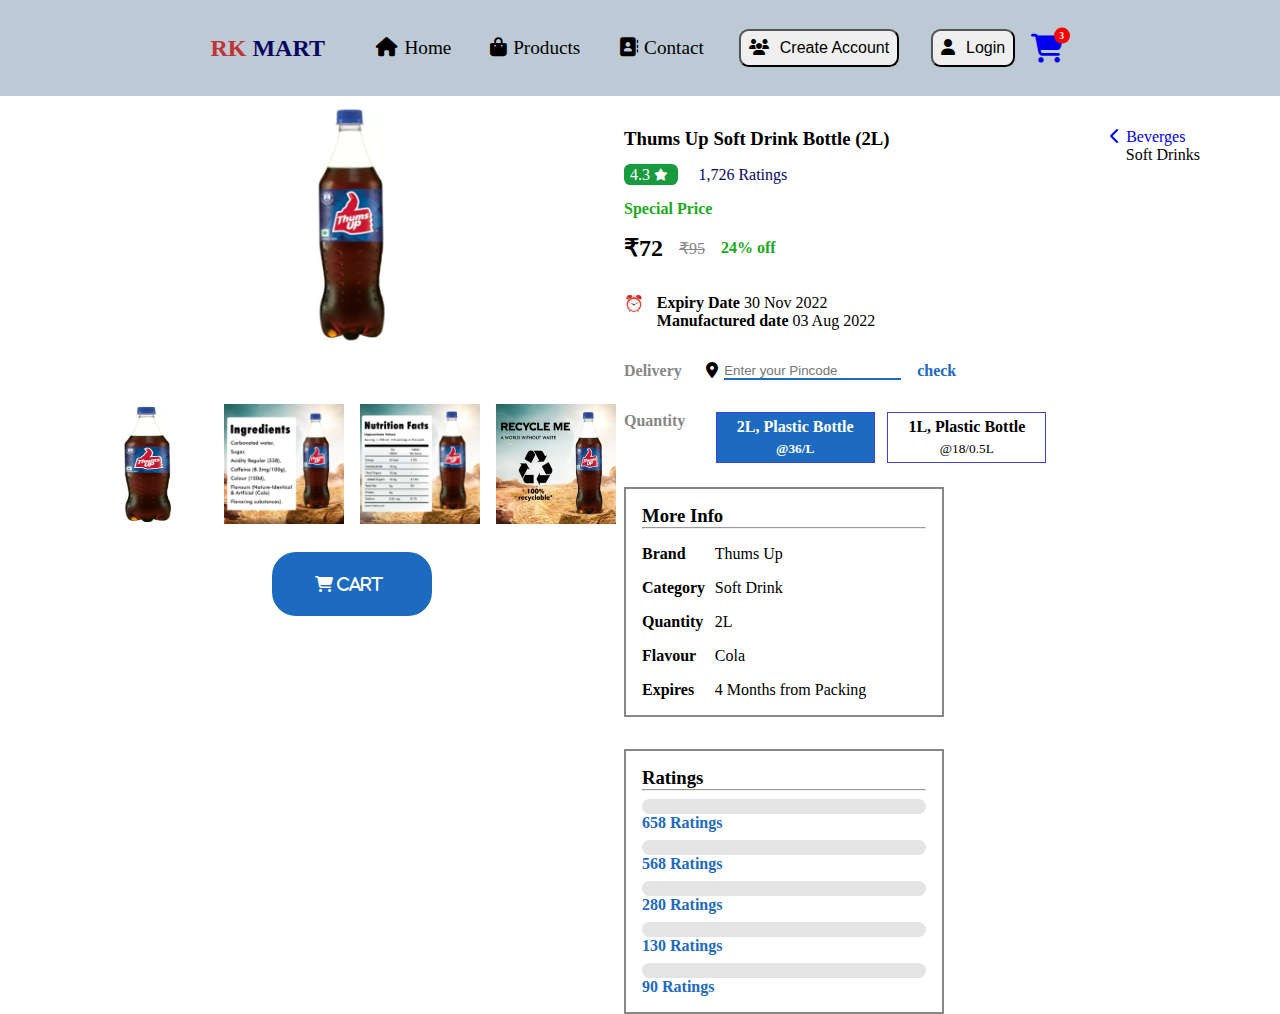
<file: ProductsDescription.html>
<!DOCTYPE html>
<html lang="en">

<head>
    <meta charset="UTF-8">
    <meta http-equiv="X-UA-Compatible" content="IE=edge">
    <meta name="viewport" content="width=device-width, initial-scale=1.0">
    <title>Thums Up Soft Drink | RK MART</title>

    <link rel="stylesheet" href="style.css">

    <link rel="shortcut icon" href="images/favicon.ico" type="image/x-icon">
    <link rel="stylesheet" href="https://cdnjs.cloudflare.com/ajax/libs/font-awesome/6.2.0/css/all.min.css" />

</head>

<body>

    <!-- ----------------------------------NAVIGATION MENU BAR----------------------------------- -->

    <nav class="menu">

        <h2>RK <span> MART </span></h2>

        <ul>
            <li> <a href="index.html"> <i class="fa-solid fa-house"></i>Home </a></li>

            <li> <a href="product.html"> <i class="fa-solid fa-bag-shopping"></i>Products </a>

                <div class="submenu">
                    <ul>
                        <a href="Grocery.html">
                            <li> <i class="fa-solid fa-basket-shopping"></i>Grocery
                                <i class="fas fa-caret-right"></i>

                                <div class="submenu2">
                                    <ul>
                                        <li> <i class="fa-solid fa-pepper-hot"></i>Fresh Vegetables</li>
                                        <li> <i class="fa-solid fa-apple-whole"></i>Fresh Fruits</li>
                                    </ul>
                                </div>

                            </li>
                        </a>
                        <a href="Beverges.html">
                            <li><i class="fa-solid fa-bottle-water"></i>Beverges <i class="fas fa-caret-right"></i>

                                <div class="submenu2">
                                    <ul>
                                        <li><i class="fa-solid fa-bottle-droplet"></i>Soft Drinks</li>
                                        <li><i class="fa-solid fa-wine-bottle"></i>Soft Drinks Can</li>
                                        <li><i class="fa-solid fa-martini-glass-citrus"></i>Energy Drinks</li>
                                    </ul>
                                </div>

                            </li>
                        </a>
                        <a href="householdProducts.html">
                            <li><i class="fa-solid fa-door-open"></i>Household<i class="fas fa-caret-right"></i>

                                <div class="submenu2">
                                    <ul>
                                        <li><i class="fa-solid fa-couch"></i>Home Utensils</li>
                                        <li><i class="fa-solid fa-utensils"></i>Kitchen Utensils</li>
                                    </ul>
                                </div>
                            </li>
                        </a>
                    </ul>
                </div>
            </li>
            <li> <a href="contact.html"> <i class="fa-solid fa-address-book"></i>Contact </a> </li>
            <button id="btn" class="register"> <i class="fa-solid fa-users"></i> Create Account </button>
            <button id="btn" class="login"> <i class="fa-solid fa-user"></i> Login </button>

            <div class="cart" current-count="3">
               <a href="cart.html"> <i class="fa-sharp fa-solid fa-cart-shopping"></i> </a>
            </div>
        </ul>
    </nav>
    <!-- ---------------------------------------LOGIN---------------------------------------- -->
    <div class="modelCenter">
        <dialog class="Loginmodal">
            <div class="loginMain">
                <div class="loginDiv">
                    <div class="close"><i class="fa-solid fa-xmark"></i></div>
                    <div class="grid grid-two-columns">
                        <div class="login_Image">
                            <div class="loginMoto">
                                <h2>Login</h2>
                                <p>Get access to your Orders, Wishlist and Wide Range of Products.</p>
                            </div>
                            <div class="LoginImage">
                                <img src="images/SaleImages/SocialMedia.png" alt="">
                            </div>
                        </div>

                        <div class="login_Data">
                            <form action="" onsubmit="return login()" method="dialog">
                                <div class="login-fields">
                                    <label for="userloginmail">Email</label>
                                    <input type="email" placeholder="Enter your Mail-Id" name="usernamillogin"
                                        id="usermaillogin" onkeyup="userMailValidate()"> <span>
                                        <p id="error1"></p>
                                    </span>
                                </div>
                                <div class="login-fields">
                                    <label for="userloginpass">Password</label>
                                    <div class="showpass">
                                        <input type="password" placeholder="Enter your password" name="userloginpass"
                                            id="userloginpass" onkeyup="userPasswordValidate()">
                                        <span onclick="showpass()">
                                            <i class="fa-solid fa-eye" id="eye"></i>
                                            <i class="fa-solid fa-eye-slash" id="eyehide"></i>
                                        </span>

                                    </div> <span>
                                        <p id="error2"></p>
                                    </span>
                                    <p><small> <a href="contact.html"> Forgot Password?</a></small></p>
                                </div>

                                <div class="login-fields loginBtn">
                                    <button id="loginbutton" type="" name="submit">Login</button>
                                </div>
                                <p id="succefulLogin"></p>
                                <p id="succefulLogin2"></p>
                            </form>

                            <div class="newuser">
                                <p id="toggleRegister"> New to RK MART? <span> Create Account </span></p>
                            </div>
                        </div>
                    </div>
                </div>
            </div>
        </dialog>
    </div>


    <!-- ----------------------------------------REGISTRATION SECTION ----------------------------------------------------->
    <div class="modelCenter">
        <dialog class="Registermodal">
            <div class="RegistrationDiv">
                <div class="RegisterBox">
                    <div class="header">
                        <h2>Create Account</h2>
                        <div class="RegisterClose"><i class="fa-solid fa-xmark fa-2x"></i></div>
                    </div>

                    <form action="" class="form" id="form" onsubmit="return validated()">
                        <div class="grid grid-two-columns">
                            <div class="form_fields">
                                <label>User Name</label>
                                <input type="text" id="usernames" onkeyup="userNameValidate()"
                                    placeholder="Enter your name" required>
                                <p id="nameError"></p>
                            </div>
                            <div class="form_fields">
                                <label>Email</label>
                                <input type="email" id="mailid" onkeyup="mailValidate()"
                                    placeholder="Enter your Mail ID" required>
                                <p id="mailError"></p>
                            </div>

                            <div class="form_fields">
                                <label>Mobile Number</label>
                                <input type="tel" maxlength="10" id="mobilenumber" onkeyup="phoneValidate()"
                                    placeholder="Enter your Mobile Number" required>
                                <p id="phoneError"></p>
                            </div>
                            <div class="form_fields">
                                <label>Date Of Birth</label>
                                <input title="Enter your Date of Birth" type="date" name="DOB" id="DOB" required>
                            </div>

                            <div class="form_fields">
                                <label>City</label>
                                <input title="Enter your City" type="text" placeholder="city" id="city" required>
                            </div>

                            <div class="form_fields">
                                <label>Pincode</label>
                                <input title="Enter your Pincode" type="tel" maxlength="6" placeholder="Pincode"
                                    id="pincode" required>
                            </div>

                        </div>
                        <div class="">
                            <div class="form_fields">
                                <label>Address</label>
                                <textarea title="Enter your Address" name="Address" id="address" cols="10" rows="2"
                                    required></textarea>
                            </div>
                            <div class="grid grid-two-columns">
                                <div class="form_fields">
                                    <label>Password</label>
                                    <input title="Enter your Password" type="password" id="password" class="passshow"
                                        placeholder="Enter Password" required>
                                </div>
                                <div class="form_fields">
                                    <label>Confirm Password</label>
                                    <input title="Enter your confirm Password" onkeyup="passwordValidate()"
                                        type="password" id="confirmpassword" class="passshow"
                                        placeholder="Enter Confirm Password" required>
                                    <p id="passwordError"></p>
                                </div>
                            </div>
                            <div class="btnD">
                                <div class="grid grid-two-columns">
                                    <button type="submit" id="Registered" class="btn"> Register </button>
                                    <input type="reset" value="reset" class="btn">
                                    <p class="successfulMessage"></p>
                                </div>

                                <h4 style="text-align: center;">Already a user?</h4> <span>
                                    <input type="button" value="Login" class="btn" id="loginToggle"></span>
                            </div>
                        </div>
                    </form>

                </div>
            </div>
        </dialog>

        <dialog class="paymentModal" id="registeredSuccessfulModal">
            <div class="successMessage">
                <div class="modalBox">
                    <i class="fa-solid fa-circle-check fa-4x" style="color: green;"></i>
                    <h2>Registration Successful</h2>
                    <div class="button">
                        <button id="registeredButton" class="btn" onclick="succefulRegister()"> Okay </button>
                    </div>
                </div>
            </div>
        </dialog>
    </div>
    <!-- ------------------------------------Product Descriptio PAGE--------------------------------------------- -->

    <div class="productsDescriptionBox">
        <div class="ProductDescriptionSection">
            <a href="Beverges.html"><i class="fa-solid fa-chevron-left"></i>Beverges</a>
            <ul>
                <li>Soft Drinks</li>
            </ul>
        </div>
        <div class="productGrid productgrid-two-columns">
            <div class="productImage productDec">
                <div class="mainImageDiv">
                    <img src="images/ProductDetails/mainImageThumbsup.png" alt="" class="mainimg">
                </div>
                <div class="productImageGrid grid-four-columns">
                    <div class="image1" onmouseover="swipeImage(this)">
                        <img src="images/ProductDetails/mainImageThumbsup.png" id="smallimg4">
                    </div>
                    <div class="image1" onmouseover="swipeImage(this)">
                        <img src="images/ProductDetails/submainImageThumbsup1.png" id="smallimg1">
                    </div>
                    <div class="image1" onmouseover="swipeImage(this)">
                        <img src="images/ProductDetails/submainImageThumbsu2.png" id="smallimg2">
                    </div>
                    <div class="image1" onmouseover="swipeImage(this)">
                        <img src="images/ProductDetails/submainImageThumbsu3.png" id="smallimg3">
                    </div>
                </div>

                <a href="cart.html">
                    <div class="addToCart">
                        <i class="fa-solid fa-cart-shopping"> CART </i>
                    </div>
                </a>
            </div>
            <div class="productDescription">
                <h3>Thums Up Soft Drink Bottle (2L)</h3>
                <div class="productRatings">
                    <div class="ratings">
                        <span class="rating">4.3 <i class="fa-solid fa-star fa-xs"></i></span>
                        <span> 1,726 Ratings </span>
                    </div>
                    <div class="productCostData">
                        <h4>Special Price</h4>
                        <div class="productDiscounts">
                            <p class="productRate"> ₹72 <span> </p> <s>₹95</s> <small>24% off</small> </span>
                        </div>
                    </div>
                </div>
                <div class="discounts">
                    <p>&#9200;</p>
                    <ul>
                        <li><b>Expiry Date </b> 30 Nov 2022</li>
                        <li><b> Manufactured date</b> 03 Aug 2022</li>
                    </ul>
                </div>

                <div class="delivery">
                    <h4>Delivery</h4>
                    <i class="fa-sharp fa-solid fa-location-dot"></i> <input type="number"
                        placeholder="Enter your Pincode"> <span class="check"> check </span>
                </div>
                <div class="delivery quantitySelection">
                    <h4>Quantity</h4>

                    <div class="quantityData quantityActive">
                        <b> 2L, Plastic Bottle </b>
                        <div class="quantity"> <small> @36/L </small> </div>
                    </div>
                    <div class="quantityData">
                        <b> 1L, Plastic Bottle </b>
                        <div class="quantity"> <small> @18/0.5L </small> </div>
                    </div>
                </div>

                <div class="aboutProductsgrid Products-two-columns">
                    <div class="aboutProducts">
                        <h3>More Info</h3>
                        <hr>
                        <div class="aboutProductsgrid aboutProducts-two-columns">
                            <div class="info">
                                <p> <b>Brand</b> </p>
                                <p> <b>Category</b> </p>
                                <p> <b>Quantity</b> </p>
                                <p> <b>Flavour</b> </p>
                                <p> <b>Expires</b> </p>

                            </div>
                            <div class="data">
                                <p> Thums Up </p>
                                <p> Soft Drink </p>
                                <p> 2L </p>
                                <p> Cola </p>
                                <p> 4 Months from Packing </p>
                            </div>
                        </div>
                    </div>
                </div>
                <div id="ratingSection">
                    <h3>Ratings</h3>
                    <hr>
                    <div class="progress">
                        <div class="progress-bar" data-progress="58">
                            <span>5 <i class="fa-solid fa-star fa-xs"></i> </span>
                        </div>
                    </div>
                    <p>658 Ratings</p>
                    <div class="progress">
                        <div class="progress-bar" data-progress="48">
                            <span>4 <i class="fa-solid fa-star fa-xs"></i> </span>
                        </div>
                    </div>
                    <p>568 Ratings</p>
                    <div class="progress">
                        <div class="progress-bar" data-progress="35">
                            <span>3 <i class="fa-solid fa-star fa-xs"></i> </span>
                        </div>
                    </div>
                    <p>280 Ratings</p>
                    <div class="progress">
                        <div class="progress-bar" data-progress="30">
                            <span>2 <i class="fa-solid fa-star fa-xs"></i> </span>
                        </div>
                    </div>
                    <p>130 Ratings</p>

                    <div class="progress">
                        <div class="progress-bar" data-progress="25">
                            <span>1 <i class="fa-solid fa-star fa-xs"></i> </span>
                        </div>
                    </div>
                    <p>90 Ratings</p>
                </div>
            </div>
        </div>
    </div>


    <script src="index.js"></script>
    <script src="validation.js"></script>


</body>

</html>
</file>
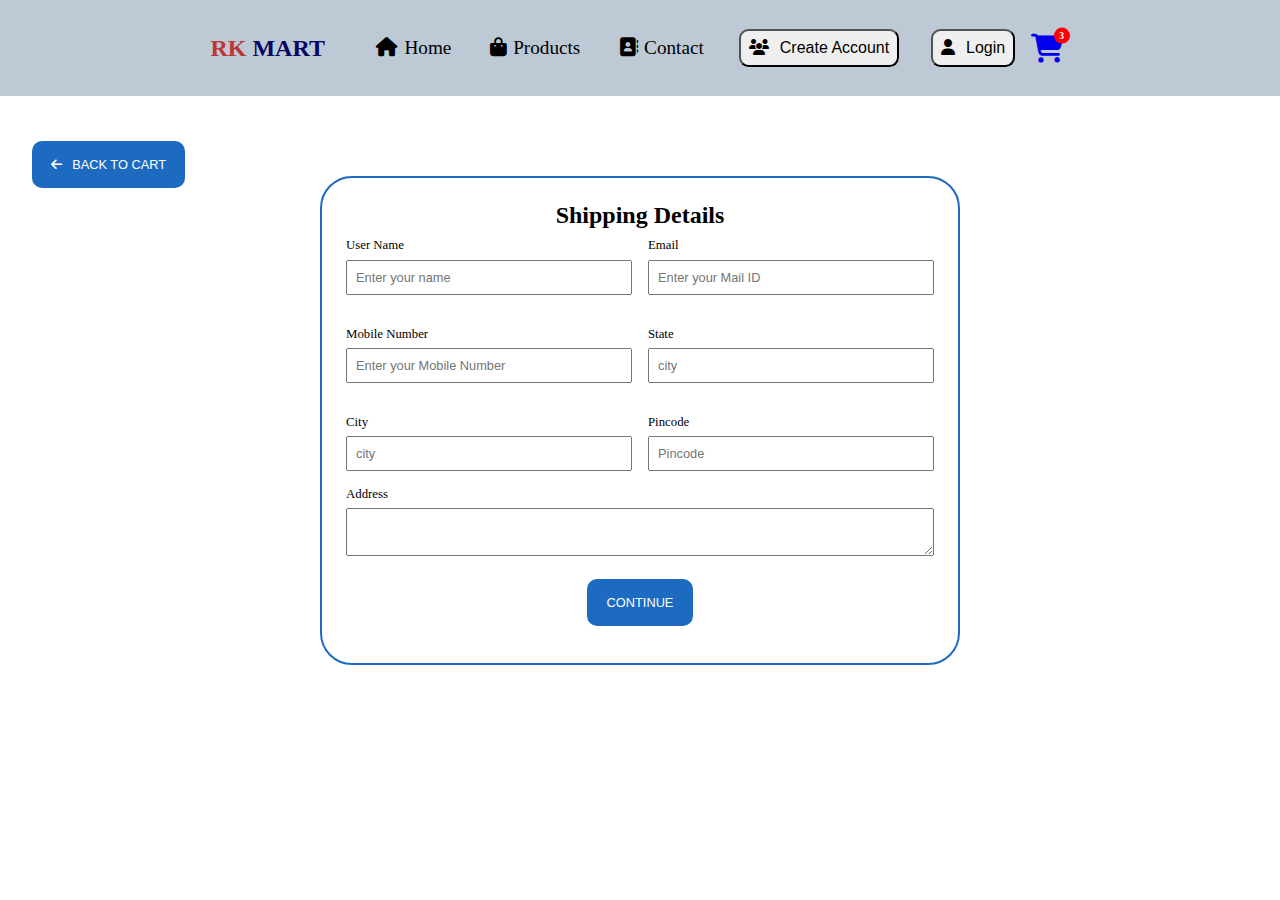
<file: shipping.html>
<!DOCTYPE html>
<html lang="en">

<head>
    <meta charset="UTF-8">
    <meta http-equiv="X-UA-Compatible" content="IE=edge">
    <meta name="viewport" content="width=device-width, initial-scale=1.0">
    <title>RK MART | Shipment</title>

    <link rel="stylesheet" href="style.css">
    <script src="index.js" defer></script>

    <link rel="shortcut icon" href="images/favicon.ico" type="image/x-icon">
    <link rel="stylesheet" href="https://cdnjs.cloudflare.com/ajax/libs/font-awesome/6.2.0/css/all.min.css" />


</head>

<body>


    <!-- ----------------------------------NAVIGATION MENU BAR----------------------------------- -->

    <nav class="menu">

        <h2>RK <span> MART </span></h2>

        <ul>
            <li> <a href="index.html"> <i class="fa-solid fa-house"></i>Home </a></li>

            <li> <a href="product.html"> <i class="fa-solid fa-bag-shopping"></i>Products </a>

                <div class="submenu">
                    <ul>
                        <a href="Grocery.html">
                            <li> <i class="fa-solid fa-basket-shopping"></i>Grocery
                                <i class="fas fa-caret-right"></i>

                                <div class="submenu2">
                                    <ul>
                                        <li> <i class="fa-solid fa-pepper-hot"></i>Fresh Vegetables</li>
                                        <li> <i class="fa-solid fa-apple-whole"></i>Fresh Fruits</li>
                                    </ul>
                                </div>

                            </li>
                        </a>
                        <a href="Beverges.html">
                            <li><i class="fa-solid fa-bottle-water"></i>Beverges <i class="fas fa-caret-right"></i>

                                <div class="submenu2">
                                    <ul>
                                        <li><i class="fa-solid fa-bottle-droplet"></i>Soft Drinks</li>
                                        <li><i class="fa-solid fa-wine-bottle"></i>Soft Drinks Can</li>
                                        <li><i class="fa-solid fa-martini-glass-citrus"></i>Energy Drinks</li>
                                    </ul>
                                </div>

                            </li>
                        </a>
                        <a href="householdProducts.html">
                            <li><i class="fa-solid fa-door-open"></i>Household<i class="fas fa-caret-right"></i>

                                <div class="submenu2">
                                    <ul>
                                        <li><i class="fa-solid fa-couch"></i>Home Utensils</li>
                                        <li><i class="fa-solid fa-utensils"></i>Kitchen Utensils</li>
                                    </ul>
                                </div>
                            </li>
                        </a>
                    </ul>
                </div>
            </li>
            <li> <a href="contact.html"> <i class="fa-solid fa-address-book"></i>Contact </a> </li>
            <button id="btn" class="register"> <i class="fa-solid fa-users"></i> Create Account </button>
            <button id="btn" class="login"> <i class="fa-solid fa-user"></i> Login </button>

            <div class="cart" current-count="3">
                <a href="cart.html"> <i class="fa-sharp fa-solid fa-cart-shopping"></i> </a>
            </div>
        </ul>
    </nav>

        <!-- ---------------------------------------LOGIN---------------------------------------- -->
        <div class="modelCenter">
            <dialog class="Loginmodal">
                <div class="loginMain">
                    <div class="loginDiv">
                        <div class="close"><i class="fa-solid fa-xmark"></i></div>
                        <div class="grid grid-two-columns">
                            <div class="login_Image">
                                <div class="loginMoto">
                                    <h2>Login</h2>
                                    <p>Get access to your Orders, Wishlist and Wide Range of Products.</p>
                                </div>
                                <div class="LoginImage">
                                    <img src="images/SaleImages/SocialMedia.png" alt="">
                                </div>
                            </div>
    
                            <div class="login_Data">
                                <form action="" onsubmit="return login()" method="dialog">
                                    <div class="login-fields">
                                        <label for="userloginmail">Email</label>
                                        <input type="email" placeholder="Enter your Mail-Id" name="usernamillogin"
                                            id="usermaillogin" onkeyup="userMailValidate()"> <span>
                                            <p id="error1"></p>
                                        </span>
                                    </div>
                                    <div class="login-fields">
                                        <label for="userloginpass">Password</label>
                                        <div class="showpass">
                                            <input type="password" placeholder="Enter your password" name="userloginpass"
                                                id="userloginpass" onkeyup="userPasswordValidate()">
                                            <span onclick="showpass()">
                                                <i class="fa-solid fa-eye" id="eye"></i>
                                                <i class="fa-solid fa-eye-slash" id="eyehide"></i>
                                            </span>
    
                                        </div> <span>
                                            <p id="error2"></p>
                                        </span>
                                        <p><small> <a href="contact.html"> Forgot Password?</a></small></p>
                                    </div>
    
                                    <div class="login-fields loginBtn">
                                        <button id="loginbutton" type="" name="submit">Login</button>
                                    </div>
                                    <p id="succefulLogin"></p>
                                    <p id="succefulLogin2"></p>
                                </form>
    
                                <div class="newuser">
                                    <p id="toggleRegister"> New to RK MART? <span> Create Account </span></p>
                                </div>
                            </div>
                        </div>
                    </div>
                </div>
            </dialog>
        </div>
    
    
        <!-- ----------------------------------------REGISTRATION SECTION ----------------------------------------------------->
        <div class="modelCenter">
            <dialog class="Registermodal">
                <div class="RegistrationDiv">
                    <div class="RegisterBox">
                        <div class="header">
                            <h2>Create Account</h2>
                            <div class="RegisterClose"><i class="fa-solid fa-xmark fa-2x"></i></div>
                        </div>
    
                        <form action="" class="form" id="form" onsubmit="return validated()">
                            <div class="grid grid-two-columns">
                                <div class="form_fields">
                                    <label>User Name</label>
                                    <input type="text" id="usernames" onkeyup="userNameValidate()"
                                        placeholder="Enter your name" required>
                                    <p id="nameError"></p>
                                </div>
                                <div class="form_fields">
                                    <label>Email</label>
                                    <input type="email" id="mailid" onkeyup="mailValidate()"
                                        placeholder="Enter your Mail ID" required>
                                    <p id="mailError"></p>
                                </div>
    
                                <div class="form_fields">
                                    <label>Mobile Number</label>
                                    <input type="tel" maxlength="10" id="mobilenumber" onkeyup="phoneValidate()"
                                        placeholder="Enter your Mobile Number" required>
                                    <p id="phoneError"></p>
                                </div>
                                <div class="form_fields">
                                    <label>Date Of Birth</label>
                                    <input title="Enter your Date of Birth" type="date" name="DOB" id="DOB" required>
                                </div>
    
                                <div class="form_fields">
                                    <label>City</label>
                                    <input title="Enter your City" type="text" placeholder="city" id="city" required>
                                </div>
    
                                <div class="form_fields">
                                    <label>Pincode</label>
                                    <input title="Enter your Pincode" type="tel" maxlength="6" placeholder="Pincode"
                                        id="pincode" required>
                                </div>
    
                            </div>
                            <div class="">
                                <div class="form_fields">
                                    <label>Address</label>
                                    <textarea title="Enter your Address" name="Address" id="address" cols="10" rows="2"
                                        required></textarea>
                                </div>
                                <div class="grid grid-two-columns">
                                    <div class="form_fields">
                                        <label>Password</label>
                                        <input title="Enter your Password" type="password" id="password" class="passshow"
                                            placeholder="Enter Password" required>
                                    </div>
                                    <div class="form_fields">
                                        <label>Confirm Password</label>
                                        <input title="Enter your confirm Password" onkeyup="passwordValidate()"
                                            type="password" id="confirmpassword" class="passshow"
                                            placeholder="Enter Confirm Password" required>
                                        <p id="passwordError"></p>
                                    </div>
                                </div>
                                <div class="btnD">
                                    <div class="grid grid-two-columns">
                                        <button type="submit" id="Registered" class="btn"> Register </button>
                                        <input type="reset" value="reset" class="btn">
                                        <p class="successfulMessage"></p>
                                    </div>
    
                                    <h4 style="text-align: center;">Already a user?</h4> <span>
                                        <input type="button" value="Login" class="btn" id="loginToggle"></span>
                                </div>
                            </div>
                        </form>
    
                    </div>
                </div>
            </dialog>
    
            <dialog class="paymentModal" id="registeredSuccessfulModal">
                <div class="successMessage">
                    <div class="modalBox">
                        <i class="fa-solid fa-circle-check fa-4x" style="color: green;"></i>
                        <h2>Registration Successful</h2>
                        <div class="button">
                            <button id="registeredButton" class="btn" onclick="succefulRegister()"> Okay </button>
                        </div>
                    </div>
                </div>
            </dialog>
        </div>

    <!-- SHIPPING DETAILS -->
    <div class="button" id="cartBtn">
        <a href="cart.html" id="cartButton"> <button id="proceedPayment" class="btn"><i
                    class="fa-solid fa-arrow-left"></i>
                Back to Cart</button></a>
    </div>
    <div class="shippingBox" id="ship">
        <div class="container">
            <div class="shippingData">
                <div class="header">
                    <h2>Shipping Details</h2>
                </div>
                <form method="post">
                    <div class="grid grid-two-columns">
                        <div class="form_fields">
                            <label>User Name</label>
                            <input type="text" id="customerName" placeholder="Enter your name" required>
                        </div>
                        <div class="form_fields">
                            <label>Email</label>
                            <input type="email" id="customerMail" placeholder="Enter your Mail ID" required>
                        </div>

                        <div class="form_fields">
                            <label>Mobile Number</label>
                            <input type="tel" maxlength="10" id="customerNumber" placeholder="Enter your Mobile Number"
                                required>
                        </div>

                        <div class="form_fields">
                            <label>State</label>
                            <input type="text" placeholder="city" id="state" required>
                        </div>

                        <div class="form_fields">
                            <label>City</label>
                            <input type="text" placeholder="city" id="city" required>
                        </div>

                        <div class="form_fields">
                            <label>Pincode</label>
                            <input type="tel" maxlength="6" placeholder="Pincode" id="pincode" required>
                        </div>

                    </div>

                    <div class="form_fields">
                        <label>Address</label>
                        <textarea name="Address" id="customerAddress" cols="10" rows="2" required></textarea>
                    </div>

                    <div class="btnD">
                        <button type="button" class="btn" onclick="toggleShipmentPage()"> Continue </button>
                    </div>

                </form>
            </div>
        </div>
    </div>

    <div class="shipmentSection" id="shipment">
        <div class="container">
            <div class="ShipInfoGrid Shippinggrid-two-columns">

                <div class="shippingDatas">
                    <div class="shippingInfo">
                        <h2>Shipping Info</h2>
                        <div class="ShipInfoGrid shippingInfo-two-columns">
                            <div class="defaultData">
                                <p> <b> Name </b></p>
                                <p> <b> Mobile </b></p>
                                <p> <b> Address </b></p>
                            </div>
                            <div class="fetchedData">
                                <p id="customer"></p>
                                <p id="customerMobile"></p>
                                <p id="customerShippingAddress"></p>
                            </div>

                        </div>
                    </div>
                    <div class="cartItems">
                        <h2>Your Cart Items</h2>
                        <div class="ShipInfoGrid shipping-three-columns">
                            <p> <b> Product </b> </p>

                            <p> <b> Product Description </b> </p>

                            <p> <b> Amount </b> </p>
                        </div>

                        <div class="ShipInfoGrid shipping-three-columns">
                            <div class="productCheckOutImage">
                                <figure><img src="images/HouseHoldProducts/AquagaurdFilter.png" alt=""></figure>
                                <figure><img src="images/HouseHoldProducts/bajajFan.png" alt=""></figure>
                                <figure><img src="images/HouseHoldProducts/electricInduction.png" alt=""> </figure>
                            </div>
                            <div class="productDesc">
                                <p>Aquagaurd Purifier</p>

                                <p>BAJAJ Crest Neo</p>

                                <p>Prestige Atlas Induction Cooktop</p>
                            </div>
                            <div class="productTotal">
                                <p> <span> 1 x 29,999 </span> ₹29,999</p>

                                <p> <span> 2 x 14,999 </span> ₹29,998</p>

                                <p> <span> 1 x 11,999 </span> ₹11,999</p>
                            </div>

                            <div class="button">
                                <button id="proceedPayment" class="btn" onclick="backToCart()"><i
                                        class="fa-solid fa-arrow-left"></i> Back To Cart </button>
                            </div>

                        </div>

                    </div>
                </div>

                <div class="orderSummary">
                    <h2>Order Summary</h2>
                    <hr>
                    <div class="orderSummaryData ShipInfoGrid summaryData-two-columns">
                        <div class="summaryData">
                            <p>Sub Total</p>
                            <p>Shipping Charges</p>
                            <p>GST</p>
                            <p>Total</p>
                        </div>

                        <div class="totalAmount">
                            <p>₹71,996</p>
                            <p>₹0</p>
                            <p>₹459</p>
                            <p>₹72,455</p>
                        </div>
                    </div>
                    <div class="button">
                        <button id="proceedPayment" class="btn" onclick="payment()"> Proceed To Payment </button>
                    </div>

                </div>
            </div>
        </div>
    </div>

    <div class="paymentSection" id="paymentSection">
        <div class="payments">
            <div class="paymentBox">
                <h2> Card Info </h2>

                <div class="cardInfo">
                    <input type="tel" maxlength="16" placeholder="1234 5678 9012 3456" required>
                    <input type="month" placeholder="MM/YYYY" required>
                    <input type="tel" placeholder="CVV" maxlength="3" required>
                </div>
                <div class="ShipInfoGrid paymentButton-two-columns">
                    <div class="button">
                        <button id="proceedPayment" class="btn" onclick="backToShippingPage()"><i
                                class="fa-solid fa-arrow-left"></i>
                            Back</button>
                    </div>

                    <div class="button">
                        <button type="submit" id="payNowBtn" class="btn"> Pay ₹72,455 </button>
                    </div>
                </div>
            </div>
        </div>
    </div>

    <dialog class="paymentModal">
        <div class="successMessage">
            <div class="modalBox">
                <i class="fa-solid fa-circle-check fa-4x" style="color: green;"></i>
                <h2>Payment Successful</h2>
                <div class="button">
                    <button id="donePayment" class="btn" onclick="redirect()"> Okay </button>
                </div>
            </div>
        </div>
    </dialog>


    <script src="index.js"></script>

</body>

</html>
</file>
<file: style.css>
* {
    margin: 0;
    padding: 0;
    box-sizing: border-box;
}


/* -----------------------REUSABLE CODE----------------------- */

:root {
    --box-shadow: -1px 6px 16px -1px rgba(8, 8, 8, 1);
    --btns-background: rgb(29, 106, 193);
    --white: #fff;
    --black: #00000000;
    --font-hover: rgb(244, 240, 240);
    --background-hover: rgba(19, 110, 29, 0.697);
}

a {
    cursor: pointer;
    text-decoration: none;
}

.menu ul .active {
    background: var(--btns-background);
    color: var(--white);
    border-radius: 1rem;
}

.menu ul .active a {
    color: var(--white);
}

.menu ul .active:hover {
    background: var(--btns-background);
}

.menu ul .active .submenu li a {
    color: black;
}

.menu ul .active .submenu li:hover a {
    color: var(--white);
}

.grid {
    display: grid;
    gap: 3rem;
}

section {
    padding: 2rem 0;
}

.productSection {
    margin-left: 20rem;
}

.searchBox input {
    float: right;
    border: 1px solid var(--btns-background);
    padding: 0.6rem;
    margin: 1rem 2rem 0 0;
    border-radius: 1rem;
}

.container {
    max-width: 140rem;
    padding: 0 4rem;
}

.grid-two-columns {
    grid-template-columns: repeat(2, 1fr);
}

.grid-three-columns {
    grid-template-columns: repeat(3, 1fr);
}

.grid-four-columns {
    grid-template-columns: repeat(4, 1fr);
}

.grid-five-columns {
    grid-template-columns: repeat(5, 1fr);
}

.cart {
    margin: auto 0;
    font-weight: 900;
    position: relative;
}

.cart .fa-cart-shopping {
    font-size: 1.8rem;
}

.cart::after {
    content: attr(current-count);
    position: absolute;
    top: 0;
    transform: translateY(-0.4rem);
    right: 0;
    width: 1rem;
    height: 1rem;
    border-radius: 50%;
    background-color: red;
    display: flex;
    justify-content: center;
    align-items: center;
    font-size: 0.6rem;
    color: var(--white);
}

.button {
    margin: 2rem 0;
}

.btns {
    width: 10rem;
    padding: 1rem;
    background-color: rgb(83, 101, 161);
    border-radius: 1rem;
    transition: all 0.4s ease-in-out;
}

.btns>a {
    color: var(--white);
}

.btns:hover {
    background-color: var(--btns-background);
}

.fproduct a {
    text-decoration: none;
}

input::-webkit-outer-spin-button,
input::-webkit-inner-spin-button {
    appearance: none;
    margin: 0;
}

input[type=number] {
    appearance: textfield;
}


/* NUMBER OF PRODUCTS DISPALYING */

.productsCount {
    display: flex;
    justify-content: center;
    align-items: center;
    margin-bottom: 1rem;
}

.productsCount p {
    color: rgb(31, 79, 142);
    font-weight: 600;
    font-size: 1.4rem;
    position: relative;
    padding-right: 2rem;
}

.valid{
    border: 1px solid green;
}
.invalid{
    border: 1px solid red;
}

/* ------------------------MAIN DATA--------------------- */

h1 {
    font-size: 3rem;
    color: rgb(191, 53, 53);
    margin-bottom: 1rem;
}

.main {
    margin: 2rem;
}

.main-data {
    margin: auto;
}

#main-heading,
.featured-products h2 {
    font-size: 1.4rem;
    margin-bottom: 1rem;
    color: rgb(164, 41, 41);
    font-weight: 900;
}

#main-para {
    font-size: 1.2rem;
    line-height: 1.5rem;
    text-align: justify;
    font-weight: 500;
}

main {
    margin: 0 10rem;
    padding-top: 8rem;
    margin-bottom: 8rem;
    height: 30rem;
}

.main-image img {
    width: 100%;
    height: 100%;
    box-shadow: 2px 3px 18px -4px rgb(28, 21, 166);
    border-radius: 3rem;
}

/* -------------------MENU BAR------------------------ */

span {
    color: rgb(8, 5, 97);
}

.menu h2 {
    margin-right: 2rem;
    color: rgb(191, 53, 53);
}

.menu {
    display: flex;
    justify-content: center;
    align-items: center;
    height: 6rem;
    background-color: rgb(189, 201, 213);
    position: fixed;
    width: 100%;
    z-index: 999;
}

.menu ul {
    list-style: none;
    display: flex;
}

button a {
    text-decoration: none;
}

.menu ul li,
button {
    padding: 1.2rem;
    font-size: 1.2rem;
    position: relative;
}

.menu ul li a {
    text-decoration: none;
    color: #000000;
}

.menu ul button {
    font-size: 1rem;
    padding: 0.5rem;
    border-radius: 0.6rem;
    margin: auto 1rem;
}

.menu ul button a {
    color: #000000;
}

.menu ul button:hover {
    color: var(--font-hover);
    background-color: var(--btns-background);
    transition: all 0.5s linear;
}

.menu ul button:hover>a {
    color: var(--font-hover);
}

.menu ul li:hover {
    background-color: var(--btns-background);
    color: var(--white);
    border-radius: 10%;
    transition: all 0.5s linear;
    font-weight: 400;
}

.menu ul li:hover a {
    color: var(--font-hover);
}

.submenu {
    display: none;
    transition: all 0.2s linear;
    z-index: 1;
    cursor: pointer;
}


.menu ul li:hover .submenu {
    display: block;
    position: absolute;
    left: 0;
    top: 100%;
}

.submenu ul {
    display: block;
    margin: 1rem;
    color: black;
    background-color: rgb(162, 172, 184);
    border-radius: 5%;
}

.submenu ul li {
    width: 14rem;
    padding: 1rem;
    margin: 0.4rem;
    color: black;
}

.submenu2 {
    display: none;
    z-index: 1;
    cursor: pointer;
}

.submenu2 ul li {
    width: 12rem;
}

.submenu ul li:hover .submenu2 {
    display: block;
    position: absolute;
    top: 1rem;
    left: 14rem;
    color: black;
    background-color: rgb(162, 172, 184);
    border-radius: 5%;
}

.fas {
    float: right;
}

.menu input {
    text-align: center;
    border-radius: 1.8rem;
    font-size: 1rem;
}

i {
    padding-right: 0.4rem;
}

#searchicon {
    position: absolute;
    top: 2.5rem;
    padding-left: 31rem;

}

/* ----------------------------------CONTACT US----------------------------- */
.contact-section {
    width: 100%;
    padding-top: 8rem
}

.contact-section h3 {
    font-size: 2rem;
    margin-bottom: 1.5rem;
}

.contact-section .map {
    margin-bottom: 4rem;
}

.contact-section form {
    display: flex;
    justify-content: center;
    align-items: center;
}

.contact-section form input,
.contact-section form textarea {
    padding: 1rem 3rem;
    border-radius: 1rem;
    border: 2px solid rgb(47, 81, 203);
    margin: 1rem;
    width: 100%;
}

.contact-section .submitbtn {
    display: flex;
    justify-content: center;
    align-content: center;
}

.contact-section button {
    padding: 1rem 2rem;
    border-radius: 0.8rem;
}

.contact-section button:hover {
    color: rgb(244, 240, 240);
    background-color: rgba(19, 110, 29, 0.697);
    transition: all 0.5s linear;
}


/* ------------------------------------------MAIN PAGE--------------------------------- */

.featured-products h2 {
    text-align: center;
    font-size: 1.8rem;
    margin-bottom: 2rem;
}

.fproduct {
    display: flex;
    justify-content: center;
    place-content: center;
    margin: 0 10rem;
}


/* --------------------------------- PRODUCT PAGE LEFT SIDE DATA------------------------------- */

aside {
    display: flex;
    flex-direction: column;
    width: 20%;
    max-height: 35rem;
    overflow: scroll;
    padding: 1.5rem;
    line-height: 1.8rem;
    margin-bottom: 1rem;
}

aside li {
    list-style: none;
    cursor: pointer;
}

aside .category ul li:hover {
    color: rgb(244, 240, 240);
    background-color: rgba(19, 110, 29, 0.697);
    border-radius: 10%;
    transition: all 0.5s linear;
    font-weight: 400;
    text-align: center;
}


aside div {
    margin-bottom: 1rem;
}

.price #value {
    color: rgb(230, 15, 15);
}

/* CATEGORY FILTRATION */

.category-not-matched {
    display: none;
}

/* ------------------------------ PRODUCTS FILTRATION -------------------------------- */

.product-not-active {
    display: none;
}

/* ------------------------------DISPLAYING PRODUCTS-------------------------------- */

.video {
    margin: 4rem;
}


/* ----------------------------footer----------------------------- */
footer {
    width: 100%;
    height: 20rem;
    background-color: #000000;
    color: #fff;
    padding: 6rem;
    position: absolute;
}

.footer h3 {
    font-size: 1.2rem;
    margin-bottom: 1rem;
}

.about p {
    line-height: 1.2rem;
    text-align: justify;
}

.about span {
    color: rgb(215, 148, 215);
}

footer hr {
    margin: 1rem 0;
}

:is(.categories, .quick-links, .contact, .Address) li {
    list-style: none;
}

:is(.categories, .quick-links, .contact, .Address) li a {
    line-height: 1.5rem;
    text-decoration: none;
    color: #fff;
    transition: all 0.4s ease-in-out;
}

:is(.categories, .quick-links, .contact, .Address) li a:hover {
    color: rgba(146, 199, 227, 0.96);
}


/* -----------------------------------------BEVERGES PAGE-------------------------------- */

/* Beverges Page Reusable code */

:root {
    --productbuy: rgb(24, 154, 63);
    --rating: rgb(24, 154, 63);
    --grey: #878787;
}

.mainData {
    position: relative;
}

/* ASIDE BEVERGES */

.bevergeSection aside,
.householdProducts aside {
    display: flex;
    flex-direction: column;
    width: 18rem;
    padding: 1.5rem;
    line-height: 1.8rem;
    margin-bottom: 1rem;
}

/* Category Section */

.categoryData h2 {
    padding: 0.5rem 0;
}

.categoryData h5,
.price {
    padding: 0.5rem 0;
    text-transform: uppercase;
}

.categoryDetails a {
    color: var(--grey);
    text-decoration: none;
}

.categoryAvailable ul li {
    margin-left: 1.2rem;
}

.mainDivison .categoryData .brands i {
    position: absolute;
}

.mainDivison .categoryData .brands input {
    outline: 0;
    border-width: 0 0 0.1rem;
    border-color: var(--grey);
}


/* ACCORDIN SECTION */

.accordinInput {
    display: none;
}

.discountData {
    display: none;
    transition: all 0.4s ease-in-out;
}

.accordinLabel {
    display: flex;
    justify-content: space-between;
}

.accordinLabel i {
    margin: auto 0;
}

.accordinInput:checked~.discountData {
    display: block;
}

.reviewStar {
    color: var(--btns-background);
}


/* ------------------------------------Beverges Page Starts---------------------------- */

.mainDivison {
    width: 100%;
    background-color: rgb(248, 246, 246);
    padding: 1rem;
    padding-top: 3rem;
}

.searchBox {
    padding-top: 6rem;
}

.categoryData {
    max-width: 15%;
    position: absolute;
    cursor: pointer;
    position: fixed;
}

.categoryData aside {
    background-color: var(--white);
}

.clearSection {
    display: flex;
    justify-content: space-between;
}

/* PRODUCT SECTION */

.productsDiv {
    background-color: var(--white);
    cursor: pointer;
}

.productGrid {
    display: grid;
}

.productBox {
    width: 100%;
    height: 22rem;
    padding: 1.2rem;
    transition: all 0.4s ease-in-out;
}

.productImage {
    width: 100%;
    display: flex;
    justify-content: center;
    align-items: center;
}

.productImage img {
    height: 12rem;
    width: 100%;
}

.productDec{
    width: 100%;
    height: 30rem;
    display: flex;
    justify-content: center;
    align-items: center;
}

.productDetails {
    margin-bottom: 0.5rem;
}

.productPrice .rating {
    background-color: var(--rating);
    color: var(--white);
    font-weight: 400;
    font-size: 1rem;
    padding: 2px 4px 2px 6px;
    margin-right: 0.5rem;
    border-radius: 0.4rem;
}

.productPrice .ratings {
    margin-bottom: 0.5rem;
}

.productPrice s {
    color: var(--grey);
}

.productBox:hover {
    box-shadow: 0px 0px 18px -5px rgba(0, 0, 0, 0.75);
}


/* LOGIN FORM */


/* --------------------------LOGIN DIV------------------- */

.loginMain .grid {
    display: grid;
    gap: 2.5rem;
}

.loginMain {
    display: flex;
    justify-content: center;
    align-content: center;
}

.loginMain label{
    margin-bottom: 0.4rem;
    font-size: 1.2rem;
}

.loginMain .login_Data input{
    padding: 0.8rem;
    font-size: 1rem;
    border-radius: 1rem;
}

.loginDiv {
    width: 50%;
    height: 30rem;
    background-color: lightblue;
    margin-top: 3rem;
    margin-bottom: 3rem;
    border-radius: 2rem;
}

.LoginImage {
    position: absolute;
}

.LoginImage img {
    width: 250px;
    height: 250px;
}

.showpass {
    display: flex;
    position: relative;
}

.showpass i {
    position: absolute;
    top: 15px;
    right: 0;
    padding: 0 0.5rem;
    cursor: pointer;
}

#eye {
    display: none;
}

:is(.login_Data .login-fields) #error1,
#error2 {
    color: rgb(167, 9, 9);
    padding: 0.2rem;
    font-size: 0.8rem;
    position: absolute;
    font-weight: 600;
}

.login_Data #succefulLogin,
.login_Data #successfulLogin2 {
    color: rgb(17, 92, 17);
    font-family: 600;
    text-align: center;
}

.login_Data .login-fields p small a {
    display: flex;
    justify-content: flex-end;
    padding: 1.2rem 0 0 0;
    text-decoration: none;
}

/* ---------------------LEFT SIDE------------------ */

.login_Image {
    background-color: rgb(104, 166, 166);
    top: 0;
    bottom: 0;
    width: 100%;
    height: 30rem;
}

.loginMoto {
    padding: 2rem 2rem 1rem 2rem;
}

.loginMoto h2 {
    font-size: 2rem;
    font-weight: 700;
    color: var(--white);
    margin-bottom: 1rem
}

.loginMoto p {
    font-size: 1.2rem;
    margin-bottom: 2rem;
    line-height: 1.8rem;
    color: var(--white);
}

/* ----------------RIGHT SIDE------------- */

.login_Data {
    display: grid;
    place-items: center;
    margin-top: 5rem;
}

.login-fields {
    padding: 0.8rem;
}

.login-fields label {
    display: inline-block;
    font-weight: 900;
}

.login_Data form input {
    width: 100%;
    font-size: 0.8rem;
    padding: 0.5rem;
}

.login_Data .loginBtn {
    display: flex;
    justify-content: center;
    align-items: center;
}

.login_Data form button {
    width: 50%;
    height: 1.2rem;
    display: flex;
    justify-content: center;
    align-items: center;
    border-radius: 1rem;
    transition: all 0.4s ease-in-out;
}

.login_Data button:hover {
    background-color: rgb(45, 145, 227);
    color: var(--white);
    font-weight: 400;
}

.menu ul button:hover>a {
    color: rgb(244, 240, 240);
}

.newuser {
    margin: 3rem;
    color: rgb(30, 30, 222);
    cursor: pointer;
}

.newuser p a {
    text-decoration: none;
}

.close {
    position: relative;
    float: right;
    margin: 2rem 1rem 0 0;
}

.Loginmodal::backdrop,
.Registermodal::backdrop {
    background: #111111;
    opacity: 0.6;
}

.Loginmodal,
.Registermodal,
.paymentModal {
    width: 100%;
    margin: auto;
    background: none;
    border: none;
}

#registered{
    display: none;
}


/*-- ----------------------------------------Registration Section REUSABLE CODE SECTION -----------------------------------------------------*/

:root {
    --heading: rgb(0 10 45);
    --para: #777;
    --para-tint: #e4e4e4;
    --gradient: linear-gradient(0deg, rgb(132 144 255) 0%, rgb(98 189 252) 100%);
    --gradientSupport: -webkit-linear-gradient(0deg,
            rgb(132 144 255) 0%,
            rgb(98 189 252) 100%);

    --shadowSupport: 0px 20px 20px 0px rgb(132 144 255 / 30%);
}

.RegistrationDiv .grid {
    display: grid;
    gap: 1rem;
}

.active {
    color: var(--gradient);
}


/*-- ----------------------------------------REGISTRATION SECTION -----------------------------------------------------*/

.RegistrationDiv {
    display: flex;
    justify-content: center;
    align-items: center;
    height: max-content;
    width: 100%;
    height: 100%;
    font-size: 10px;
}

.RegisterBox {
    background-color: var(--white);
    width: 40%;
    height: 100%;
    border-radius: 1rem;
    box-shadow: var(--shadowSupport);
    overflow: hidden;
    border: 1px solid var(--heading);
    position: relative;
}

.RegistrationDiv .RegisterBox p {
    color: rgb(167, 9, 9);
    padding: 0.2rem;
    font-size: 0.8rem;
    position: absolute;
    font-weight: 600;
}

.RegisterBox .header {
    background: var(--btns-background);
    color: var(--white);
    font-weight: 900;
    padding: 1rem 0;
}

.RegisterBox .header h2 {
    text-align: center;
    font-size: 1.5rem;
    text-transform: uppercase;
}

.RegistrationDiv form {
    padding: 1.2rem;
    position: relative;
}

form .form_fields {
    margin: 0.4rem 0;
}

form label {
    display: inline-block;
    font-size: 0.8rem;

}

form input,
textarea {
    width: 100%;
    font-size: 0.8rem;
    padding: 0.5rem;
}

select {
    padding: 0.2rem;
    margin: 0.5rem 0;
}

.btn {
    background: var(--btns-background);
    color: var(--white);
    font-weight: 500;
    border: none;
    padding: 1rem 1.2rem;
    border-radius: 10px;
    font-size: 0.8rem;
    font-weight: 500;
    text-transform: uppercase;
    cursor: pointer;
    text-align: center;
    width: max-content;
    margin: 0.8rem 0;
}

.btnD {
    display: flex;
    justify-content: center;
    place-items: center;
    flex-direction: column;

}

.menu ul button:hover {
    background: var(--btns-background);
    transition: all 0.5s linear;
}

.menu ul button:hover>a {
    color: rgb(244, 240, 240);
}

.registerMain ul li i,
.footerData i {
    padding-right: 0.3rem;
}

.RegisterClose {
    position: absolute;
    top: 15px;
    right: 15px;
}

.Registermodal {
    background: none;
    border: none;
    margin: auto;
}




/* ------------------------------PRODUCT DESCRIPTION PAGE------------------------- */

/* LEFT SIDE DATA */

:root {
    --offer-head: rgb(26, 170, 26);
}

.productsDescriptionBox {
    margin: 0 5rem;
    height: 100%;
    padding-top: 8rem;
}

.productGrid {
    display: grid;
}

.productgrid-two-columns {
    grid-template-columns: 1fr 1fr;
}

.ProductDescriptionSection {
    float: right;
}

.ProductDescriptionSection a {
    text-decoration: none;
    cursor: pointer;
}

.ProductDescriptionSection ul li {
    list-style: none;
    padding-left: 1rem
}

.mainImageDiv {
    margin-bottom: 3rem;
}

.mainImageDiv img {
    box-shadow: var(--background-hover);
}

.mainImageDiv img {
    width: 100%;
    height: 15rem;
    cursor: zoom-in;

}

.productImageGrid {
    display: grid;
}

.productImage {
    flex-direction: column;
}

.image1 img {
    width: 120px;
    height: 120px;
    margin: 0.5rem;
    transition: all 0.6s ease-in-out;
}

.activeImageHighlight {
    transform: translateY(-10px);
}

.imageactive {
    border: 4px solid var(--btns-background);
}

.addToCart {
    width: 10rem;
    height: 4rem;
    display: flex;
    justify-content: center;
    align-items: center;
    background-color: var(--btns-background);
    color: var(--white);
    border-radius: 1.5rem;
    margin: 1rem;
    cursor: grab;
}


/* RIGHT SIDE DATA */

.productRatings {
    margin-top: 1rem;
}

.productRatings .ratings .rating {
    background-color: var(--rating);
    color: var(--white);
    font-weight: 400;
    font-size: 1rem;
    padding: 2px 4px 2px 6px;
    margin-right: 1rem;
    border-radius: 0.4rem;
}

.productCostData {
    margin-top: 1rem;
    margin-bottom: 1rem;
}

.productGrid h4 {
    color: var(--offer-head);
}

.productDiscounts {
    display: flex;
    align-items: center;
}

.productDiscounts .productRate {
    font-size: 1.5rem;
    padding: 1rem 1rem 1rem 0;
    font-weight: 900;
}

.productDiscounts s {
    padding: 1rem 1rem 1rem 0;
    color: var(--grey);
}

.productDiscounts small {
    font-size: 1rem;
    color: var(--offer-head);
    font-weight: 600;
}

.discounts {
    display: flex;
}

.discounts ul li {
    list-style: none;
    padding-left: 0.8rem;
}

.delivery {
    display: flex;
    margin: 2rem 1rem 1rem 0;
}

.delivery h4 {
    margin-right: 1.5rem;
    color: var(--grey);
}

.delivery input {
    border: none;
    border-bottom: 2px solid var(--btns-background);
    margin-right: 1rem;
}

.delivery input:focus {
    outline: none;
}

.delivery .check {
    color: var(--btns-background);
    font-weight: 600;
    cursor: pointer;
}

.quantityData {
    border: 1px solid rgb(62, 62, 233);
    padding: 5px 20px;
    margin: 0 0.4rem;
}

.quantityData .quantity {
    text-align: center;
    margin-top: 0.2rem;
}

.quantityActive {
    background-color: var(--btns-background);
    color: var(--white);
    font-weight: 600;
}

.aboutProducts,
#ratingSection {
    border: 2px solid var(--grey);
    width: 20rem;
    padding: 1rem 1rem;
}

#ratingSection {
    margin-top: 2rem;
}

.aboutProductsgrid {
    display: grid;
    gap: 1rem;
}

.aboutProducts-two-columns {
    grid-template-columns: 20% 80%;
}

.Products-two-columns {
    margin-top: 1.5rem;
    grid-template-columns: 1fr 1fr;
}

.aboutProducts p {
    text-align: left;
}

.aboutProducts p {
    margin: 1rem 1rem 0 0;
}

.aboutProducts p b {
    margin-right: 1rem;
}

.aboutProducts p span {
    text-align: right;
    align-items: center;
}



/* ------------------------------------------ABOUT SECTION--------------------------------------- */

/* ---------------------SWIPER SECTION------------------ */

.swiper {
    width: 100%;
    height: 100%;
}

.swiper-slide {
    text-align: center;
    font-size: 18px;
    background: #fff;
    display: flex;
    flex-direction: column;
    justify-content: center;
    align-items: center;
}

.swiper-slide img {
    display: block;
    width: 100%;
    height: 100%;
    object-fit: cover;
}


/* USER DATA SECTION */

.aboutGrid {
    display: grid;
    gap: 0.5rem;
    flex-direction: row;

}

.aboutGrid-two-columns {
    grid-template-columns: repeat(2, 1fr);
}

.Swipercontainer {
    padding-top: 10rem;
}

.swiper h2 {
    margin: 1.5rem 3rem 2rem 3rem;
}

.userReview {
    padding: 1.2rem;
    background: var(--white);
    box-shadow: var(--box-shadow);
    border: 2px solid var(--grey);
    width: 30rem;
    height: 15rem;
    position: relative;
}

.userReview .review {
    text-align: left;
    margin: 1rem 0;
}

.userReview p {
    text-align: justify;
    margin-bottom: 1rem;
}

.userReview .reviewStar {
    text-align: left;
    margin: 1rem 0;
}

.user-profile img {
    width: 100px;
    height: 100px;
}

.aboutUser {
    margin: auto;
}



/* PROGRESS BAR */

.progress {
    margin-top: 0.5rem;
    width: 100%;
    height: 15px;
    background-color: var(--para-tint);
    border-radius: 10px;
    display: flex;
}

#ratingSection p {
    color: var(--btns-background);
    font-weight: 900;
}

.progress-bar {
    width: 0;
    opacity: 0;
    height: inherit;
    background-color: var(--btns-background);
    border-radius: 10px;
    position: relative;
    transition: all 1s;
}

.progress-bar span {
    position: absolute;
    top: 0;
    right: 0;
    color: var(--white);
}



/* CART SECTION */

.cartSection {
    max-width: 60rem;
    margin: auto;
    position: relative;
    padding-top: 8rem;
}

.cartSection>.cartGrid {
    justify-content: space-evenly;
    text-align: center;
}

.cartGrid {
    display: grid;
    gap: 1.2rem;
}

.cart-five-columns {
    grid-template-columns: repeat(5, 1fr);
}

.items-two-columns {
    grid-template-columns: 20% 80%;
}

.dataSection {
    text-align: center;
}

.itemImage,
.dataSection p {
    padding: 2rem 0;
    text-align: center;
    position: relative;
}

.itemSection .itemData p {
    position: relative;
}

.itemSection .itemImage .productCartImages img {
    margin-top: 1.8rem;
}

.upcomingData {
    display: flex;
    justify-content: space-between;
}

.cartSection .cartGrid .itemImage img {
    width: 40px;
}

.cartSection .btn {
    width: max-content;
    font-size: 1rem;
    color: var(--white);
}

.subTotalData {
    position: absolute;
    right: 0;
    width: max-content;
    height: max-content;
    margin: 1.5rem auto;
    padding: 1.5rem;
    background-color: rgb(215, 223, 228);
    border-radius: 2rem;
}

.subTotalData p {
    line-height: 2;
    font-weight: 900;
}

.subTotalGrid {
    display: grid;
    gap: 1.5rem;
}

.subTotal-two-columns {
    grid-template-columns: repeat(2, 1fr);
}


/* SHIPPING DETAILS */

.shippingBox .grid {
    gap: 1rem;
}

#cartBtn {
    position: absolute;
    margin: 0 2rem;
    padding-top: 8rem;
}

.shippingBox {
    width: 100%;
    height: 100%;
    display: flex;
    justify-content: center;
    align-items: center;
    position: relatave;
    padding-top: 8rem;
}

.shippingData {
    width: 40rem;
    height: max-content;
    padding: 1.5rem;
    border: 2px solid var(--btns-background);
    border-radius: 2rem;
    margin: 3rem;
}

.shippingData .header {
    text-align: center;
}

.shippingData label {
    margin-bottom: 0.4rem;
}

.shippingData .btn,
.orderSummary .btn,
.cartSection .btn,
.button .btn {
    --gradientSupport: var(--btns-background);
    background-color: var(--gradientSupport);
    color: var(--white);
    font-weight: 400;
}

.shipmentSection .button {
    margin: 0;
}


/* SHIPPING INFO PROCEEDING */

/* LEFT SIDE */

.shipmentSection {
    padding-top: 8rem;
}

.shipmentSection .container {
    margin: 0 auto;
    cursor: pointer;
}

.shippingDatas {
    padding: 1.5rem;
    margin: 1.5rem;
    height: max-content;
    border: 2px solid var(--grey);
    box-shadow: var(--shadowSupport);
}

.shippingInfo h2,
.orderSummary h2 {
    margin: 1rem 0;
}

.shippingInfo p,
.summaryData p,
.totalAmount p,
.cartItems p {
    margin: 1.5rem;
    font-size: 1rem;
}

.ShipInfoGrid {
    display: grid;
    gap: 1rem;
}

.shippingInfo-two-columns {
    grid-template-columns: 10% 90%;
}

.Shippinggrid-two-columns {
    grid-template-columns: 70% 30%;
}

.shipping-three-columns {
    grid-template-columns: 10% 30% 50%;
}

#shipment {
    display: none;
}

.cartItems {
    margin: 2rem 0;
}

.cartItems figure {
    text-align: center;
}

.cartItems figure img {
    width: 2rem;
    height: 2rem;
    margin: 0.2rem 0;
}

.cartSection .cartButton {
    text-align: center;
}

.productCheckOutImage {
    margin: 1rem 0;
}

.productTotal p {
    position: relative;
}

.productTotal span {
    position: absolute;
    padding: 0 5rem;
}

/* RIGHT SIDE */

.summaryData-two-columns {
    grid-template-columns: 70% 30%;
}

.orderSummary h2,
.orderSummary .button {
    text-align: center;
}

.orderSummary {
    width: 25rem;
    height: max-content;
    padding: 2rem;
    margin: 2rem;
}


/* PAYMENT SECTION */

.paymentBox {
    border: 2px solid var(--btns-background);
    width: max-content;
    height: max-content;
    padding: 3rem;
    margin: 2rem 0;
    border-radius: 2rem;
}

.paymentSection {
    width: 100%;
    height: 100%;
    display: grid;
    place-items: center;
    padding-top: 8rem;
}

.cardInfo {
    display: flex;
    flex-direction: column;
}

.cardInfo input{
    width: 18rem;
    padding: 1rem;
    border-radius: 1rem;
    margin: 1rem 0;
    border: 2px solid var(--btns-background);
}

.paymentSection .button {
    margin: 1rem 0;
}

.paymentButton-two-columns {
    grid-template-columns: 1fr 1fr;
}

#paymentSection {
    display: none;
}


/* PAYMENT SUCCESSFUL MESSAGE */

.successMessage {
    display: flex;
    justify-content: center;
    align-items: center;
}

.successMessage .modalBox {
    text-align: center;
    vertical-align: middle;
    border: 2px solid var(--btns-background);
    margin: 4rem;
    padding: 1rem 2rem;
    border-radius: 2rem;
    background-color: var(--white);
    box-shadow: var(--box-shadow);
}

.successMessage .modalBox h2 {
    margin: 1.5rem;
    font-size: 900;
}

.successMessage .button {
    margin: 0;
    color: var(--white);
    font-weight: 900;
}
</file>
<file: admin.css>
* {
    margin: 0;
    padding: 0;
    box-sizing: border-box;
}

/* RESUABLE CODE */

:root {
    --box-shadow: -1px 6px 16px -1px rgba(8, 8, 8, 1);
    --btns-background: rgb(29, 106, 193);
    --white: #fff;
    --menu: rgb(189, 201, 213);
    --title: rgb(8, 5, 97);
    --span: rgb(191, 53, 53);
    --gray: rgb(121, 113, 113);
}

.container {
    max-width: 140rem;
    padding: 0 4rem;
}

section {
    padding: 2rem 0;
}

/* MENU SECTION RESUABLE CODE */

span {
    color: var(--title);
}

.menu h2 {
    margin-right: 2rem;
    color: var(--span);
    font-weight: 900;
}

.menu {
    display: flex;
    justify-content: center;
    align-items: center;
    height: 6rem;
    background-color: var(--menu);
    cursor: pointer;
}

/* DASHBOARD RESUABLE SECTION */

/* GRID SECTION */

.grid {
    display: grid;
    gap: 1rem;
}

.dashboard-two-columns{
    grid-template-columns: 25% 70%;
}

.admin-two-columns {
    grid-template-columns: 90% 10%;
}

.grid-dashoard-menu-two {
    grid-template-columns: 10% 80%;
}

.dashboardOverview-three-column {
    grid-template-columns: repeat(3, 1fr);
}

/* DASHBOARD */

.dashboard {
    width: 100%;
    height: max-content;
    padding: 2rem;
}

.verticalLine {
    border-left: 2px solid var(--gray);
    height: 100%;
}

/* DASHBOARD SECTION */

.dashboard h2 {
    padding: 3rem 0;
}

.dashboard p {
    padding: 1rem;
    margin: 2rem 0;
    font-size: 1.2rem;
    cursor: pointer;
    transition: all 1s ease-in-out;
}

.dashboard .icons i{
    padding-right: 1rem;
}

.dashboard-active {
    background-color: var(--btns-background);
    border-radius: 2rem;
    color: var(--white);
}

/* DASHBOARD OVERVIEW SECTION */
.dashboardOverview h2{
    text-align: center;
    font-size: 2rem;
    margin: 2rem auto;
}

.totalAmount {
    background-color: var(--btns-background);
    color: var(--white);
    width: 100%;
    padding: 0.5rem;
    border-radius: 1rem;
    margin: 2rem auto;
}

.totalAmount h3{
    text-align: center;
    font-size: 1.4rem;
    margin: 1rem auto;
}

.totalAmount p {
    text-align: center;
    font-weight: 900;
    margin: 1rem auto;
}

.dashboardHistory {
    display: flex;
    justify-content: center;
    align-items: center;
}

:is(.totalProducts, .totalOrders, .totalUsers) {
    width: 10rem;
    height: 10rem;
    border-radius: 50%;
    background-color: var(--btns-background);
    color: var(--white);
    font-weight: 900;
    display: flex;
    justify-content: center;
    align-items: center;
    flex-direction: column;
    margin: 2rem auto;
}

:is(.totalProducts, .totalOrders, .totalUsers) p {
     font-size: 1.4rem;
}



/* PRODUCTS DASHBOARD SECTION */

.productDashboardSection h2, .usersList h2, .orderList h2{
    text-align: center;
    font-size: 2rem;
    margin: 1rem auto;
}

.productDashboardSection h3, .usersList h3, .orderList h3{
    border-bottom: 2px solid var(--gray);
    padding: 1rem 0;
}

.Productgrid{
    display: grid;
}

.productsDetails-four-column{
    grid-template-columns: 18% 42% 20% 20%;
    text-align: center;
}

.productDashboardSection{
    border: 2px solid var(--btns-background);
    padding: 1rem;
}

.productDashboardSection p,.productDashboardSection h3{
    text-align: left;
    border-bottom: 2px solid var(--gray);
    padding: 0.5rem 0;
}

.productDashboardSection i{
    padding: 0 1rem;
}


/* USERS DASHBOARD */

.usersList, .orderList{
    margin: 2rem auto;
}

.userList-six-column{
    grid-template-columns: 10% 20% 15% 25% 15% 15%;
}

.usersList p, .orderList p{
    text-align: left;
    border-bottom: 2px solid var(--gray);
    padding: 0.5rem 0;
}

/* ORDER DASHBOARD */

.orders-six-column{
    grid-template-columns: 10% 10% 30% 15% 15% 10%;
}

.orderAction i{
    padding-right: 1rem;
}


/* DASHBOAR HIDING DATA */

.usersList{
    display: none;
}

.productDashboardSection{
    display: none;
}

.orderList{
    display: none;
}
</file>
